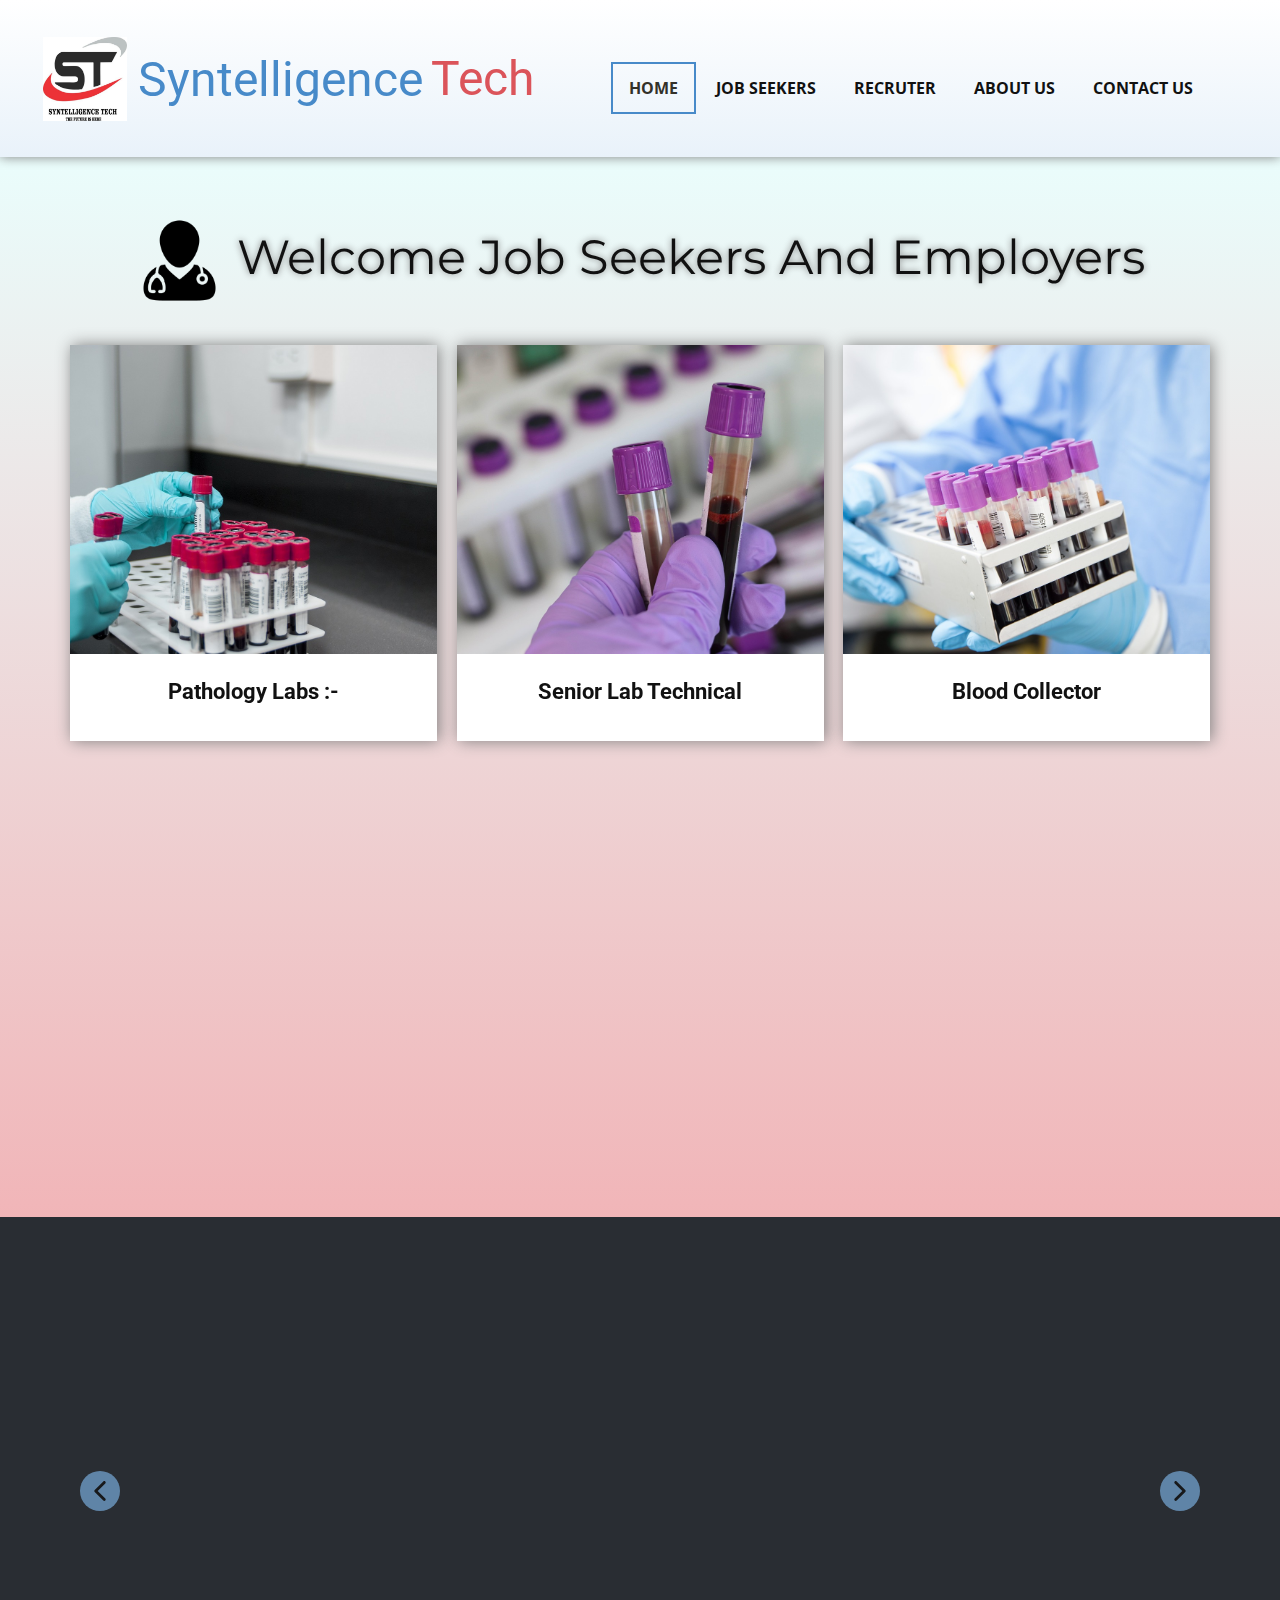
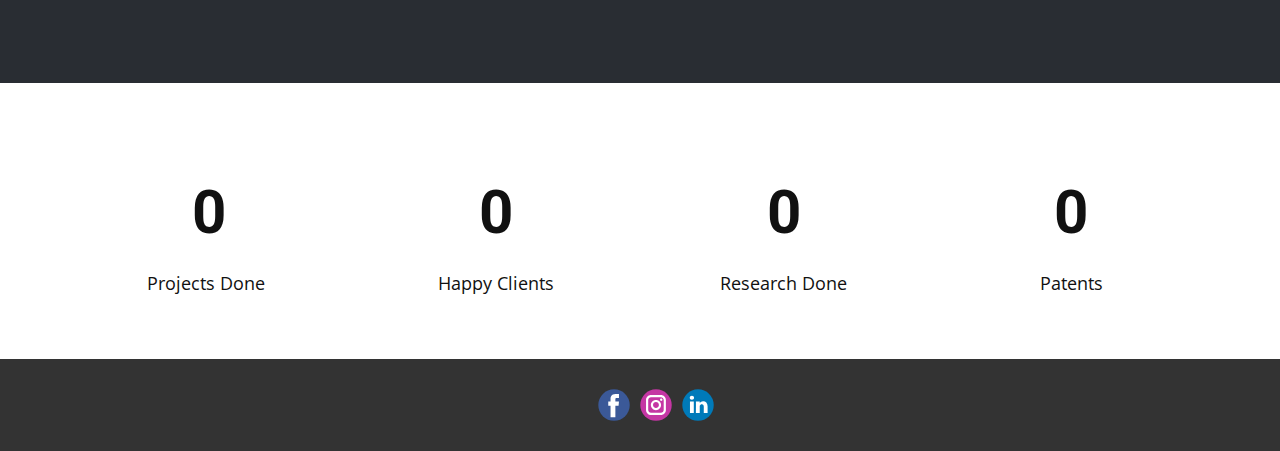
<file: index.html>
<!DOCTYPE html>
<html style="font-size: 16px;" lang="en"><head>
    <meta name="viewport" content="width=device-width, initial-scale=1.0">
    <meta charset="utf-8">
    <meta name="keywords" content="​The Future is HereOur work is presentationof our capabilities.">
    <meta name="description" content="">
    <title>Home</title>
    <link rel="stylesheet" href="nicepage.css" media="screen">
<link rel="stylesheet" href="Home.css" media="screen">
    <script class="u-script" type="text/javascript" src="jquery.js" defer=""></script>
    <script class="u-script" type="text/javascript" src="nicepage.js" defer=""></script>
    <meta name="generator" content="Nicepage 6.10.5, nicepage.com">
    <link id="u-theme-google-font" rel="stylesheet" href="https://fonts.googleapis.com/css?family=Roboto:100,100i,300,300i,400,400i,500,500i,700,700i,900,900i|Open+Sans:300,300i,400,400i,500,500i,600,600i,700,700i,800,800i">
    <link id="u-page-google-font" rel="stylesheet" href="https://fonts.googleapis.com/css?family=Montserrat:100,100i,200,200i,300,300i,400,400i,500,500i,600,600i,700,700i,800,800i,900,900i">
    
    
    
    
    
    <script type="application/ld+json">{
		"@context": "http://schema.org",
		"@type": "Organization",
		"name": "",
		"logo": "images/IMG-20240601-WA0000.jpg",
		"sameAs": [
				"https://www.facebook.com/people/Syntelligence-Tech/100091781185091/",
				"https://www.instagram.com/im_satish_pawale/",
				"https://www.linkedin.com/company/syntelligence-tech/"
		]
}</script>
    <meta name="theme-color" content="#478ac9">
    <meta property="og:title" content="Home">
    <meta property="og:type" content="website">
  <meta data-intl-tel-input-cdn-path="intlTelInput/"></head>
  <body data-home-page="Home.html" data-home-page-title="Home" data-path-to-root="./" data-include-products="false" class="u-body u-xl-mode" data-lang="en"><header class="u-box-shadow u-clearfix u-gradient u-header u-header" id="sec-6d5a"><div class="u-clearfix u-sheet u-sheet-1">
        <h2 class="infinite u-text u-text-default-lg u-text-default-md u-text-default-xl u-text-palette-2-base u-text-1" data-animation-name="pulse" data-animation-duration="4000" data-animation-delay="0" data-animation-direction="">Tech</h2>
        <h2 class="infinite u-text u-text-default u-text-palette-1-base u-text-2" data-animation-name="pulse" data-animation-duration="4000" data-animation-delay="0" data-animation-direction="">Syntelligence</h2>
        <nav class="u-menu u-menu-one-level u-offcanvas u-menu-1">
          <div class="menu-collapse" style="font-size: 1rem; letter-spacing: 0px; text-transform: uppercase; font-weight: 700;">
            <a class="u-button-style u-custom-active-border-color u-custom-border u-custom-border-color u-custom-borders u-custom-hover-border-color u-custom-left-right-menu-spacing u-custom-padding-bottom u-custom-text-active-color u-custom-text-color u-custom-text-hover-color u-custom-top-bottom-menu-spacing u-nav-link u-text-active-palette-1-base u-text-hover-palette-2-base" href="#" style="padding: 12px 0px; font-size: calc(1em + 24px);">
              <svg class="u-svg-link" viewBox="0 0 24 24"><use xlink:href="#menu-hamburger"></use></svg>
              <svg class="u-svg-content" version="1.1" id="menu-hamburger" viewBox="0 0 16 16" x="0px" y="0px" xmlns:xlink="http://www.w3.org/1999/xlink" xmlns="http://www.w3.org/2000/svg"><g><rect y="1" width="16" height="2"></rect><rect y="7" width="16" height="2"></rect><rect y="13" width="16" height="2"></rect>
</g></svg>
            </a>
          </div>
          <div class="u-custom-menu u-nav-container">
            <ul class="u-nav u-spacing-2 u-unstyled u-nav-1"><li class="u-nav-item"><a class="u-border-2 u-border-active-palette-1-base u-border-hover-palette-1-light-1 u-button-style u-nav-link u-text-active-palette-3-dark-3 u-text-hover-black" href="Home.html" style="padding: 16px;">Home</a>
</li><li class="u-nav-item"><a class="u-border-2 u-border-active-palette-1-base u-border-hover-palette-1-light-1 u-button-style u-nav-link u-text-active-palette-3-dark-3 u-text-hover-black" href="Page-1.html" style="padding: 16px;">Job Seekers</a>
</li><li class="u-nav-item"><a class="u-border-2 u-border-active-palette-1-base u-border-hover-palette-1-light-1 u-button-style u-nav-link u-text-active-palette-3-dark-3 u-text-hover-black" href="Page-2.html" style="padding: 16px;">Recruter</a>
</li><li class="u-nav-item"><a class="u-border-2 u-border-active-palette-1-base u-border-hover-palette-1-light-1 u-button-style u-nav-link u-text-active-palette-3-dark-3 u-text-hover-black" href="About.html" style="padding: 16px;">About Us</a>
</li><li class="u-nav-item"><a class="u-border-2 u-border-active-palette-1-base u-border-hover-palette-1-light-1 u-button-style u-nav-link u-text-active-palette-3-dark-3 u-text-hover-black" href="Contact.html" rel="nofollow" style="padding: 16px;">Contact Us</a>
</li></ul>
          </div>
          <div class="u-custom-menu u-nav-container-collapse">
            <div class="u-black u-container-style u-inner-container-layout u-opacity u-opacity-95 u-sidenav">
              <div class="u-inner-container-layout u-sidenav-overflow">
                <div class="u-menu-close"></div>
                <ul class="u-align-center u-nav u-popupmenu-items u-unstyled u-nav-2"><li class="u-nav-item"><a class="u-button-style u-nav-link" href="Home.html">Home</a>
</li><li class="u-nav-item"><a class="u-button-style u-nav-link" href="Page-1.html">Job Seekers</a>
</li><li class="u-nav-item"><a class="u-button-style u-nav-link" href="Page-2.html">Recruter</a>
</li><li class="u-nav-item"><a class="u-button-style u-nav-link" href="About.html">About Us</a>
</li><li class="u-nav-item"><a class="u-button-style u-nav-link" href="Contact.html" rel="nofollow">Contact Us</a>
</li></ul>
              </div>
            </div>
            <div class="u-black u-menu-overlay u-opacity u-opacity-70"></div>
          </div>
        </nav>
        <a href="#" class="infinite u-image u-logo u-image-1" data-image-width="640" data-image-height="640" data-animation-name="pulse" data-animation-duration="4000" data-animation-delay="0" data-animation-direction="">
          <img src="images/IMG-20240601-WA0000.jpg" class="u-logo-image u-logo-image-1">
        </a>
      </div></header>
    <section class="u-align-center u-clearfix u-gradient u-section-1" id="carousel_8ed7">
      
      
      
      
      
      
      
      
      
      
      
      
      
      
      
      
      
      
      
      
      
      
      
      <div class="u-clearfix u-sheet u-sheet-1">
        <h2 class="u-custom-font u-font-montserrat u-hover-feature u-text u-text-default u-text-1" data-animation-name="customAnimationIn" data-animation-duration="2000" data-animation-delay="0"><span class="u-file-icon u-icon u-icon-1"><img src="images/4526826.png" alt=""></span>&nbsp;Welcome Job Seekers And Employers 
        </h2>
        <div class="u-expanded-width u-list u-list-1">
          <div class="u-repeater u-repeater-1">
            <div class="u-align-center u-container-style u-list-item u-repeater-item u-shape-round u-white u-list-item-1" data-animation-name="customAnimationIn" data-animation-duration="1500" data-animation-delay="500">
              <div class="u-container-layout u-similar-container u-container-layout-1">
                <img class="u-expanded-width u-hover-feature u-image u-image-1" src="images/4f00a94eddc1062c933530ad59c3c9d77cc30a39efe2228a3a90b1af925ef3b53bcdaae291b2f5360b12979546e8adb750cddae82e47b07cab756d_1280.jpg" data-image-width="1280" data-image-height="857">
                <h6 class="u-align-center u-hover-feature u-text u-text-default u-text-2">Pathology Labs :-</h6>
              </div>
            </div>
            <div class="u-align-center u-container-style u-list-item u-repeater-item u-shape-round u-white u-list-item-2" data-animation-name="customAnimationIn" data-animation-duration="1500" data-animation-delay="500">
              <div class="u-container-layout u-similar-container u-container-layout-2">
                <img class="u-expanded-width u-hover-feature u-image u-image-2" src="images/add4278035e292ee99767a2f81480a297bf74b6d0586e05f5161d64ad4e044ae43d0f33386941f639325b2f30b8c62d82657d5c7b11cee83748b7b_1280.jpg" data-image-width="1280" data-image-height="853">
                <h6 class="u-align-center u-hover-feature u-text u-text-default u-text-3">Senior Lab Technical</h6>
              </div>
            </div>
            <div class="u-align-center u-container-style u-list-item u-repeater-item u-shape-round u-white u-list-item-3" data-animation-name="customAnimationIn" data-animation-duration="1500" data-animation-delay="500">
              <div class="u-container-layout u-similar-container u-container-layout-3">
                <img class="u-expanded-width u-hover-feature u-image u-image-3" src="images/8b3ca665f7fb03e451b1b854b8fee1d52a20605a8f881a65fe166b17af2ddc217ff207951b957e19a70ec1f92b34ba787f8ae71283472cb3054ccf_1280.jpg" data-image-width="1280" data-image-height="853">
                <h6 class="u-align-center u-hover-feature u-text u-text-default u-text-4">Blood Collector </h6>
              </div>
            </div>
            <div class="u-align-center u-container-style u-list-item u-repeater-item u-shape-round u-white u-list-item-4" data-animation-name="customAnimationIn" data-animation-duration="1500" data-animation-delay="750">
              <div class="u-container-layout u-similar-container u-container-layout-4">
                <img class="u-expanded-width u-hover-feature u-image u-image-4" src="images/eb3db77d5771cc342fb9898924a3b3bd7c2dae4c05a1a52d09da64b5225291d91ff7fb4af6aa36e9c5b5373ff5b38d7ec93d38c3d1cc49c567bff9_1280.jpg" data-image-width="1280" data-image-height="720">
                <h6 class="u-align-center u-hover-feature u-text u-text-default u-text-5">Lab Technician</h6>
              </div>
            </div>
            <div class="u-align-center u-container-style u-list-item u-repeater-item u-shape-round u-white u-list-item-5" data-animation-name="customAnimationIn" data-animation-duration="1500" data-animation-delay="750">
              <div class="u-container-layout u-similar-container u-container-layout-5">
                <img class="u-expanded-width u-hover-feature u-image u-image-5" src="images/adac3ea2dda0a8f1c73cf382e060b5a3407b178ba8337ddad91338be68642486405ce7abcf9b1f7b2acd93359532908bc85db9f0f555ea82633249_1280.jpg" data-image-width="1280" data-image-height="853">
                <h6 class="u-align-center u-hover-feature u-text u-text-default u-text-6">Hiring Now</h6>
              </div>
            </div>
            <div class="u-align-center u-container-style u-list-item u-repeater-item u-shape-round u-white u-list-item-6" data-animation-name="customAnimationIn" data-animation-duration="1500" data-animation-delay="750">
              <div class="u-container-layout u-similar-container u-container-layout-6">
                <img class="u-expanded-width u-hover-feature u-image u-image-6" src="images/2c84a5adb3ed5bc24f614b525919f59184c63b1e5152afb984bdde51635f08ff2f3e2dd6d1848fd8cdd722f60f40fd34b53debc96919bb4229adea_1280.jpg" data-image-width="1280" data-image-height="905">
                <h6 class="u-align-center u-hover-feature u-text u-text-default u-text-7">Join Now</h6>
              </div>
            </div>
          </div>
        </div>
      </div>
      
      
      
      
      
      
      
      
      
      
      
      
      
      
      
      
      
      
    </section>
    <section class="u-align-center u-clearfix u-container-align-center-lg u-container-align-center-md u-container-align-center-xl u-palette-5-dark-3 u-section-2" id="sec-6d2c">
      <div class="u-clearfix u-sheet u-sheet-1">
        <h2 class="u-align-center u-text u-text-1" data-animation-name="customAnimationIn" data-animation-duration="1500" data-animation-delay="500">Services</h2>
        <div class="custom-expanded u-expanded-width-lg u-expanded-width-md u-expanded-width-xl u-layout-horizontal u-list u-list-1">
          <div class="u-repeater u-repeater-1">
            <div class="u-container-style u-list-item u-repeater-item u-list-item-1" data-animation-name="customAnimationIn" data-animation-duration="1500" data-animation-delay="500">
              <div class="u-container-layout u-similar-container u-container-layout-1">
                <h3 class="u-align-left u-custom-font u-font-montserrat u-text u-text-default u-text-2">Web Development</h3>
                <p class="u-align-left u-text u-text-white u-text-3"> Web development gives you the opportunity to express yourself creatively on the internet.</p>
              </div>
            </div>
            <div class="u-container-style u-list-item u-repeater-item u-list-item-2" data-animation-name="customAnimationIn" data-animation-duration="1500" data-animation-delay="500">
              <div class="u-container-layout u-similar-container u-container-layout-2">
                <h3 class="u-align-left u-custom-font u-font-montserrat u-text u-text-default u-text-4">UI | UX Design</h3>
                <p class="u-align-left u-text u-text-white u-text-5"> Since users can only interact with your app or website through the UI, its design will determine their main impressions. </p>
              </div>
            </div>
            <div class="u-container-style u-list-item u-repeater-item u-list-item-3" data-animation-name="customAnimationIn" data-animation-duration="1500" data-animation-delay="500">
              <div class="u-container-layout u-similar-container u-container-layout-3">
                <h3 class="u-align-left u-custom-font u-font-montserrat u-text u-text-default u-text-6">
                  <a class="u-active-none u-border-none u-btn u-button-link u-button-style u-hover-none u-none u-text-palette-1-base u-btn-1" href="Home.html"> Data Analytics</a>
                </h3>
                <p class="u-align-left u-text u-text-white u-text-7"> Our rigorous screening procedure ensures quality output within specific timeframes. </p>
              </div>
            </div>
            <div class="u-container-style u-list-item u-repeater-item u-list-item-4" data-animation-name="customAnimationIn" data-animation-duration="1500" data-animation-delay="500">
              <div class="u-container-layout u-similar-container u-container-layout-4">
                <h3 class="u-align-left u-custom-font u-font-montserrat u-text u-text-default u-text-8">
                  <a class="u-active-none u-border-none u-btn u-button-link u-button-style u-hover-none u-none u-text-palette-1-base u-btn-2" href="Home.html"> Branding</a>
                </h3>
                <p class="u-align-left u-text u-text-white u-text-9"> A digital agency isn't here to replace your internal team, we're here to partner </p>
              </div>
            </div>
            <div class="u-container-style u-list-item u-repeater-item u-list-item-5" data-animation-name="customAnimationIn" data-animation-duration="1500" data-animation-delay="500">
              <div class="u-container-layout u-similar-container u-container-layout-5">
                <h3 class="u-align-left u-custom-font u-font-montserrat u-text u-text-default u-text-10">
                  <a class="u-active-none u-border-none u-btn u-button-link u-button-style u-hover-none u-none u-text-palette-1-base u-btn-3" href="Home.html"> App development</a>
                </h3>
                <p class="u-align-left u-text u-text-white u-text-11"> Mobile apps have transformed the way we perform business. </p>
              </div>
            </div>
            <div class="u-container-style u-list-item u-repeater-item u-list-item-6" data-animation-name="customAnimationIn" data-animation-duration="1500" data-animation-delay="500">
              <div class="u-container-layout u-similar-container u-container-layout-6">
                <h3 class="u-align-left u-custom-font u-font-montserrat u-text u-text-default u-text-12">
                  <a class="u-active-none u-border-none u-btn u-button-link u-button-style u-hover-none u-none u-text-palette-1-base u-btn-4" href="Home.html"> Content creation</a>
                </h3>
                <p class="u-align-left u-text u-text-white u-text-13"> The useful information to your audience, attracting potential customers to your website.</p>
              </div>
            </div>
          </div>
          <a class="u-absolute-vcenter u-gallery-nav u-gallery-nav-prev u-hidden-sm u-hidden-xs u-hover-white u-icon-circle u-opacity u-opacity-70 u-palette-1-light-1 u-spacing-10 u-text-body-color u-text-hover-black u-gallery-nav-1" href="#" role="button">
            <span aria-hidden="true">
              <svg viewBox="0 0 451.847 451.847"><path d="M97.141,225.92c0-8.095,3.091-16.192,9.259-22.366L300.689,9.27c12.359-12.359,32.397-12.359,44.751,0
c12.354,12.354,12.354,32.388,0,44.748L173.525,225.92l171.903,171.909c12.354,12.354,12.354,32.391,0,44.744
c-12.354,12.365-32.386,12.365-44.745,0l-194.29-194.281C100.226,242.115,97.141,234.018,97.141,225.92z"></path></svg>
            </span>
            <span class="sr-only">
              <svg viewBox="0 0 451.847 451.847"><path d="M97.141,225.92c0-8.095,3.091-16.192,9.259-22.366L300.689,9.27c12.359-12.359,32.397-12.359,44.751,0
c12.354,12.354,12.354,32.388,0,44.748L173.525,225.92l171.903,171.909c12.354,12.354,12.354,32.391,0,44.744
c-12.354,12.365-32.386,12.365-44.745,0l-194.29-194.281C100.226,242.115,97.141,234.018,97.141,225.92z"></path></svg>
            </span>
          </a>
          <a class="u-absolute-vcenter u-gallery-nav u-gallery-nav-next u-hidden-sm u-hidden-xs u-hover-white u-icon-circle u-opacity u-opacity-70 u-palette-1-light-1 u-spacing-10 u-text-body-color u-text-hover-black u-gallery-nav-2" href="#" role="button">
            <span aria-hidden="true">
              <svg viewBox="0 0 451.846 451.847"><path d="M345.441,248.292L151.154,442.573c-12.359,12.365-32.397,12.365-44.75,0c-12.354-12.354-12.354-32.391,0-44.744
L278.318,225.92L106.409,54.017c-12.354-12.359-12.354-32.394,0-44.748c12.354-12.359,32.391-12.359,44.75,0l194.287,194.284
c6.177,6.18,9.262,14.271,9.262,22.366C354.708,234.018,351.617,242.115,345.441,248.292z"></path></svg>
            </span>
            <span class="sr-only">
              <svg viewBox="0 0 451.846 451.847"><path d="M345.441,248.292L151.154,442.573c-12.359,12.365-32.397,12.365-44.75,0c-12.354-12.354-12.354-32.391,0-44.744
L278.318,225.92L106.409,54.017c-12.354-12.359-12.354-32.394,0-44.748c12.354-12.359,32.391-12.359,44.75,0l194.287,194.284
c6.177,6.18,9.262,14.271,9.262,22.366C354.708,234.018,351.617,242.115,345.441,248.292z"></path></svg>
            </span>
          </a>
        </div>
      </div>
    </section>
    <section class="u-align-center u-clearfix u-container-align-center-lg u-container-align-center-md u-container-align-center-xl u-section-3" id="sec-b6d8">
      <div class="u-clearfix u-sheet u-sheet-1">
        <div class="custom-expanded u-expanded-width-lg u-expanded-width-md u-expanded-width-xl u-list u-list-1">
          <div class="u-repeater u-repeater-1">
            <div class="u-align-center u-container-align-center u-container-style u-list-item u-repeater-item">
              <div class="u-container-layout u-similar-container u-valign-middle u-container-layout-1">
                <h3 class="u-align-center u-text u-text-default u-text-1" data-animation-name="counter" data-animation-event="scroll" data-animation-duration="3000">250</h3>
                <p class="u-align-center u-text u-text-2">Projects Done&nbsp;</p>
              </div>
            </div>
            <div class="u-align-center u-container-align-center u-container-style u-list-item u-repeater-item">
              <div class="u-container-layout u-similar-container u-valign-middle u-container-layout-2">
                <h3 class="u-align-center u-text u-text-default u-text-3" data-animation-name="counter" data-animation-event="scroll" data-animation-duration="3000">400</h3>
                <p class="u-align-center u-text u-text-4">Happy Clients</p>
              </div>
            </div>
            <div class="u-align-center u-container-align-center u-container-style u-list-item u-repeater-item">
              <div class="u-container-layout u-similar-container u-valign-middle u-container-layout-3">
                <h3 class="u-align-center u-text u-text-default u-text-5" data-animation-name="counter" data-animation-event="scroll" data-animation-duration="3000">90</h3>
                <p class="u-align-center u-text u-text-6">Research Done</p>
              </div>
            </div>
            <div class="u-align-center u-container-align-center u-container-style u-list-item u-repeater-item">
              <div class="u-container-layout u-similar-container u-valign-middle u-container-layout-4">
                <h3 class="u-align-center u-text u-text-default u-text-7" data-animation-name="counter" data-animation-event="scroll" data-animation-duration="3000">8</h3>
                <p class="u-align-center u-text u-text-8">Patents</p>
              </div>
            </div>
          </div>
        </div>
      </div>
    </section>
    
    
    
    <footer class="u-clearfix u-footer u-grey-80" id="sec-daa3"><div class="u-clearfix u-sheet u-valign-middle-xl u-sheet-1">
        <div class="u-align-left u-social-icons u-spacing-10 u-social-icons-1">
          <a class="u-social-url" title="facebook" target="_blank" href="https://www.facebook.com/people/Syntelligence-Tech/100091781185091/"><span class="u-icon u-social-facebook u-social-icon u-icon-1"><svg class="u-svg-link" preserveAspectRatio="xMidYMin slice" viewBox="0 0 112 112" style=""><use xlink:href="#svg-94d7"></use></svg><svg class="u-svg-content" viewBox="0 0 112 112" x="0" y="0" id="svg-94d7"><circle fill="currentColor" cx="56.1" cy="56.1" r="55"></circle><path fill="#FFFFFF" d="M73.5,31.6h-9.1c-1.4,0-3.6,0.8-3.6,3.9v8.5h12.6L72,58.3H60.8v40.8H43.9V58.3h-8V43.9h8v-9.2
      c0-6.7,3.1-17,17-17h12.5v13.9H73.5z"></path></svg></span>
          </a>
          <a class="u-social-url" title="instagram" target="_blank" href="https://www.instagram.com/im_satish_pawale/"><span class="u-icon u-social-icon u-social-instagram u-icon-2"><svg class="u-svg-link" preserveAspectRatio="xMidYMin slice" viewBox="0 0 112 112" style=""><use xlink:href="#svg-ca80"></use></svg><svg class="u-svg-content" viewBox="0 0 112 112" x="0" y="0" id="svg-ca80"><circle fill="currentColor" cx="56.1" cy="56.1" r="55"></circle><path fill="#FFFFFF" d="M55.9,38.2c-9.9,0-17.9,8-17.9,17.9C38,66,46,74,55.9,74c9.9,0,17.9-8,17.9-17.9C73.8,46.2,65.8,38.2,55.9,38.2
      z M55.9,66.4c-5.7,0-10.3-4.6-10.3-10.3c-0.1-5.7,4.6-10.3,10.3-10.3c5.7,0,10.3,4.6,10.3,10.3C66.2,61.8,61.6,66.4,55.9,66.4z"></path><path fill="#FFFFFF" d="M74.3,33.5c-2.3,0-4.2,1.9-4.2,4.2s1.9,4.2,4.2,4.2s4.2-1.9,4.2-4.2S76.6,33.5,74.3,33.5z"></path><path fill="#FFFFFF" d="M73.1,21.3H38.6c-9.7,0-17.5,7.9-17.5,17.5v34.5c0,9.7,7.9,17.6,17.5,17.6h34.5c9.7,0,17.5-7.9,17.5-17.5V38.8
      C90.6,29.1,82.7,21.3,73.1,21.3z M83,73.3c0,5.5-4.5,9.9-9.9,9.9H38.6c-5.5,0-9.9-4.5-9.9-9.9V38.8c0-5.5,4.5-9.9,9.9-9.9h34.5
      c5.5,0,9.9,4.5,9.9,9.9V73.3z"></path></svg></span>
          </a>
          <a class="u-social-url" title="linkedin" target="_blank" href="https://www.linkedin.com/company/syntelligence-tech/"><span class="u-icon u-social-icon u-social-linkedin u-icon-3"><svg class="u-svg-link" preserveAspectRatio="xMidYMin slice" viewBox="0 0 112 112" style=""><use xlink:href="#svg-c8f7"></use></svg><svg class="u-svg-content" viewBox="0 0 112 112" x="0" y="0" id="svg-c8f7"><circle fill="currentColor" cx="56.1" cy="56.1" r="55"></circle><path fill="#FFFFFF" d="M41.3,83.7H27.9V43.4h13.4V83.7z M34.6,37.9L34.6,37.9c-4.6,0-7.5-3.1-7.5-7c0-4,3-7,7.6-7s7.4,3,7.5,7
      C42.2,34.8,39.2,37.9,34.6,37.9z M89.6,83.7H76.2V62.2c0-5.4-1.9-9.1-6.8-9.1c-3.7,0-5.9,2.5-6.9,4.9c-0.4,0.9-0.4,2.1-0.4,3.3v22.5
      H48.7c0,0,0.2-36.5,0-40.3h13.4v5.7c1.8-2.7,5-6.7,12.1-6.7c8.8,0,15.4,5.8,15.4,18.1V83.7z"></path></svg></span>
          </a>
        </div>
      </div></footer>
    
  
</body></html>
</file>
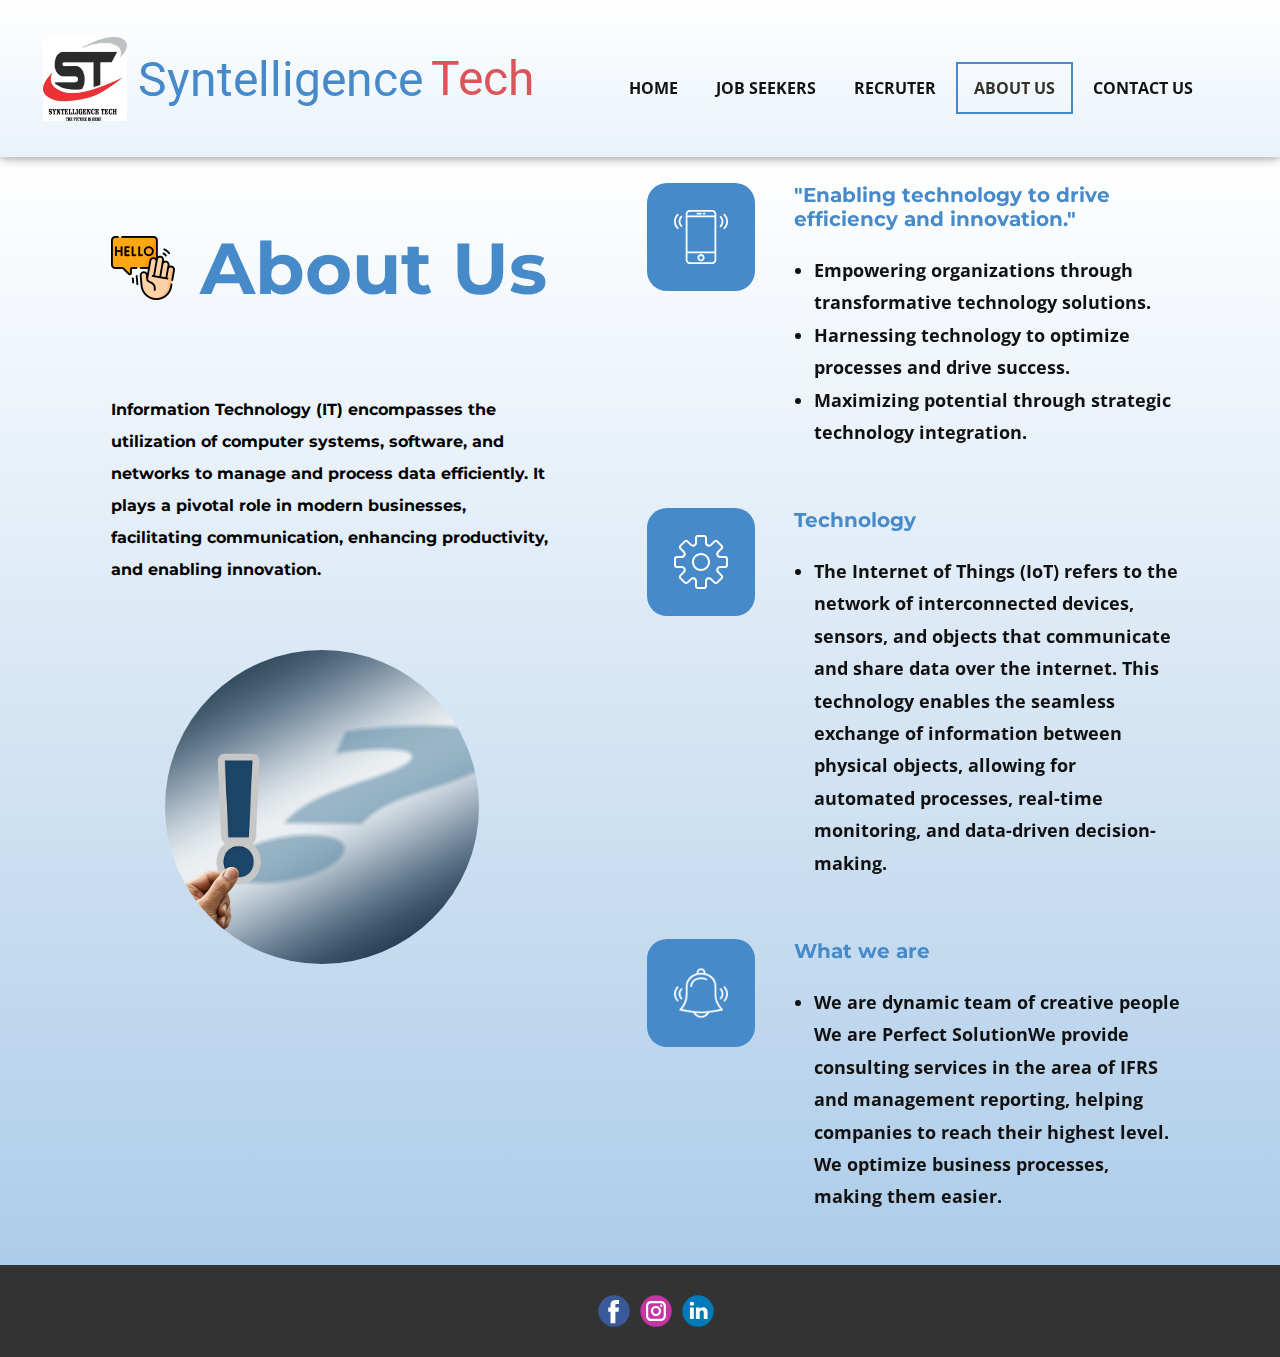
<file: About.html>
<!DOCTYPE html>
<html style="font-size: 16px;" lang="en"><head>
    <meta name="viewport" content="width=device-width, initial-scale=1.0">
    <meta charset="utf-8">
    <meta name="keywords" content="About">
    <meta name="description" content="">
    <title>About</title>
    <link rel="stylesheet" href="nicepage.css" media="screen">
<link rel="stylesheet" href="About.css" media="screen">
    <script class="u-script" type="text/javascript" src="jquery.js" defer=""></script>
    <script class="u-script" type="text/javascript" src="nicepage.js" defer=""></script>
    <meta name="generator" content="Nicepage 6.10.5, nicepage.com">
    <link id="u-theme-google-font" rel="stylesheet" href="https://fonts.googleapis.com/css?family=Roboto:100,100i,300,300i,400,400i,500,500i,700,700i,900,900i|Open+Sans:300,300i,400,400i,500,500i,600,600i,700,700i,800,800i">
    <link id="u-page-google-font" rel="stylesheet" href="https://fonts.googleapis.com/css?family=Montserrat:100,100i,200,200i,300,300i,400,400i,500,500i,600,600i,700,700i,800,800i,900,900i">
    
    
    
    <script type="application/ld+json">{
		"@context": "http://schema.org",
		"@type": "Organization",
		"name": "",
		"logo": "images/IMG-20240601-WA0000.jpg",
		"sameAs": [
				"https://www.facebook.com/people/Syntelligence-Tech/100091781185091/",
				"https://www.instagram.com/im_satish_pawale/",
				"https://www.linkedin.com/company/syntelligence-tech/"
		]
}</script>
    <meta name="theme-color" content="#478ac9">
    <meta property="og:title" content="About">
    <meta property="og:type" content="website">
  <meta data-intl-tel-input-cdn-path="intlTelInput/"></head>
  <body data-path-to-root="./" data-include-products="false" class="u-body u-xl-mode" data-lang="en"><header class="u-box-shadow u-clearfix u-gradient u-header u-header" id="sec-6d5a"><div class="u-clearfix u-sheet u-sheet-1">
        <h2 class="infinite u-text u-text-default-lg u-text-default-md u-text-default-xl u-text-palette-2-base u-text-1" data-animation-name="pulse" data-animation-duration="4000" data-animation-delay="0" data-animation-direction="">Tech</h2>
        <h2 class="infinite u-text u-text-default u-text-palette-1-base u-text-2" data-animation-name="pulse" data-animation-duration="4000" data-animation-delay="0" data-animation-direction="">Syntelligence</h2>
        <nav class="u-menu u-menu-one-level u-offcanvas u-menu-1">
          <div class="menu-collapse" style="font-size: 1rem; letter-spacing: 0px; text-transform: uppercase; font-weight: 700;">
            <a class="u-button-style u-custom-active-border-color u-custom-border u-custom-border-color u-custom-borders u-custom-hover-border-color u-custom-left-right-menu-spacing u-custom-padding-bottom u-custom-text-active-color u-custom-text-color u-custom-text-hover-color u-custom-top-bottom-menu-spacing u-nav-link u-text-active-palette-1-base u-text-hover-palette-2-base" href="#" style="padding: 12px 0px; font-size: calc(1em + 24px);">
              <svg class="u-svg-link" viewBox="0 0 24 24"><use xlink:href="#menu-hamburger"></use></svg>
              <svg class="u-svg-content" version="1.1" id="menu-hamburger" viewBox="0 0 16 16" x="0px" y="0px" xmlns:xlink="http://www.w3.org/1999/xlink" xmlns="http://www.w3.org/2000/svg"><g><rect y="1" width="16" height="2"></rect><rect y="7" width="16" height="2"></rect><rect y="13" width="16" height="2"></rect>
</g></svg>
            </a>
          </div>
          <div class="u-custom-menu u-nav-container">
            <ul class="u-nav u-spacing-2 u-unstyled u-nav-1"><li class="u-nav-item"><a class="u-border-2 u-border-active-palette-1-base u-border-hover-palette-1-light-1 u-button-style u-nav-link u-text-active-palette-3-dark-3 u-text-hover-black" href="Home.html" style="padding: 16px;">Home</a>
</li><li class="u-nav-item"><a class="u-border-2 u-border-active-palette-1-base u-border-hover-palette-1-light-1 u-button-style u-nav-link u-text-active-palette-3-dark-3 u-text-hover-black" href="Page-1.html" style="padding: 16px;">Job Seekers</a>
</li><li class="u-nav-item"><a class="u-border-2 u-border-active-palette-1-base u-border-hover-palette-1-light-1 u-button-style u-nav-link u-text-active-palette-3-dark-3 u-text-hover-black" href="Page-2.html" style="padding: 16px;">Recruter</a>
</li><li class="u-nav-item"><a class="u-border-2 u-border-active-palette-1-base u-border-hover-palette-1-light-1 u-button-style u-nav-link u-text-active-palette-3-dark-3 u-text-hover-black" href="About.html" style="padding: 16px;">About Us</a>
</li><li class="u-nav-item"><a class="u-border-2 u-border-active-palette-1-base u-border-hover-palette-1-light-1 u-button-style u-nav-link u-text-active-palette-3-dark-3 u-text-hover-black" href="Contact.html" rel="nofollow" style="padding: 16px;">Contact Us</a>
</li></ul>
          </div>
          <div class="u-custom-menu u-nav-container-collapse">
            <div class="u-black u-container-style u-inner-container-layout u-opacity u-opacity-95 u-sidenav">
              <div class="u-inner-container-layout u-sidenav-overflow">
                <div class="u-menu-close"></div>
                <ul class="u-align-center u-nav u-popupmenu-items u-unstyled u-nav-2"><li class="u-nav-item"><a class="u-button-style u-nav-link" href="Home.html">Home</a>
</li><li class="u-nav-item"><a class="u-button-style u-nav-link" href="Page-1.html">Job Seekers</a>
</li><li class="u-nav-item"><a class="u-button-style u-nav-link" href="Page-2.html">Recruter</a>
</li><li class="u-nav-item"><a class="u-button-style u-nav-link" href="About.html">About Us</a>
</li><li class="u-nav-item"><a class="u-button-style u-nav-link" href="Contact.html" rel="nofollow">Contact Us</a>
</li></ul>
              </div>
            </div>
            <div class="u-black u-menu-overlay u-opacity u-opacity-70"></div>
          </div>
        </nav>
        <a href="#" class="infinite u-image u-logo u-image-1" data-image-width="640" data-image-height="640" data-animation-name="pulse" data-animation-duration="4000" data-animation-delay="0" data-animation-direction="">
          <img src="images/IMG-20240601-WA0000.jpg" class="u-logo-image u-logo-image-1">
        </a>
      </div></header>
    <section class="u-align-center u-clearfix u-gradient u-section-1" id="carousel_ea4d">
      <div class="u-clearfix u-sheet u-sheet-1">
        <div class="custom-expanded u-list u-list-1">
          <div class="u-repeater u-repeater-1">
            <div class="u-align-left u-container-style u-list-item u-repeater-item u-shape-rectangle u-list-item-1" data-animation-name="customAnimationIn" data-animation-duration="1250">
              <div class="u-container-layout u-similar-container u-valign-bottom u-container-layout-1"><span class="u-icon u-icon-rounded u-palette-1-base u-radius-20 u-text-white u-icon-1"><svg class="u-svg-link" preserveAspectRatio="xMidYMin slice" viewBox="0 0 60 60" style=""><use xlink:href="#svg-6aaa"></use></svg><svg class="u-svg-content" viewBox="0 0 60 60" x="0px" y="0px" id="svg-6aaa" style="enable-background:new 0 0 60 60;"><g><path d="M42.595,0H17.405C14.977,0,13,1.977,13,4.405v51.189C13,58.023,14.977,60,17.405,60h25.189C45.023,60,47,58.023,47,55.595
		V4.405C47,1.977,45.023,0,42.595,0z M15,8h30v38H15V8z M17.405,2h25.189C43.921,2,45,3.079,45,4.405V6H15V4.405
		C15,3.079,16.079,2,17.405,2z M42.595,58H17.405C16.079,58,15,56.921,15,55.595V48h30v7.595C45,56.921,43.921,58,42.595,58z"></path><path d="M30,49c-2.206,0-4,1.794-4,4s1.794,4,4,4s4-1.794,4-4S32.206,49,30,49z M30,55c-1.103,0-2-0.897-2-2s0.897-2,2-2
		s2,0.897,2,2S31.103,55,30,55z"></path><path d="M26,5h4c0.553,0,1-0.447,1-1s-0.447-1-1-1h-4c-0.553,0-1,0.447-1,1S25.447,5,26,5z"></path><path d="M33,5h1c0.553,0,1-0.447,1-1s-0.447-1-1-1h-1c-0.553,0-1,0.447-1,1S32.447,5,33,5z"></path><path d="M56.612,4.569c-0.391-0.391-1.023-0.391-1.414,0s-0.391,1.023,0,1.414c3.736,3.736,3.736,9.815,0,13.552
		c-0.391,0.391-0.391,1.023,0,1.414c0.195,0.195,0.451,0.293,0.707,0.293s0.512-0.098,0.707-0.293
		C61.128,16.434,61.128,9.085,56.612,4.569z"></path><path d="M52.401,6.845c-0.391-0.391-1.023-0.391-1.414,0s-0.391,1.023,0,1.414c1.237,1.237,1.918,2.885,1.918,4.639
		s-0.681,3.401-1.918,4.638c-0.391,0.391-0.391,1.023,0,1.414c0.195,0.195,0.451,0.293,0.707,0.293s0.512-0.098,0.707-0.293
		c1.615-1.614,2.504-3.764,2.504-6.052S54.017,8.459,52.401,6.845z"></path><path d="M4.802,5.983c0.391-0.391,0.391-1.023,0-1.414s-1.023-0.391-1.414,0c-4.516,4.516-4.516,11.864,0,16.38
		c0.195,0.195,0.451,0.293,0.707,0.293s0.512-0.098,0.707-0.293c0.391-0.391,0.391-1.023,0-1.414
		C1.065,15.799,1.065,9.72,4.802,5.983z"></path><path d="M9.013,6.569c-0.391-0.391-1.023-0.391-1.414,0c-1.615,1.614-2.504,3.764-2.504,6.052s0.889,4.438,2.504,6.053
		c0.195,0.195,0.451,0.293,0.707,0.293s0.512-0.098,0.707-0.293c0.391-0.391,0.391-1.023,0-1.414
		c-1.237-1.237-1.918-2.885-1.918-4.639S7.775,9.22,9.013,7.983C9.403,7.593,9.403,6.96,9.013,6.569z"></path>
</g></svg></span>
                <h3 class="u-custom-font u-font-montserrat u-text u-text-default u-text-palette-1-base u-text-1" data-animation-name="customAnimationIn" data-animation-duration="1500" data-animation-delay="500"> "Enabling technology to drive efficiency and innovation."</h3>
                <ul class="u-text u-text-2" data-animation-name="customAnimationIn" data-animation-duration="1750" data-animation-delay="500" data-animation-direction="Left">
                  <li> Empowering organizations through transformative technology solutions.</li>
                  <li><i></i>Harnessing technology to optimize processes and drive success.
                  </li>
                  <li><i></i>Maximizing potential through strategic technology integration.
                  </li>
                </ul>
              </div>
            </div>
            <div class="u-align-left u-container-style u-list-item u-repeater-item u-shape-rectangle u-list-item-2" data-animation-name="customAnimationIn" data-animation-duration="1250" data-animation-delay="0">
              <div class="u-container-layout u-similar-container u-valign-bottom u-container-layout-2"><span class="u-icon u-icon-rounded u-palette-1-base u-radius-20 u-text-white u-icon-2"><svg class="u-svg-link" preserveAspectRatio="xMidYMin slice" viewBox="0 0 54 54" style=""><use xlink:href="#svg-b8c9"></use></svg><svg class="u-svg-content" viewBox="0 0 54 54" x="0px" y="0px" id="svg-b8c9" style="enable-background:new 0 0 54 54;"><g><path d="M51.22,21h-5.052c-0.812,0-1.481-0.447-1.792-1.197s-0.153-1.54,0.42-2.114l3.572-3.571
		c0.525-0.525,0.814-1.224,0.814-1.966c0-0.743-0.289-1.441-0.814-1.967l-4.553-4.553c-1.05-1.05-2.881-1.052-3.933,0l-3.571,3.571
		c-0.574,0.573-1.366,0.733-2.114,0.421C33.447,9.313,33,8.644,33,7.832V2.78C33,1.247,31.753,0,30.22,0H23.78
		C22.247,0,21,1.247,21,2.78v5.052c0,0.812-0.447,1.481-1.197,1.792c-0.748,0.313-1.54,0.152-2.114-0.421l-3.571-3.571
		c-1.052-1.052-2.883-1.05-3.933,0l-4.553,4.553c-0.525,0.525-0.814,1.224-0.814,1.967c0,0.742,0.289,1.44,0.814,1.966l3.572,3.571
		c0.573,0.574,0.73,1.364,0.42,2.114S8.644,21,7.832,21H2.78C1.247,21,0,22.247,0,23.78v6.439C0,31.753,1.247,33,2.78,33h5.052
		c0.812,0,1.481,0.447,1.792,1.197s0.153,1.54-0.42,2.114l-3.572,3.571c-0.525,0.525-0.814,1.224-0.814,1.966
		c0,0.743,0.289,1.441,0.814,1.967l4.553,4.553c1.051,1.051,2.881,1.053,3.933,0l3.571-3.572c0.574-0.573,1.363-0.731,2.114-0.42
		c0.75,0.311,1.197,0.98,1.197,1.792v5.052c0,1.533,1.247,2.78,2.78,2.78h6.439c1.533,0,2.78-1.247,2.78-2.78v-5.052
		c0-0.812,0.447-1.481,1.197-1.792c0.751-0.312,1.54-0.153,2.114,0.42l3.571,3.572c1.052,1.052,2.883,1.05,3.933,0l4.553-4.553
		c0.525-0.525,0.814-1.224,0.814-1.967c0-0.742-0.289-1.44-0.814-1.966l-3.572-3.571c-0.573-0.574-0.73-1.364-0.42-2.114
		S45.356,33,46.168,33h5.052c1.533,0,2.78-1.247,2.78-2.78V23.78C54,22.247,52.753,21,51.22,21z M52,30.22
		C52,30.65,51.65,31,51.22,31h-5.052c-1.624,0-3.019,0.932-3.64,2.432c-0.622,1.5-0.295,3.146,0.854,4.294l3.572,3.571
		c0.305,0.305,0.305,0.8,0,1.104l-4.553,4.553c-0.304,0.304-0.799,0.306-1.104,0l-3.571-3.572c-1.149-1.149-2.794-1.474-4.294-0.854
		c-1.5,0.621-2.432,2.016-2.432,3.64v5.052C31,51.65,30.65,52,30.22,52H23.78C23.35,52,23,51.65,23,51.22v-5.052
		c0-1.624-0.932-3.019-2.432-3.64c-0.503-0.209-1.021-0.311-1.533-0.311c-1.014,0-1.997,0.4-2.761,1.164l-3.571,3.572
		c-0.306,0.306-0.801,0.304-1.104,0l-4.553-4.553c-0.305-0.305-0.305-0.8,0-1.104l3.572-3.571c1.148-1.148,1.476-2.794,0.854-4.294
		C10.851,31.932,9.456,31,7.832,31H2.78C2.35,31,2,30.65,2,30.22V23.78C2,23.35,2.35,23,2.78,23h5.052
		c1.624,0,3.019-0.932,3.64-2.432c0.622-1.5,0.295-3.146-0.854-4.294l-3.572-3.571c-0.305-0.305-0.305-0.8,0-1.104l4.553-4.553
		c0.304-0.305,0.799-0.305,1.104,0l3.571,3.571c1.147,1.147,2.792,1.476,4.294,0.854C22.068,10.851,23,9.456,23,7.832V2.78
		C23,2.35,23.35,2,23.78,2h6.439C30.65,2,31,2.35,31,2.78v5.052c0,1.624,0.932,3.019,2.432,3.64
		c1.502,0.622,3.146,0.294,4.294-0.854l3.571-3.571c0.306-0.305,0.801-0.305,1.104,0l4.553,4.553c0.305,0.305,0.305,0.8,0,1.104
		l-3.572,3.571c-1.148,1.148-1.476,2.794-0.854,4.294c0.621,1.5,2.016,2.432,3.64,2.432h5.052C51.65,23,52,23.35,52,23.78V30.22z"></path><path d="M27,18c-4.963,0-9,4.037-9,9s4.037,9,9,9s9-4.037,9-9S31.963,18,27,18z M27,34c-3.859,0-7-3.141-7-7s3.141-7,7-7
		s7,3.141,7,7S30.859,34,27,34z"></path>
</g></svg></span>
                <h3 class="u-custom-font u-font-montserrat u-text u-text-default u-text-palette-1-base u-text-3" data-animation-name="customAnimationIn" data-animation-duration="1500" data-animation-delay="500">Technology</h3>
                <ul class="u-text u-text-4" data-animation-name="customAnimationIn" data-animation-duration="1750" data-animation-delay="500" data-animation-direction="Left">
                  <li> The Internet of Things (IoT) refers to the network of interconnected devices, sensors, and objects that communicate and share data over the internet. This technology enables the seamless exchange of information between physical objects, allowing for automated processes, real-time monitoring, and data-driven decision-making.</li>
                </ul>
              </div>
            </div>
            <div class="u-align-left u-container-style u-list-item u-repeater-item u-shape-rectangle u-list-item-3" data-animation-name="customAnimationIn" data-animation-duration="1250">
              <div class="u-container-layout u-similar-container u-valign-bottom u-container-layout-3"><span class="u-file-icon u-icon u-icon-rounded u-palette-1-base u-radius-20 u-text-white u-icon-3"><img src="images/149302-20341f60.png" alt=""></span>
                <h3 class="u-custom-font u-font-montserrat u-text u-text-default u-text-palette-1-base u-text-5" data-animation-name="customAnimationIn" data-animation-duration="1500" data-animation-delay="500"> What we are</h3>
                <ul class="u-text u-text-6" data-animation-name="customAnimationIn" data-animation-duration="1750" data-animation-direction="Left" data-animation-delay="500">
                  <li>We are dynamic team of creative people<br>We are Perfect SolutionWe provide consulting services in the area of IFRS and management reporting, helping companies to reach their highest level. We optimize business processes, making them easier.
                  </li>
                </ul>
              </div>
            </div>
          </div>
        </div>
        <h2 class="u-custom-font u-font-montserrat u-text u-text-palette-1-base u-text-7">About Us</h2><span class="u-file-icon u-icon u-icon-4"><img src="images/5619967.png" alt=""></span>
        <p class="u-align-left u-custom-font u-font-montserrat u-text u-text-black u-text-8"> Information Technology (IT) encompasses the utilization of computer systems, software, and networks to manage and process data efficiently. It plays a pivotal role in modern businesses, facilitating communication, enhancing productivity, and enabling innovation.<br>
          <br>
        </p>
        <img class="u-image u-image-circle u-image-1" src="images/d0943d44c472531a3ba9b107e87735677f57ba067b17c0a91de129ef3d28abe52a5f2ebc495ae94bace3cd358c7890104abdf0b9f92669d38dd3a3_1280.jpg" alt="" data-image-width="1280" data-image-height="853">
      </div>
    </section>
    
    
    
    <footer class="u-clearfix u-footer u-grey-80" id="sec-daa3"><div class="u-clearfix u-sheet u-valign-middle-xl u-sheet-1">
        <div class="u-align-left u-social-icons u-spacing-10 u-social-icons-1">
          <a class="u-social-url" title="facebook" target="_blank" href="https://www.facebook.com/people/Syntelligence-Tech/100091781185091/"><span class="u-icon u-social-facebook u-social-icon u-icon-1"><svg class="u-svg-link" preserveAspectRatio="xMidYMin slice" viewBox="0 0 112 112" style=""><use xlink:href="#svg-94d7"></use></svg><svg class="u-svg-content" viewBox="0 0 112 112" x="0" y="0" id="svg-94d7"><circle fill="currentColor" cx="56.1" cy="56.1" r="55"></circle><path fill="#FFFFFF" d="M73.5,31.6h-9.1c-1.4,0-3.6,0.8-3.6,3.9v8.5h12.6L72,58.3H60.8v40.8H43.9V58.3h-8V43.9h8v-9.2
      c0-6.7,3.1-17,17-17h12.5v13.9H73.5z"></path></svg></span>
          </a>
          <a class="u-social-url" title="instagram" target="_blank" href="https://www.instagram.com/im_satish_pawale/"><span class="u-icon u-social-icon u-social-instagram u-icon-2"><svg class="u-svg-link" preserveAspectRatio="xMidYMin slice" viewBox="0 0 112 112" style=""><use xlink:href="#svg-ca80"></use></svg><svg class="u-svg-content" viewBox="0 0 112 112" x="0" y="0" id="svg-ca80"><circle fill="currentColor" cx="56.1" cy="56.1" r="55"></circle><path fill="#FFFFFF" d="M55.9,38.2c-9.9,0-17.9,8-17.9,17.9C38,66,46,74,55.9,74c9.9,0,17.9-8,17.9-17.9C73.8,46.2,65.8,38.2,55.9,38.2
      z M55.9,66.4c-5.7,0-10.3-4.6-10.3-10.3c-0.1-5.7,4.6-10.3,10.3-10.3c5.7,0,10.3,4.6,10.3,10.3C66.2,61.8,61.6,66.4,55.9,66.4z"></path><path fill="#FFFFFF" d="M74.3,33.5c-2.3,0-4.2,1.9-4.2,4.2s1.9,4.2,4.2,4.2s4.2-1.9,4.2-4.2S76.6,33.5,74.3,33.5z"></path><path fill="#FFFFFF" d="M73.1,21.3H38.6c-9.7,0-17.5,7.9-17.5,17.5v34.5c0,9.7,7.9,17.6,17.5,17.6h34.5c9.7,0,17.5-7.9,17.5-17.5V38.8
      C90.6,29.1,82.7,21.3,73.1,21.3z M83,73.3c0,5.5-4.5,9.9-9.9,9.9H38.6c-5.5,0-9.9-4.5-9.9-9.9V38.8c0-5.5,4.5-9.9,9.9-9.9h34.5
      c5.5,0,9.9,4.5,9.9,9.9V73.3z"></path></svg></span>
          </a>
          <a class="u-social-url" title="linkedin" target="_blank" href="https://www.linkedin.com/company/syntelligence-tech/"><span class="u-icon u-social-icon u-social-linkedin u-icon-3"><svg class="u-svg-link" preserveAspectRatio="xMidYMin slice" viewBox="0 0 112 112" style=""><use xlink:href="#svg-c8f7"></use></svg><svg class="u-svg-content" viewBox="0 0 112 112" x="0" y="0" id="svg-c8f7"><circle fill="currentColor" cx="56.1" cy="56.1" r="55"></circle><path fill="#FFFFFF" d="M41.3,83.7H27.9V43.4h13.4V83.7z M34.6,37.9L34.6,37.9c-4.6,0-7.5-3.1-7.5-7c0-4,3-7,7.6-7s7.4,3,7.5,7
      C42.2,34.8,39.2,37.9,34.6,37.9z M89.6,83.7H76.2V62.2c0-5.4-1.9-9.1-6.8-9.1c-3.7,0-5.9,2.5-6.9,4.9c-0.4,0.9-0.4,2.1-0.4,3.3v22.5
      H48.7c0,0,0.2-36.5,0-40.3h13.4v5.7c1.8-2.7,5-6.7,12.1-6.7c8.8,0,15.4,5.8,15.4,18.1V83.7z"></path></svg></span>
          </a>
        </div>
      </div></footer>
    
  
</body></html>
</file>
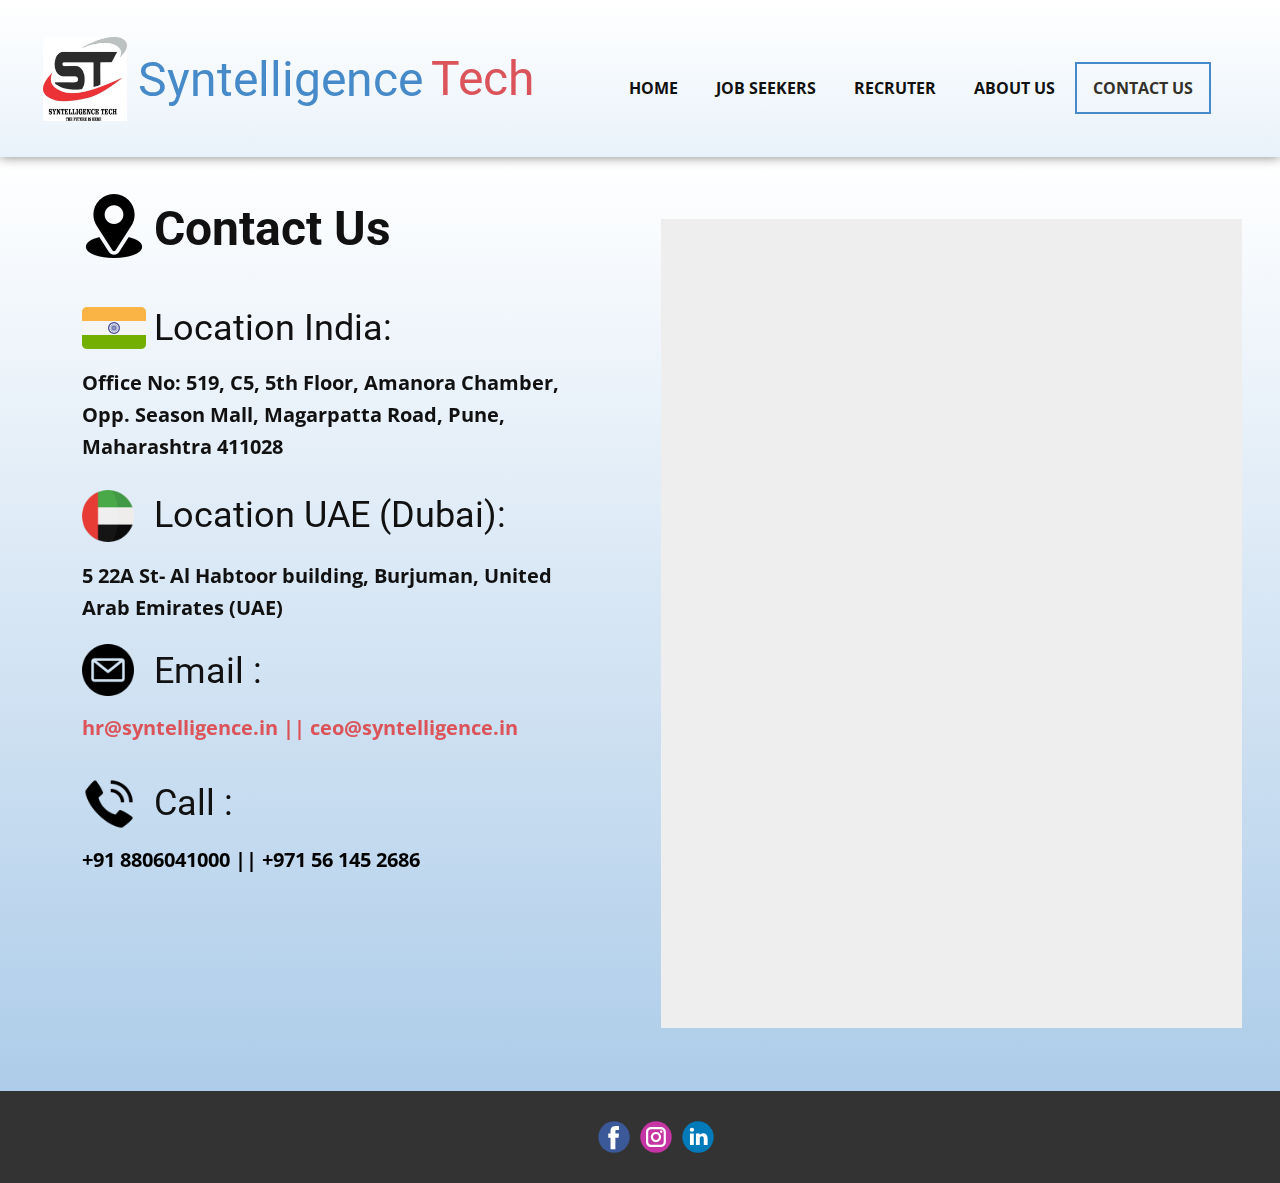
<file: Contact.html>
<!DOCTYPE html>
<html style="font-size: 16px;" lang="en"><head>
    <meta name="viewport" content="width=device-width, initial-scale=1.0">
    <meta charset="utf-8">
    <meta name="keywords" content="Contact Us">
    <meta name="description" content="">
    <title>Contact</title>
    <link rel="stylesheet" href="nicepage.css" media="screen">
<link rel="stylesheet" href="Contact.css" media="screen">
    <script class="u-script" type="text/javascript" src="jquery.js" defer=""></script>
    <script class="u-script" type="text/javascript" src="nicepage.js" defer=""></script>
    <meta name="generator" content="Nicepage 6.10.5, nicepage.com">
    <link id="u-theme-google-font" rel="stylesheet" href="https://fonts.googleapis.com/css?family=Roboto:100,100i,300,300i,400,400i,500,500i,700,700i,900,900i|Open+Sans:300,300i,400,400i,500,500i,600,600i,700,700i,800,800i">
    
    
    
    <script type="application/ld+json">{
		"@context": "http://schema.org",
		"@type": "Organization",
		"name": "",
		"logo": "images/IMG-20240601-WA0000.jpg",
		"sameAs": [
				"https://www.facebook.com/people/Syntelligence-Tech/100091781185091/",
				"https://www.instagram.com/im_satish_pawale/",
				"https://www.linkedin.com/company/syntelligence-tech/"
		]
}</script>
    <meta name="theme-color" content="#478ac9">
    <meta property="og:title" content="Contact">
    <meta property="og:type" content="website">
  <meta data-intl-tel-input-cdn-path="intlTelInput/"></head>
  <body data-path-to-root="./" data-include-products="false" class="u-body u-xl-mode" data-lang="en"><header class="u-box-shadow u-clearfix u-gradient u-header u-header" id="sec-6d5a"><div class="u-clearfix u-sheet u-sheet-1">
        <h2 class="infinite u-text u-text-default-lg u-text-default-md u-text-default-xl u-text-palette-2-base u-text-1" data-animation-name="pulse" data-animation-duration="4000" data-animation-delay="0" data-animation-direction="">Tech</h2>
        <h2 class="infinite u-text u-text-default u-text-palette-1-base u-text-2" data-animation-name="pulse" data-animation-duration="4000" data-animation-delay="0" data-animation-direction="">Syntelligence</h2>
        <nav class="u-menu u-menu-one-level u-offcanvas u-menu-1">
          <div class="menu-collapse" style="font-size: 1rem; letter-spacing: 0px; text-transform: uppercase; font-weight: 700;">
            <a class="u-button-style u-custom-active-border-color u-custom-border u-custom-border-color u-custom-borders u-custom-hover-border-color u-custom-left-right-menu-spacing u-custom-padding-bottom u-custom-text-active-color u-custom-text-color u-custom-text-hover-color u-custom-top-bottom-menu-spacing u-nav-link u-text-active-palette-1-base u-text-hover-palette-2-base" href="#" style="padding: 12px 0px; font-size: calc(1em + 24px);">
              <svg class="u-svg-link" viewBox="0 0 24 24"><use xlink:href="#menu-hamburger"></use></svg>
              <svg class="u-svg-content" version="1.1" id="menu-hamburger" viewBox="0 0 16 16" x="0px" y="0px" xmlns:xlink="http://www.w3.org/1999/xlink" xmlns="http://www.w3.org/2000/svg"><g><rect y="1" width="16" height="2"></rect><rect y="7" width="16" height="2"></rect><rect y="13" width="16" height="2"></rect>
</g></svg>
            </a>
          </div>
          <div class="u-custom-menu u-nav-container">
            <ul class="u-nav u-spacing-2 u-unstyled u-nav-1"><li class="u-nav-item"><a class="u-border-2 u-border-active-palette-1-base u-border-hover-palette-1-light-1 u-button-style u-nav-link u-text-active-palette-3-dark-3 u-text-hover-black" href="Home.html" style="padding: 16px;">Home</a>
</li><li class="u-nav-item"><a class="u-border-2 u-border-active-palette-1-base u-border-hover-palette-1-light-1 u-button-style u-nav-link u-text-active-palette-3-dark-3 u-text-hover-black" href="Page-1.html" style="padding: 16px;">Job Seekers</a>
</li><li class="u-nav-item"><a class="u-border-2 u-border-active-palette-1-base u-border-hover-palette-1-light-1 u-button-style u-nav-link u-text-active-palette-3-dark-3 u-text-hover-black" href="Page-2.html" style="padding: 16px;">Recruter</a>
</li><li class="u-nav-item"><a class="u-border-2 u-border-active-palette-1-base u-border-hover-palette-1-light-1 u-button-style u-nav-link u-text-active-palette-3-dark-3 u-text-hover-black" href="About.html" style="padding: 16px;">About Us</a>
</li><li class="u-nav-item"><a class="u-border-2 u-border-active-palette-1-base u-border-hover-palette-1-light-1 u-button-style u-nav-link u-text-active-palette-3-dark-3 u-text-hover-black" href="Contact.html" rel="nofollow" style="padding: 16px;">Contact Us</a>
</li></ul>
          </div>
          <div class="u-custom-menu u-nav-container-collapse">
            <div class="u-black u-container-style u-inner-container-layout u-opacity u-opacity-95 u-sidenav">
              <div class="u-inner-container-layout u-sidenav-overflow">
                <div class="u-menu-close"></div>
                <ul class="u-align-center u-nav u-popupmenu-items u-unstyled u-nav-2"><li class="u-nav-item"><a class="u-button-style u-nav-link" href="Home.html">Home</a>
</li><li class="u-nav-item"><a class="u-button-style u-nav-link" href="Page-1.html">Job Seekers</a>
</li><li class="u-nav-item"><a class="u-button-style u-nav-link" href="Page-2.html">Recruter</a>
</li><li class="u-nav-item"><a class="u-button-style u-nav-link" href="About.html">About Us</a>
</li><li class="u-nav-item"><a class="u-button-style u-nav-link" href="Contact.html" rel="nofollow">Contact Us</a>
</li></ul>
              </div>
            </div>
            <div class="u-black u-menu-overlay u-opacity u-opacity-70"></div>
          </div>
        </nav>
        <a href="#" class="infinite u-image u-logo u-image-1" data-image-width="640" data-image-height="640" data-animation-name="pulse" data-animation-duration="4000" data-animation-delay="0" data-animation-direction="">
          <img src="images/IMG-20240601-WA0000.jpg" class="u-logo-image u-logo-image-1">
        </a>
      </div></header>
    <section class="u-clearfix u-gradient u-section-1" id="carousel_2225">
      <div class="u-clearfix u-sheet u-valign-middle u-sheet-1">
        <div class="data-layout-selected u-clearfix u-gutter-10 u-layout-wrap u-layout-wrap-1">
          <div class="u-gutter-0 u-layout">
            <div class="u-layout-row">
              <div class="u-align-left u-container-style u-layout-cell u-left-cell u-size-30 u-layout-cell-1" data-animation-name="customAnimationIn" data-animation-duration="1000" data-animation-delay="500">
                <div class="u-container-layout u-container-layout-1"><span class="u-file-icon u-icon u-icon-1"><img src="images/535188.png" alt=""></span>
                  <h2 class="u-align-left u-text u-text-1">Contact Us</h2><span class="u-file-icon u-icon u-icon-2"><img src="images/330439.png" alt=""></span>
                  <h3 class="u-align-left u-text u-text-font u-text-2"> Location India:</h3>
                  <p class="u-align-left u-text u-text-3"> Office No: 519, C5, 5th&nbsp;Floor, Amanora Chamber, Opp. Season Mall, Magarpatta Road, Pune, Maharashtra 411028</p><span class="u-file-icon u-icon u-icon-3"><img src="images/323301.png" alt=""></span>
                  <h3 class="u-align-left u-text u-text-font u-text-4"> Location UAE (Dubai):</h3>
                  <p class="u-align-left u-text u-text-5">5 22A St- Al Habtoor building, Burjuman, United Arab Emirates (UAE)</p><span class="u-file-icon u-icon u-icon-4"><img src="images/3178158.png" alt=""></span>
                  <h3 class="u-align-left u-text u-text-6">Email :</h3>
                  <p class="u-align-left u-text u-text-7">
                    <a href="#" class="u-active-none u-border-none u-btn u-button-link u-button-style u-hover-none u-none u-text-palette-2-base u-btn-1"> hr@syntelligence.in || ceo@syntelligence.in</a>
                  </p><span class="u-file-icon u-icon u-icon-5"><img src="images/3059502.png" alt=""></span>
                  <h3 class="u-align-left u-text u-text-8">Call :</h3>
                  <p class="u-align-left u-text u-text-9">
                    <a class="u-active-none u-border-none u-btn u-button-link u-button-style u-hover-none u-none u-text-black u-btn-2" href="#"> +91 8806041000 || +971 56 145 2686</a>
                  </p>
                </div>
              </div>
              <div class="u-align-left u-container-style u-layout-cell u-right-cell u-size-30 u-layout-cell-2" data-animation-name="customAnimationIn" data-animation-duration="1500" data-animation-delay="500">
                <div class="u-container-layout">
                  <div class="u-expanded u-grey-light-2 u-hover-feature u-map u-map-1">
                    <div class="embed-responsive">
                      <iframe class="embed-responsive-item" src="https://maps.google.com/maps?output=embed&amp;q=%E2%80%8BOffice%20No%3A%20519%2C%20C5%2C%205th%C2%A0Floor%2C%20Amanora%20Chamber%2C%20Opp.%20Season%20Mall%2C%20Magarpatta%20Road%2C%20Pune%2C%20Maharashtra%20411028&amp;z=13&amp;t=m" data-map="[base64]"></iframe>
                    </div>
                  </div>
                </div>
              </div>
            </div>
          </div>
        </div>
      </div>
      
    </section>
    
    
    
    <footer class="u-clearfix u-footer u-grey-80" id="sec-daa3"><div class="u-clearfix u-sheet u-valign-middle-xl u-sheet-1">
        <div class="u-align-left u-social-icons u-spacing-10 u-social-icons-1">
          <a class="u-social-url" title="facebook" target="_blank" href="https://www.facebook.com/people/Syntelligence-Tech/100091781185091/"><span class="u-icon u-social-facebook u-social-icon u-icon-1"><svg class="u-svg-link" preserveAspectRatio="xMidYMin slice" viewBox="0 0 112 112" style=""><use xlink:href="#svg-94d7"></use></svg><svg class="u-svg-content" viewBox="0 0 112 112" x="0" y="0" id="svg-94d7"><circle fill="currentColor" cx="56.1" cy="56.1" r="55"></circle><path fill="#FFFFFF" d="M73.5,31.6h-9.1c-1.4,0-3.6,0.8-3.6,3.9v8.5h12.6L72,58.3H60.8v40.8H43.9V58.3h-8V43.9h8v-9.2
      c0-6.7,3.1-17,17-17h12.5v13.9H73.5z"></path></svg></span>
          </a>
          <a class="u-social-url" title="instagram" target="_blank" href="https://www.instagram.com/im_satish_pawale/"><span class="u-icon u-social-icon u-social-instagram u-icon-2"><svg class="u-svg-link" preserveAspectRatio="xMidYMin slice" viewBox="0 0 112 112" style=""><use xlink:href="#svg-ca80"></use></svg><svg class="u-svg-content" viewBox="0 0 112 112" x="0" y="0" id="svg-ca80"><circle fill="currentColor" cx="56.1" cy="56.1" r="55"></circle><path fill="#FFFFFF" d="M55.9,38.2c-9.9,0-17.9,8-17.9,17.9C38,66,46,74,55.9,74c9.9,0,17.9-8,17.9-17.9C73.8,46.2,65.8,38.2,55.9,38.2
      z M55.9,66.4c-5.7,0-10.3-4.6-10.3-10.3c-0.1-5.7,4.6-10.3,10.3-10.3c5.7,0,10.3,4.6,10.3,10.3C66.2,61.8,61.6,66.4,55.9,66.4z"></path><path fill="#FFFFFF" d="M74.3,33.5c-2.3,0-4.2,1.9-4.2,4.2s1.9,4.2,4.2,4.2s4.2-1.9,4.2-4.2S76.6,33.5,74.3,33.5z"></path><path fill="#FFFFFF" d="M73.1,21.3H38.6c-9.7,0-17.5,7.9-17.5,17.5v34.5c0,9.7,7.9,17.6,17.5,17.6h34.5c9.7,0,17.5-7.9,17.5-17.5V38.8
      C90.6,29.1,82.7,21.3,73.1,21.3z M83,73.3c0,5.5-4.5,9.9-9.9,9.9H38.6c-5.5,0-9.9-4.5-9.9-9.9V38.8c0-5.5,4.5-9.9,9.9-9.9h34.5
      c5.5,0,9.9,4.5,9.9,9.9V73.3z"></path></svg></span>
          </a>
          <a class="u-social-url" title="linkedin" target="_blank" href="https://www.linkedin.com/company/syntelligence-tech/"><span class="u-icon u-social-icon u-social-linkedin u-icon-3"><svg class="u-svg-link" preserveAspectRatio="xMidYMin slice" viewBox="0 0 112 112" style=""><use xlink:href="#svg-c8f7"></use></svg><svg class="u-svg-content" viewBox="0 0 112 112" x="0" y="0" id="svg-c8f7"><circle fill="currentColor" cx="56.1" cy="56.1" r="55"></circle><path fill="#FFFFFF" d="M41.3,83.7H27.9V43.4h13.4V83.7z M34.6,37.9L34.6,37.9c-4.6,0-7.5-3.1-7.5-7c0-4,3-7,7.6-7s7.4,3,7.5,7
      C42.2,34.8,39.2,37.9,34.6,37.9z M89.6,83.7H76.2V62.2c0-5.4-1.9-9.1-6.8-9.1c-3.7,0-5.9,2.5-6.9,4.9c-0.4,0.9-0.4,2.1-0.4,3.3v22.5
      H48.7c0,0,0.2-36.5,0-40.3h13.4v5.7c1.8-2.7,5-6.7,12.1-6.7c8.8,0,15.4,5.8,15.4,18.1V83.7z"></path></svg></span>
          </a>
        </div>
      </div></footer>
    
  
</body></html>
</file>
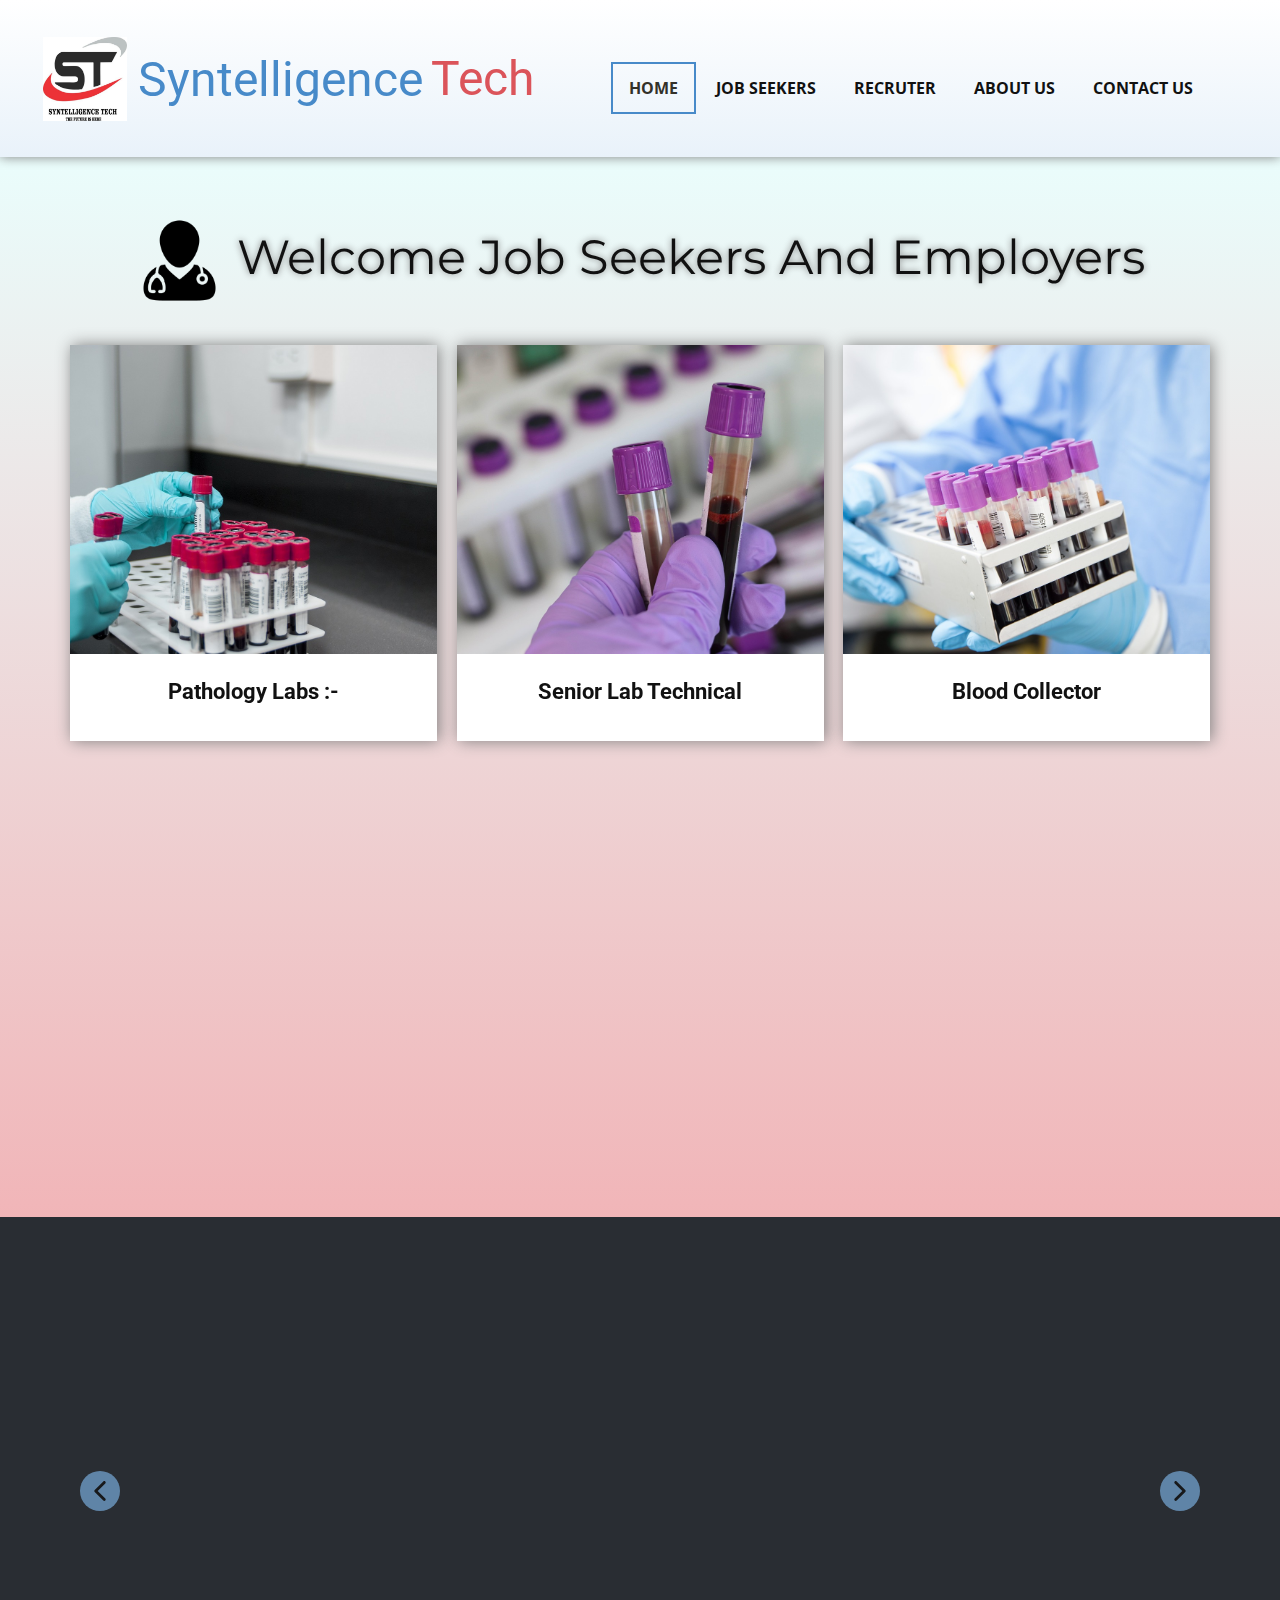
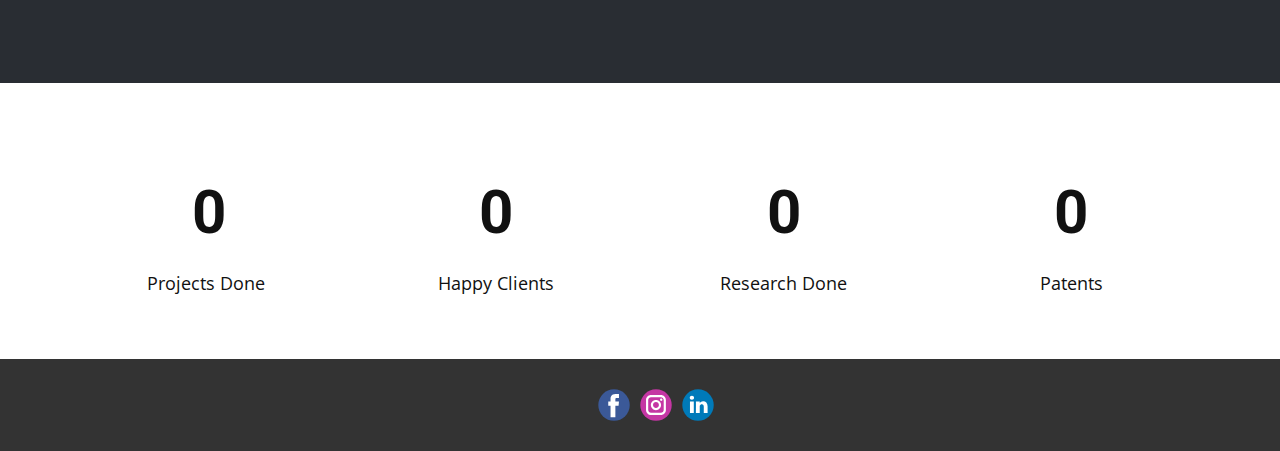
<file: Home.html>
<!DOCTYPE html>
<html style="font-size: 16px;" lang="en"><head>
    <meta name="viewport" content="width=device-width, initial-scale=1.0">
    <meta charset="utf-8">
    <meta name="keywords" content="​The Future is HereOur work is presentationof our capabilities.">
    <meta name="description" content="">
    <title>Home</title>
    <link rel="stylesheet" href="nicepage.css" media="screen">
<link rel="stylesheet" href="Home.css" media="screen">
    <script class="u-script" type="text/javascript" src="jquery.js" defer=""></script>
    <script class="u-script" type="text/javascript" src="nicepage.js" defer=""></script>
    <meta name="generator" content="Nicepage 6.10.5, nicepage.com">
    <link id="u-theme-google-font" rel="stylesheet" href="https://fonts.googleapis.com/css?family=Roboto:100,100i,300,300i,400,400i,500,500i,700,700i,900,900i|Open+Sans:300,300i,400,400i,500,500i,600,600i,700,700i,800,800i">
    <link id="u-page-google-font" rel="stylesheet" href="https://fonts.googleapis.com/css?family=Montserrat:100,100i,200,200i,300,300i,400,400i,500,500i,600,600i,700,700i,800,800i,900,900i">
    
    
    
    
    
    <script type="application/ld+json">{
		"@context": "http://schema.org",
		"@type": "Organization",
		"name": "",
		"logo": "images/IMG-20240601-WA0000.jpg",
		"sameAs": [
				"https://www.facebook.com/people/Syntelligence-Tech/100091781185091/",
				"https://www.instagram.com/im_satish_pawale/",
				"https://www.linkedin.com/company/syntelligence-tech/"
		]
}</script>
    <meta name="theme-color" content="#478ac9">
    <meta property="og:title" content="Home">
    <meta property="og:type" content="website">
  <meta data-intl-tel-input-cdn-path="intlTelInput/"></head>
  <body data-path-to-root="./" data-include-products="false" class="u-body u-xl-mode" data-lang="en"><header class="u-box-shadow u-clearfix u-gradient u-header u-header" id="sec-6d5a"><div class="u-clearfix u-sheet u-sheet-1">
        <h2 class="infinite u-text u-text-default-lg u-text-default-md u-text-default-xl u-text-palette-2-base u-text-1" data-animation-name="pulse" data-animation-duration="4000" data-animation-delay="0" data-animation-direction="">Tech</h2>
        <h2 class="infinite u-text u-text-default u-text-palette-1-base u-text-2" data-animation-name="pulse" data-animation-duration="4000" data-animation-delay="0" data-animation-direction="">Syntelligence</h2>
        <nav class="u-menu u-menu-one-level u-offcanvas u-menu-1">
          <div class="menu-collapse" style="font-size: 1rem; letter-spacing: 0px; text-transform: uppercase; font-weight: 700;">
            <a class="u-button-style u-custom-active-border-color u-custom-border u-custom-border-color u-custom-borders u-custom-hover-border-color u-custom-left-right-menu-spacing u-custom-padding-bottom u-custom-text-active-color u-custom-text-color u-custom-text-hover-color u-custom-top-bottom-menu-spacing u-nav-link u-text-active-palette-1-base u-text-hover-palette-2-base" href="#" style="padding: 12px 0px; font-size: calc(1em + 24px);">
              <svg class="u-svg-link" viewBox="0 0 24 24"><use xlink:href="#menu-hamburger"></use></svg>
              <svg class="u-svg-content" version="1.1" id="menu-hamburger" viewBox="0 0 16 16" x="0px" y="0px" xmlns:xlink="http://www.w3.org/1999/xlink" xmlns="http://www.w3.org/2000/svg"><g><rect y="1" width="16" height="2"></rect><rect y="7" width="16" height="2"></rect><rect y="13" width="16" height="2"></rect>
</g></svg>
            </a>
          </div>
          <div class="u-custom-menu u-nav-container">
            <ul class="u-nav u-spacing-2 u-unstyled u-nav-1"><li class="u-nav-item"><a class="u-border-2 u-border-active-palette-1-base u-border-hover-palette-1-light-1 u-button-style u-nav-link u-text-active-palette-3-dark-3 u-text-hover-black" href="Home.html" style="padding: 16px;">Home</a>
</li><li class="u-nav-item"><a class="u-border-2 u-border-active-palette-1-base u-border-hover-palette-1-light-1 u-button-style u-nav-link u-text-active-palette-3-dark-3 u-text-hover-black" href="Page-1.html" style="padding: 16px;">Job Seekers</a>
</li><li class="u-nav-item"><a class="u-border-2 u-border-active-palette-1-base u-border-hover-palette-1-light-1 u-button-style u-nav-link u-text-active-palette-3-dark-3 u-text-hover-black" href="Page-2.html" style="padding: 16px;">Recruter</a>
</li><li class="u-nav-item"><a class="u-border-2 u-border-active-palette-1-base u-border-hover-palette-1-light-1 u-button-style u-nav-link u-text-active-palette-3-dark-3 u-text-hover-black" href="About.html" style="padding: 16px;">About Us</a>
</li><li class="u-nav-item"><a class="u-border-2 u-border-active-palette-1-base u-border-hover-palette-1-light-1 u-button-style u-nav-link u-text-active-palette-3-dark-3 u-text-hover-black" href="Contact.html" rel="nofollow" style="padding: 16px;">Contact Us</a>
</li></ul>
          </div>
          <div class="u-custom-menu u-nav-container-collapse">
            <div class="u-black u-container-style u-inner-container-layout u-opacity u-opacity-95 u-sidenav">
              <div class="u-inner-container-layout u-sidenav-overflow">
                <div class="u-menu-close"></div>
                <ul class="u-align-center u-nav u-popupmenu-items u-unstyled u-nav-2"><li class="u-nav-item"><a class="u-button-style u-nav-link" href="Home.html">Home</a>
</li><li class="u-nav-item"><a class="u-button-style u-nav-link" href="Page-1.html">Job Seekers</a>
</li><li class="u-nav-item"><a class="u-button-style u-nav-link" href="Page-2.html">Recruter</a>
</li><li class="u-nav-item"><a class="u-button-style u-nav-link" href="About.html">About Us</a>
</li><li class="u-nav-item"><a class="u-button-style u-nav-link" href="Contact.html" rel="nofollow">Contact Us</a>
</li></ul>
              </div>
            </div>
            <div class="u-black u-menu-overlay u-opacity u-opacity-70"></div>
          </div>
        </nav>
        <a href="#" class="infinite u-image u-logo u-image-1" data-image-width="640" data-image-height="640" data-animation-name="pulse" data-animation-duration="4000" data-animation-delay="0" data-animation-direction="">
          <img src="images/IMG-20240601-WA0000.jpg" class="u-logo-image u-logo-image-1">
        </a>
      </div></header>
    <section class="u-align-center u-clearfix u-gradient u-section-1" id="carousel_8ed7">
      
      
      
      
      
      
      
      
      
      
      
      
      
      
      
      <div class="u-clearfix u-sheet u-sheet-1">
        <h2 class="u-custom-font u-font-montserrat u-hover-feature u-text u-text-default u-text-1" data-animation-name="customAnimationIn" data-animation-duration="2000" data-animation-delay="0"><span class="u-file-icon u-icon u-icon-1"><img src="images/4526826.png" alt=""></span>&nbsp;Welcome Job Seekers And Employers 
        </h2>
        <div class="u-expanded-width u-list u-list-1">
          <div class="u-repeater u-repeater-1">
            <div class="u-align-center u-container-style u-list-item u-repeater-item u-shape-round u-white u-list-item-1" data-animation-name="customAnimationIn" data-animation-duration="1500" data-animation-delay="500">
              <div class="u-container-layout u-similar-container u-container-layout-1">
                <img class="u-expanded-width u-hover-feature u-image u-image-1" src="images/4f00a94eddc1062c933530ad59c3c9d77cc30a39efe2228a3a90b1af925ef3b53bcdaae291b2f5360b12979546e8adb750cddae82e47b07cab756d_1280.jpg" data-image-width="1280" data-image-height="857">
                <h6 class="u-align-center u-hover-feature u-text u-text-default u-text-2">Pathology Labs :-</h6>
              </div>
            </div>
            <div class="u-align-center u-container-style u-list-item u-repeater-item u-shape-round u-white u-list-item-2" data-animation-name="customAnimationIn" data-animation-duration="1500" data-animation-delay="500">
              <div class="u-container-layout u-similar-container u-container-layout-2">
                <img class="u-expanded-width u-hover-feature u-image u-image-2" src="images/add4278035e292ee99767a2f81480a297bf74b6d0586e05f5161d64ad4e044ae43d0f33386941f639325b2f30b8c62d82657d5c7b11cee83748b7b_1280.jpg" data-image-width="1280" data-image-height="853">
                <h6 class="u-align-center u-hover-feature u-text u-text-default u-text-3">Senior Lab Technical</h6>
              </div>
            </div>
            <div class="u-align-center u-container-style u-list-item u-repeater-item u-shape-round u-white u-list-item-3" data-animation-name="customAnimationIn" data-animation-duration="1500" data-animation-delay="500">
              <div class="u-container-layout u-similar-container u-container-layout-3">
                <img class="u-expanded-width u-hover-feature u-image u-image-3" src="images/8b3ca665f7fb03e451b1b854b8fee1d52a20605a8f881a65fe166b17af2ddc217ff207951b957e19a70ec1f92b34ba787f8ae71283472cb3054ccf_1280.jpg" data-image-width="1280" data-image-height="853">
                <h6 class="u-align-center u-hover-feature u-text u-text-default u-text-4">Blood Collector </h6>
              </div>
            </div>
            <div class="u-align-center u-container-style u-list-item u-repeater-item u-shape-round u-white u-list-item-4" data-animation-name="customAnimationIn" data-animation-duration="1500" data-animation-delay="750">
              <div class="u-container-layout u-similar-container u-container-layout-4">
                <img class="u-expanded-width u-hover-feature u-image u-image-4" src="images/eb3db77d5771cc342fb9898924a3b3bd7c2dae4c05a1a52d09da64b5225291d91ff7fb4af6aa36e9c5b5373ff5b38d7ec93d38c3d1cc49c567bff9_1280.jpg" data-image-width="1280" data-image-height="720">
                <h6 class="u-align-center u-hover-feature u-text u-text-default u-text-5">Lab Technician</h6>
              </div>
            </div>
            <div class="u-align-center u-container-style u-list-item u-repeater-item u-shape-round u-white u-list-item-5" data-animation-name="customAnimationIn" data-animation-duration="1500" data-animation-delay="750">
              <div class="u-container-layout u-similar-container u-container-layout-5">
                <img class="u-expanded-width u-hover-feature u-image u-image-5" src="images/adac3ea2dda0a8f1c73cf382e060b5a3407b178ba8337ddad91338be68642486405ce7abcf9b1f7b2acd93359532908bc85db9f0f555ea82633249_1280.jpg" data-image-width="1280" data-image-height="853">
                <h6 class="u-align-center u-hover-feature u-text u-text-default u-text-6">Hiring Now</h6>
              </div>
            </div>
            <div class="u-align-center u-container-style u-list-item u-repeater-item u-shape-round u-white u-list-item-6" data-animation-name="customAnimationIn" data-animation-duration="1500" data-animation-delay="750">
              <div class="u-container-layout u-similar-container u-container-layout-6">
                <img class="u-expanded-width u-hover-feature u-image u-image-6" src="images/2c84a5adb3ed5bc24f614b525919f59184c63b1e5152afb984bdde51635f08ff2f3e2dd6d1848fd8cdd722f60f40fd34b53debc96919bb4229adea_1280.jpg" data-image-width="1280" data-image-height="905">
                <h6 class="u-align-center u-hover-feature u-text u-text-default u-text-7">Join Now</h6>
              </div>
            </div>
          </div>
        </div>
      </div>
      
      
      
      
      
      
      
      
      
      
      
      
      
      
      
      
      
      
    </section>
    <section class="u-align-center u-clearfix u-container-align-center-lg u-container-align-center-md u-container-align-center-xl u-palette-5-dark-3 u-section-2" id="sec-6d2c">
      <div class="u-clearfix u-sheet u-sheet-1">
        <h2 class="u-align-center u-text u-text-1" data-animation-name="customAnimationIn" data-animation-duration="1500" data-animation-delay="500">Services</h2>
        <div class="custom-expanded u-expanded-width-lg u-expanded-width-md u-expanded-width-xl u-layout-horizontal u-list u-list-1">
          <div class="u-repeater u-repeater-1">
            <div class="u-container-style u-list-item u-repeater-item u-list-item-1" data-animation-name="customAnimationIn" data-animation-duration="1500" data-animation-delay="500">
              <div class="u-container-layout u-similar-container u-container-layout-1">
                <h3 class="u-align-left u-custom-font u-font-montserrat u-text u-text-default u-text-2">Web Development</h3>
                <p class="u-align-left u-text u-text-white u-text-3"> Web development gives you the opportunity to express yourself creatively on the internet.</p>
              </div>
            </div>
            <div class="u-container-style u-list-item u-repeater-item u-list-item-2" data-animation-name="customAnimationIn" data-animation-duration="1500" data-animation-delay="500">
              <div class="u-container-layout u-similar-container u-container-layout-2">
                <h3 class="u-align-left u-custom-font u-font-montserrat u-text u-text-default u-text-4">UI | UX Design</h3>
                <p class="u-align-left u-text u-text-white u-text-5"> Since users can only interact with your app or website through the UI, its design will determine their main impressions. </p>
              </div>
            </div>
            <div class="u-container-style u-list-item u-repeater-item u-list-item-3" data-animation-name="customAnimationIn" data-animation-duration="1500" data-animation-delay="500">
              <div class="u-container-layout u-similar-container u-container-layout-3">
                <h3 class="u-align-left u-custom-font u-font-montserrat u-text u-text-default u-text-6">
                  <a class="u-active-none u-border-none u-btn u-button-link u-button-style u-hover-none u-none u-text-palette-1-base u-btn-1" href="Home.html"> Data Analytics</a>
                </h3>
                <p class="u-align-left u-text u-text-white u-text-7"> Our rigorous screening procedure ensures quality output within specific timeframes. </p>
              </div>
            </div>
            <div class="u-container-style u-list-item u-repeater-item u-list-item-4" data-animation-name="customAnimationIn" data-animation-duration="1500" data-animation-delay="500">
              <div class="u-container-layout u-similar-container u-container-layout-4">
                <h3 class="u-align-left u-custom-font u-font-montserrat u-text u-text-default u-text-8">
                  <a class="u-active-none u-border-none u-btn u-button-link u-button-style u-hover-none u-none u-text-palette-1-base u-btn-2" href="Home.html"> Branding</a>
                </h3>
                <p class="u-align-left u-text u-text-white u-text-9"> A digital agency isn't here to replace your internal team, we're here to partner </p>
              </div>
            </div>
            <div class="u-container-style u-list-item u-repeater-item u-list-item-5" data-animation-name="customAnimationIn" data-animation-duration="1500" data-animation-delay="500">
              <div class="u-container-layout u-similar-container u-container-layout-5">
                <h3 class="u-align-left u-custom-font u-font-montserrat u-text u-text-default u-text-10">
                  <a class="u-active-none u-border-none u-btn u-button-link u-button-style u-hover-none u-none u-text-palette-1-base u-btn-3" href="Home.html"> App development</a>
                </h3>
                <p class="u-align-left u-text u-text-white u-text-11"> Mobile apps have transformed the way we perform business. </p>
              </div>
            </div>
            <div class="u-container-style u-list-item u-repeater-item u-list-item-6" data-animation-name="customAnimationIn" data-animation-duration="1500" data-animation-delay="500">
              <div class="u-container-layout u-similar-container u-container-layout-6">
                <h3 class="u-align-left u-custom-font u-font-montserrat u-text u-text-default u-text-12">
                  <a class="u-active-none u-border-none u-btn u-button-link u-button-style u-hover-none u-none u-text-palette-1-base u-btn-4" href="Home.html"> Content creation</a>
                </h3>
                <p class="u-align-left u-text u-text-white u-text-13"> The useful information to your audience, attracting potential customers to your website.</p>
              </div>
            </div>
          </div>
          <a class="u-absolute-vcenter u-gallery-nav u-gallery-nav-prev u-hidden-sm u-hidden-xs u-hover-white u-icon-circle u-opacity u-opacity-70 u-palette-1-light-1 u-spacing-10 u-text-body-color u-text-hover-black u-gallery-nav-1" href="#" role="button">
            <span aria-hidden="true">
              <svg viewBox="0 0 451.847 451.847"><path d="M97.141,225.92c0-8.095,3.091-16.192,9.259-22.366L300.689,9.27c12.359-12.359,32.397-12.359,44.751,0
c12.354,12.354,12.354,32.388,0,44.748L173.525,225.92l171.903,171.909c12.354,12.354,12.354,32.391,0,44.744
c-12.354,12.365-32.386,12.365-44.745,0l-194.29-194.281C100.226,242.115,97.141,234.018,97.141,225.92z"></path></svg>
            </span>
            <span class="sr-only">
              <svg viewBox="0 0 451.847 451.847"><path d="M97.141,225.92c0-8.095,3.091-16.192,9.259-22.366L300.689,9.27c12.359-12.359,32.397-12.359,44.751,0
c12.354,12.354,12.354,32.388,0,44.748L173.525,225.92l171.903,171.909c12.354,12.354,12.354,32.391,0,44.744
c-12.354,12.365-32.386,12.365-44.745,0l-194.29-194.281C100.226,242.115,97.141,234.018,97.141,225.92z"></path></svg>
            </span>
          </a>
          <a class="u-absolute-vcenter u-gallery-nav u-gallery-nav-next u-hidden-sm u-hidden-xs u-hover-white u-icon-circle u-opacity u-opacity-70 u-palette-1-light-1 u-spacing-10 u-text-body-color u-text-hover-black u-gallery-nav-2" href="#" role="button">
            <span aria-hidden="true">
              <svg viewBox="0 0 451.846 451.847"><path d="M345.441,248.292L151.154,442.573c-12.359,12.365-32.397,12.365-44.75,0c-12.354-12.354-12.354-32.391,0-44.744
L278.318,225.92L106.409,54.017c-12.354-12.359-12.354-32.394,0-44.748c12.354-12.359,32.391-12.359,44.75,0l194.287,194.284
c6.177,6.18,9.262,14.271,9.262,22.366C354.708,234.018,351.617,242.115,345.441,248.292z"></path></svg>
            </span>
            <span class="sr-only">
              <svg viewBox="0 0 451.846 451.847"><path d="M345.441,248.292L151.154,442.573c-12.359,12.365-32.397,12.365-44.75,0c-12.354-12.354-12.354-32.391,0-44.744
L278.318,225.92L106.409,54.017c-12.354-12.359-12.354-32.394,0-44.748c12.354-12.359,32.391-12.359,44.75,0l194.287,194.284
c6.177,6.18,9.262,14.271,9.262,22.366C354.708,234.018,351.617,242.115,345.441,248.292z"></path></svg>
            </span>
          </a>
        </div>
      </div>
    </section>
    <section class="u-align-center u-clearfix u-container-align-center-lg u-container-align-center-md u-container-align-center-xl u-section-3" id="sec-b6d8">
      <div class="u-clearfix u-sheet u-sheet-1">
        <div class="custom-expanded u-expanded-width-lg u-expanded-width-md u-expanded-width-xl u-list u-list-1">
          <div class="u-repeater u-repeater-1">
            <div class="u-align-center u-container-align-center u-container-style u-list-item u-repeater-item">
              <div class="u-container-layout u-similar-container u-valign-middle u-container-layout-1">
                <h3 class="u-align-center u-text u-text-default u-text-1" data-animation-name="counter" data-animation-event="scroll" data-animation-duration="3000">250</h3>
                <p class="u-align-center u-text u-text-2">Projects Done&nbsp;</p>
              </div>
            </div>
            <div class="u-align-center u-container-align-center u-container-style u-list-item u-repeater-item">
              <div class="u-container-layout u-similar-container u-valign-middle u-container-layout-2">
                <h3 class="u-align-center u-text u-text-default u-text-3" data-animation-name="counter" data-animation-event="scroll" data-animation-duration="3000">400</h3>
                <p class="u-align-center u-text u-text-4">Happy Clients</p>
              </div>
            </div>
            <div class="u-align-center u-container-align-center u-container-style u-list-item u-repeater-item">
              <div class="u-container-layout u-similar-container u-valign-middle u-container-layout-3">
                <h3 class="u-align-center u-text u-text-default u-text-5" data-animation-name="counter" data-animation-event="scroll" data-animation-duration="3000">90</h3>
                <p class="u-align-center u-text u-text-6">Research Done</p>
              </div>
            </div>
            <div class="u-align-center u-container-align-center u-container-style u-list-item u-repeater-item">
              <div class="u-container-layout u-similar-container u-valign-middle u-container-layout-4">
                <h3 class="u-align-center u-text u-text-default u-text-7" data-animation-name="counter" data-animation-event="scroll" data-animation-duration="3000">8</h3>
                <p class="u-align-center u-text u-text-8">Patents</p>
              </div>
            </div>
          </div>
        </div>
      </div>
    </section>
    
    
    
    <footer class="u-clearfix u-footer u-grey-80" id="sec-daa3"><div class="u-clearfix u-sheet u-valign-middle-xl u-sheet-1">
        <div class="u-align-left u-social-icons u-spacing-10 u-social-icons-1">
          <a class="u-social-url" title="facebook" target="_blank" href="https://www.facebook.com/people/Syntelligence-Tech/100091781185091/"><span class="u-icon u-social-facebook u-social-icon u-icon-1"><svg class="u-svg-link" preserveAspectRatio="xMidYMin slice" viewBox="0 0 112 112" style=""><use xlink:href="#svg-94d7"></use></svg><svg class="u-svg-content" viewBox="0 0 112 112" x="0" y="0" id="svg-94d7"><circle fill="currentColor" cx="56.1" cy="56.1" r="55"></circle><path fill="#FFFFFF" d="M73.5,31.6h-9.1c-1.4,0-3.6,0.8-3.6,3.9v8.5h12.6L72,58.3H60.8v40.8H43.9V58.3h-8V43.9h8v-9.2
      c0-6.7,3.1-17,17-17h12.5v13.9H73.5z"></path></svg></span>
          </a>
          <a class="u-social-url" title="instagram" target="_blank" href="https://www.instagram.com/im_satish_pawale/"><span class="u-icon u-social-icon u-social-instagram u-icon-2"><svg class="u-svg-link" preserveAspectRatio="xMidYMin slice" viewBox="0 0 112 112" style=""><use xlink:href="#svg-ca80"></use></svg><svg class="u-svg-content" viewBox="0 0 112 112" x="0" y="0" id="svg-ca80"><circle fill="currentColor" cx="56.1" cy="56.1" r="55"></circle><path fill="#FFFFFF" d="M55.9,38.2c-9.9,0-17.9,8-17.9,17.9C38,66,46,74,55.9,74c9.9,0,17.9-8,17.9-17.9C73.8,46.2,65.8,38.2,55.9,38.2
      z M55.9,66.4c-5.7,0-10.3-4.6-10.3-10.3c-0.1-5.7,4.6-10.3,10.3-10.3c5.7,0,10.3,4.6,10.3,10.3C66.2,61.8,61.6,66.4,55.9,66.4z"></path><path fill="#FFFFFF" d="M74.3,33.5c-2.3,0-4.2,1.9-4.2,4.2s1.9,4.2,4.2,4.2s4.2-1.9,4.2-4.2S76.6,33.5,74.3,33.5z"></path><path fill="#FFFFFF" d="M73.1,21.3H38.6c-9.7,0-17.5,7.9-17.5,17.5v34.5c0,9.7,7.9,17.6,17.5,17.6h34.5c9.7,0,17.5-7.9,17.5-17.5V38.8
      C90.6,29.1,82.7,21.3,73.1,21.3z M83,73.3c0,5.5-4.5,9.9-9.9,9.9H38.6c-5.5,0-9.9-4.5-9.9-9.9V38.8c0-5.5,4.5-9.9,9.9-9.9h34.5
      c5.5,0,9.9,4.5,9.9,9.9V73.3z"></path></svg></span>
          </a>
          <a class="u-social-url" title="linkedin" target="_blank" href="https://www.linkedin.com/company/syntelligence-tech/"><span class="u-icon u-social-icon u-social-linkedin u-icon-3"><svg class="u-svg-link" preserveAspectRatio="xMidYMin slice" viewBox="0 0 112 112" style=""><use xlink:href="#svg-c8f7"></use></svg><svg class="u-svg-content" viewBox="0 0 112 112" x="0" y="0" id="svg-c8f7"><circle fill="currentColor" cx="56.1" cy="56.1" r="55"></circle><path fill="#FFFFFF" d="M41.3,83.7H27.9V43.4h13.4V83.7z M34.6,37.9L34.6,37.9c-4.6,0-7.5-3.1-7.5-7c0-4,3-7,7.6-7s7.4,3,7.5,7
      C42.2,34.8,39.2,37.9,34.6,37.9z M89.6,83.7H76.2V62.2c0-5.4-1.9-9.1-6.8-9.1c-3.7,0-5.9,2.5-6.9,4.9c-0.4,0.9-0.4,2.1-0.4,3.3v22.5
      H48.7c0,0,0.2-36.5,0-40.3h13.4v5.7c1.8-2.7,5-6.7,12.1-6.7c8.8,0,15.4,5.8,15.4,18.1V83.7z"></path></svg></span>
          </a>
        </div>
      </div></footer>
    
  
</body></html>
</file>
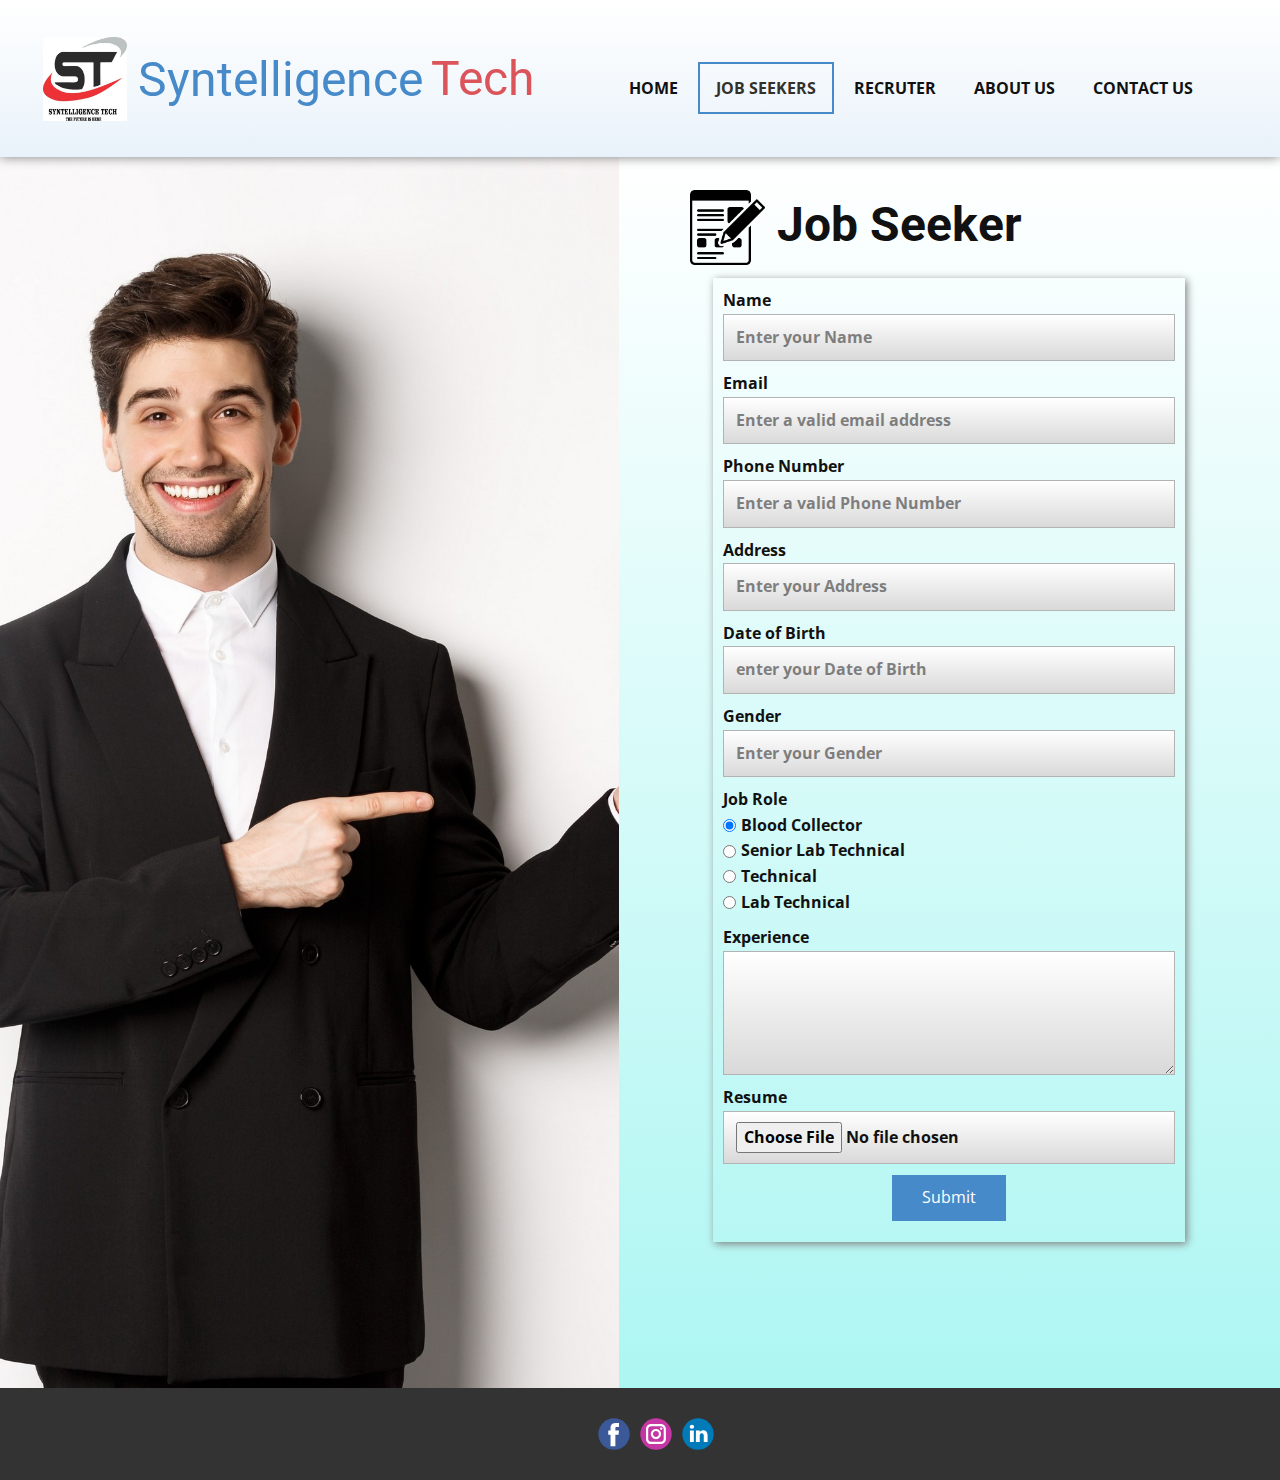
<file: Page-1.html>
<!DOCTYPE html>
<html style="font-size: 16px;" lang="en"><head>
    <meta name="viewport" content="width=device-width, initial-scale=1.0">
    <meta charset="utf-8">
    <meta name="keywords" content="​&nbsp;Job Seeker">
    <meta name="description" content="">
    <title>Page 1</title>
    <link rel="stylesheet" href="nicepage.css" media="screen">
<link rel="stylesheet" href="Page-1.css" media="screen">
    <script class="u-script" type="text/javascript" src="jquery.js" defer=""></script>
    <script class="u-script" type="text/javascript" src="nicepage.js" defer=""></script>
    <meta name="generator" content="Nicepage 6.10.5, nicepage.com">
    <meta name="referrer" content="origin">
    <link id="u-theme-google-font" rel="stylesheet" href="https://fonts.googleapis.com/css?family=Roboto:100,100i,300,300i,400,400i,500,500i,700,700i,900,900i|Open+Sans:300,300i,400,400i,500,500i,600,600i,700,700i,800,800i">
    
    
    
    <script type="application/ld+json">{
		"@context": "http://schema.org",
		"@type": "Organization",
		"name": "",
		"logo": "images/IMG-20240601-WA0000.jpg",
		"sameAs": [
				"https://www.facebook.com/people/Syntelligence-Tech/100091781185091/",
				"https://www.instagram.com/im_satish_pawale/",
				"https://www.linkedin.com/company/syntelligence-tech/"
		]
}</script>
    <meta name="theme-color" content="#478ac9">
    <meta property="og:title" content="Page 1">
    <meta property="og:type" content="website">
  <meta data-intl-tel-input-cdn-path="intlTelInput/"></head>
  <body data-path-to-root="./" data-include-products="false" class="u-body u-xl-mode" data-lang="en"><header class="u-box-shadow u-clearfix u-gradient u-header u-header" id="sec-6d5a"><div class="u-clearfix u-sheet u-sheet-1">
        <h2 class="infinite u-text u-text-default-lg u-text-default-md u-text-default-xl u-text-palette-2-base u-text-1" data-animation-name="pulse" data-animation-duration="4000" data-animation-delay="0" data-animation-direction="">Tech</h2>
        <h2 class="infinite u-text u-text-default u-text-palette-1-base u-text-2" data-animation-name="pulse" data-animation-duration="4000" data-animation-delay="0" data-animation-direction="">Syntelligence</h2>
        <nav class="u-menu u-menu-one-level u-offcanvas u-menu-1">
          <div class="menu-collapse" style="font-size: 1rem; letter-spacing: 0px; text-transform: uppercase; font-weight: 700;">
            <a class="u-button-style u-custom-active-border-color u-custom-border u-custom-border-color u-custom-borders u-custom-hover-border-color u-custom-left-right-menu-spacing u-custom-padding-bottom u-custom-text-active-color u-custom-text-color u-custom-text-hover-color u-custom-top-bottom-menu-spacing u-nav-link u-text-active-palette-1-base u-text-hover-palette-2-base" href="#" style="padding: 12px 0px; font-size: calc(1em + 24px);">
              <svg class="u-svg-link" viewBox="0 0 24 24"><use xlink:href="#menu-hamburger"></use></svg>
              <svg class="u-svg-content" version="1.1" id="menu-hamburger" viewBox="0 0 16 16" x="0px" y="0px" xmlns:xlink="http://www.w3.org/1999/xlink" xmlns="http://www.w3.org/2000/svg"><g><rect y="1" width="16" height="2"></rect><rect y="7" width="16" height="2"></rect><rect y="13" width="16" height="2"></rect>
</g></svg>
            </a>
          </div>
          <div class="u-custom-menu u-nav-container">
            <ul class="u-nav u-spacing-2 u-unstyled u-nav-1"><li class="u-nav-item"><a class="u-border-2 u-border-active-palette-1-base u-border-hover-palette-1-light-1 u-button-style u-nav-link u-text-active-palette-3-dark-3 u-text-hover-black" href="Home.html" style="padding: 16px;">Home</a>
</li><li class="u-nav-item"><a class="u-border-2 u-border-active-palette-1-base u-border-hover-palette-1-light-1 u-button-style u-nav-link u-text-active-palette-3-dark-3 u-text-hover-black" href="Page-1.html" style="padding: 16px;">Job Seekers</a>
</li><li class="u-nav-item"><a class="u-border-2 u-border-active-palette-1-base u-border-hover-palette-1-light-1 u-button-style u-nav-link u-text-active-palette-3-dark-3 u-text-hover-black" href="Page-2.html" style="padding: 16px;">Recruter</a>
</li><li class="u-nav-item"><a class="u-border-2 u-border-active-palette-1-base u-border-hover-palette-1-light-1 u-button-style u-nav-link u-text-active-palette-3-dark-3 u-text-hover-black" href="About.html" style="padding: 16px;">About Us</a>
</li><li class="u-nav-item"><a class="u-border-2 u-border-active-palette-1-base u-border-hover-palette-1-light-1 u-button-style u-nav-link u-text-active-palette-3-dark-3 u-text-hover-black" href="Contact.html" rel="nofollow" style="padding: 16px;">Contact Us</a>
</li></ul>
          </div>
          <div class="u-custom-menu u-nav-container-collapse">
            <div class="u-black u-container-style u-inner-container-layout u-opacity u-opacity-95 u-sidenav">
              <div class="u-inner-container-layout u-sidenav-overflow">
                <div class="u-menu-close"></div>
                <ul class="u-align-center u-nav u-popupmenu-items u-unstyled u-nav-2"><li class="u-nav-item"><a class="u-button-style u-nav-link" href="Home.html">Home</a>
</li><li class="u-nav-item"><a class="u-button-style u-nav-link" href="Page-1.html">Job Seekers</a>
</li><li class="u-nav-item"><a class="u-button-style u-nav-link" href="Page-2.html">Recruter</a>
</li><li class="u-nav-item"><a class="u-button-style u-nav-link" href="About.html">About Us</a>
</li><li class="u-nav-item"><a class="u-button-style u-nav-link" href="Contact.html" rel="nofollow">Contact Us</a>
</li></ul>
              </div>
            </div>
            <div class="u-black u-menu-overlay u-opacity u-opacity-70"></div>
          </div>
        </nav>
        <a href="#" class="infinite u-image u-logo u-image-1" data-image-width="640" data-image-height="640" data-animation-name="pulse" data-animation-duration="4000" data-animation-delay="0" data-animation-direction="">
          <img src="images/IMG-20240601-WA0000.jpg" class="u-logo-image u-logo-image-1">
        </a>
      </div></header>
    <section class="u-clearfix u-image u-section-1" id="carousel_a087">
      <div class="data-layout-selected u-clearfix u-expanded-width u-gutter-0 u-layout-wrap u-layout-wrap-1">
        <div class="u-layout">
          <div class="u-layout-row">
            <div class="u-container-style u-image u-layout-cell u-left-cell u-size-29 u-image-1" data-image-width="3587" data-image-height="4000">
              <div class="u-container-layout u-container-layout-1"></div>
            </div>
            <div class="u-align-left u-container-style u-gradient u-hover-feature u-layout-cell u-right-cell u-size-31 u-layout-cell-2">
              <div class="u-container-layout u-valign-top u-container-layout-2">
                <h2 class="u-hover-feature u-text u-text-1"><span class="u-file-icon u-icon u-icon-1"><img src="images/15900278.png" alt=""></span>&nbsp;Job Seeker&nbsp;
                </h2>
                <div class="custom-expanded u-form u-form-1" id="carousel-d6d1">
                  <form action="https://forms.nicepagesrv.com/v2/form/process" class="u-clearfix u-form-spacing-10 u-form-vertical u-inner-form" source="email" name="form-1" style="padding: 10px;">
                    <div class="u-form-group u-form-name">
                      <label for="name-7784" class="u-label u-label-1">Name</label>
                      <input type="text" placeholder="Enter your Name" id="name-7784" name="name" class="u-gradient u-input u-input-rectangle u-none u-input-1" required="">
                    </div>
                    <div class="u-form-email u-form-group">
                      <label for="email-7784" class="u-label u-label-2">Email</label>
                      <input type="email" placeholder="Enter a valid email address" id="email-7784" name="email" class="u-gradient u-input u-input-rectangle u-none u-input-2" required="">
                    </div>
                    <div class="u-form-group u-form-phone u-form-group-3">
                      <label for="text-c7a8" class="u-label u-label-3">Phone Number</label>
                      <input type="tel" placeholder="Enter a valid Phone Number" id="text-c7a8" name="number" class="u-gradient u-input u-input-rectangle u-none u-input-3" required="required">
                    </div>
                    <div class="u-form-group u-form-group-4">
                      <label for="text-c31a" class="u-label u-label-4">Address</label>
                      <input type="text" placeholder="Enter your Address" id="text-c31a" name="text" class="u-gradient u-input u-input-rectangle u-none u-input-4">
                    </div>
                    <div class="u-form-group u-form-group-5">
                      <label for="text-5451" class="u-label u-label-5">Date of Birth</label>
                      <input type="text" placeholder="enter your Date of Birth" id="text-5451" name="text-1" class="u-gradient u-input u-input-rectangle u-none u-input-5" maxlength="10">
                    </div>
                    <div class="u-form-group u-form-group-6">
                      <label for="text-36f9" class="u-label u-label-6">Gender</label>
                      <input type="text" placeholder="Enter your Gender" id="text-36f9" name="text-2" class="u-gradient u-input u-input-rectangle u-none u-input-6">
                    </div>
                    <div class="u-form-group u-form-radiobutton u-form-group-7">
                      <label class="u-label u-label-7">Job Role</label>
                      <div class="u-form-radio-button-wrapper">
                        <div class="u-input-row">
                          <input id="field-5f28" type="radio" name="radiobutton" value="Blood Collector" class="u-field-input" checked="checked" data-calc="">
                          <label class="u-field-label" for="field-5f28" style="font-weight: 700;">Blood Collector</label>
                        </div>
                        <div class="u-input-row">
                          <input id="field-a876" type="radio" name="radiobutton" value="Senior Lab Technical" class="u-field-input" data-calc="">
                          <label class="u-field-label" for="field-a876" style="font-weight: 700;">Senior Lab Technical</label>
                        </div>
                        <div class="u-input-row">
                          <input id="field-66d4" type="radio" name="radiobutton" value="Technical" class="u-field-input" data-calc="">
                          <label class="u-field-label" for="field-66d4" style="font-weight: 700;">Technical</label>
                        </div>
                        <div class="u-input-row">
                          <input id="field-a91a" type="radio" name="radiobutton" value="Lab Technical" class="u-field-input" data-calc="">
                          <label class="u-field-label" for="field-a91a" style="font-weight: 700;">Lab Technical</label>
                        </div>
                      </div>
                    </div>
                    <div class="u-form-group u-form-textarea u-form-group-8">
                      <label for="textarea-f17a" class="u-label u-label-8">Experience</label>
                      <textarea rows="4" cols="50" id="textarea-f17a" name="textarea" class="u-gradient u-input u-input-rectangle u-none u-input-7" required="" placeholder="​"></textarea>
                    </div>
                    <div class="u-form-group u-form-textarea u-form-group-9">
                      <label for="textarea-16ea" class="u-label u-label-9">Resume</label>
                      <input type="file" id="textarea-16ea" name="textarea-1" class="u-gradient u-input u-input-rectangle u-none u-input-8" required=""></input>
                    </div>
                    <div class="u-align-center u-form-group u-form-submit">
                      <a href="#" class="u-active-palette-4-dark-1 u-border-none u-btn u-btn-submit u-button-style u-text-active-black">Submit</a>
                      <input type="submit" value="submit" class="u-form-control-hidden">
                    </div>
                    <div class="u-form-send-message u-form-send-success"> Thank you! Your message has been sent. </div>
                    <div class="u-form-send-error u-form-send-message"> Unable to send your message. Please fix errors then try again. </div>
                    <input type="hidden" value="" name="recaptchaResponse">
                    <input type="hidden" name="formServices" value="c6a3ea9f-f281-5be5-bb2d-0d958db26214">
                  </form>
                </div>
              </div>
            </div>
          </div>
        </div>
      </div>
      
      
    </section>
    
    
    
    <footer class="u-clearfix u-footer u-grey-80" id="sec-daa3"><div class="u-clearfix u-sheet u-valign-middle-xl u-sheet-1">
        <div class="u-align-left u-social-icons u-spacing-10 u-social-icons-1">
          <a class="u-social-url" title="facebook" target="_blank" href="https://www.facebook.com/people/Syntelligence-Tech/100091781185091/"><span class="u-icon u-social-facebook u-social-icon u-icon-1"><svg class="u-svg-link" preserveAspectRatio="xMidYMin slice" viewBox="0 0 112 112" style=""><use xlink:href="#svg-94d7"></use></svg><svg class="u-svg-content" viewBox="0 0 112 112" x="0" y="0" id="svg-94d7"><circle fill="currentColor" cx="56.1" cy="56.1" r="55"></circle><path fill="#FFFFFF" d="M73.5,31.6h-9.1c-1.4,0-3.6,0.8-3.6,3.9v8.5h12.6L72,58.3H60.8v40.8H43.9V58.3h-8V43.9h8v-9.2
      c0-6.7,3.1-17,17-17h12.5v13.9H73.5z"></path></svg></span>
          </a>
          <a class="u-social-url" title="instagram" target="_blank" href="https://www.instagram.com/im_satish_pawale/"><span class="u-icon u-social-icon u-social-instagram u-icon-2"><svg class="u-svg-link" preserveAspectRatio="xMidYMin slice" viewBox="0 0 112 112" style=""><use xlink:href="#svg-ca80"></use></svg><svg class="u-svg-content" viewBox="0 0 112 112" x="0" y="0" id="svg-ca80"><circle fill="currentColor" cx="56.1" cy="56.1" r="55"></circle><path fill="#FFFFFF" d="M55.9,38.2c-9.9,0-17.9,8-17.9,17.9C38,66,46,74,55.9,74c9.9,0,17.9-8,17.9-17.9C73.8,46.2,65.8,38.2,55.9,38.2
      z M55.9,66.4c-5.7,0-10.3-4.6-10.3-10.3c-0.1-5.7,4.6-10.3,10.3-10.3c5.7,0,10.3,4.6,10.3,10.3C66.2,61.8,61.6,66.4,55.9,66.4z"></path><path fill="#FFFFFF" d="M74.3,33.5c-2.3,0-4.2,1.9-4.2,4.2s1.9,4.2,4.2,4.2s4.2-1.9,4.2-4.2S76.6,33.5,74.3,33.5z"></path><path fill="#FFFFFF" d="M73.1,21.3H38.6c-9.7,0-17.5,7.9-17.5,17.5v34.5c0,9.7,7.9,17.6,17.5,17.6h34.5c9.7,0,17.5-7.9,17.5-17.5V38.8
      C90.6,29.1,82.7,21.3,73.1,21.3z M83,73.3c0,5.5-4.5,9.9-9.9,9.9H38.6c-5.5,0-9.9-4.5-9.9-9.9V38.8c0-5.5,4.5-9.9,9.9-9.9h34.5
      c5.5,0,9.9,4.5,9.9,9.9V73.3z"></path></svg></span>
          </a>
          <a class="u-social-url" title="linkedin" target="_blank" href="https://www.linkedin.com/company/syntelligence-tech/"><span class="u-icon u-social-icon u-social-linkedin u-icon-3"><svg class="u-svg-link" preserveAspectRatio="xMidYMin slice" viewBox="0 0 112 112" style=""><use xlink:href="#svg-c8f7"></use></svg><svg class="u-svg-content" viewBox="0 0 112 112" x="0" y="0" id="svg-c8f7"><circle fill="currentColor" cx="56.1" cy="56.1" r="55"></circle><path fill="#FFFFFF" d="M41.3,83.7H27.9V43.4h13.4V83.7z M34.6,37.9L34.6,37.9c-4.6,0-7.5-3.1-7.5-7c0-4,3-7,7.6-7s7.4,3,7.5,7
      C42.2,34.8,39.2,37.9,34.6,37.9z M89.6,83.7H76.2V62.2c0-5.4-1.9-9.1-6.8-9.1c-3.7,0-5.9,2.5-6.9,4.9c-0.4,0.9-0.4,2.1-0.4,3.3v22.5
      H48.7c0,0,0.2-36.5,0-40.3h13.4v5.7c1.8-2.7,5-6.7,12.1-6.7c8.8,0,15.4,5.8,15.4,18.1V83.7z"></path></svg></span>
          </a>
        </div>
      </div></footer>
    
  
</body></html>
</file>
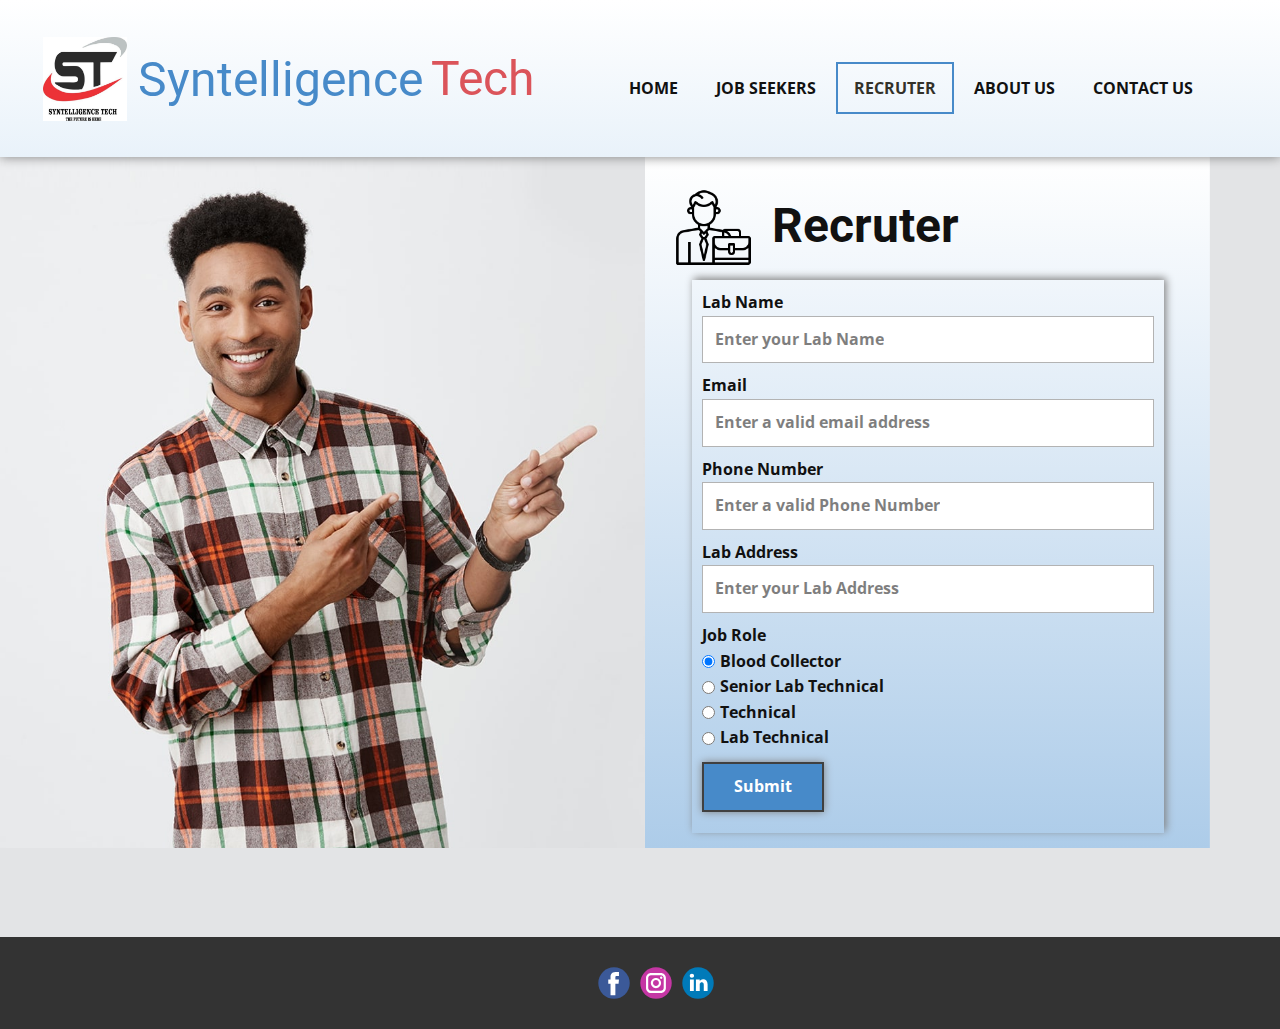
<file: Page-2.html>
<!DOCTYPE html>
<html style="font-size: 16px;" lang="en"><head>
    <meta name="viewport" content="width=device-width, initial-scale=1.0">
    <meta charset="utf-8">
    <meta name="keywords" content="​
    
  &nbsp;​&nbsp;Job Provider">
    <meta name="description" content="">
    <title>Page 2</title>
    <link rel="stylesheet" href="nicepage.css" media="screen">
<link rel="stylesheet" href="Page-2.css" media="screen">
    <script class="u-script" type="text/javascript" src="jquery.js" defer=""></script>
    <script class="u-script" type="text/javascript" src="nicepage.js" defer=""></script>
    <meta name="generator" content="Nicepage 6.10.5, nicepage.com">
    <meta name="referrer" content="origin">
    <link id="u-theme-google-font" rel="stylesheet" href="https://fonts.googleapis.com/css?family=Roboto:100,100i,300,300i,400,400i,500,500i,700,700i,900,900i|Open+Sans:300,300i,400,400i,500,500i,600,600i,700,700i,800,800i">
    
    
    
    <script type="application/ld+json">{
		"@context": "http://schema.org",
		"@type": "Organization",
		"name": "",
		"logo": "images/IMG-20240601-WA0000.jpg",
		"sameAs": [
				"https://www.facebook.com/people/Syntelligence-Tech/100091781185091/",
				"https://www.instagram.com/im_satish_pawale/",
				"https://www.linkedin.com/company/syntelligence-tech/"
		]
}</script>
    <meta name="theme-color" content="#478ac9">
    <meta property="og:title" content="Page 2">
    <meta property="og:type" content="website">
  <meta data-intl-tel-input-cdn-path="intlTelInput/"></head>
  <body data-path-to-root="./" data-include-products="false" class="u-body u-xl-mode" data-lang="en"><header class="u-box-shadow u-clearfix u-gradient u-header u-header" id="sec-6d5a"><div class="u-clearfix u-sheet u-sheet-1">
        <h2 class="infinite u-text u-text-default-lg u-text-default-md u-text-default-xl u-text-palette-2-base u-text-1" data-animation-name="pulse" data-animation-duration="4000" data-animation-delay="0" data-animation-direction="">Tech</h2>
        <h2 class="infinite u-text u-text-default u-text-palette-1-base u-text-2" data-animation-name="pulse" data-animation-duration="4000" data-animation-delay="0" data-animation-direction="">Syntelligence</h2>
        <nav class="u-menu u-menu-one-level u-offcanvas u-menu-1">
          <div class="menu-collapse" style="font-size: 1rem; letter-spacing: 0px; text-transform: uppercase; font-weight: 700;">
            <a class="u-button-style u-custom-active-border-color u-custom-border u-custom-border-color u-custom-borders u-custom-hover-border-color u-custom-left-right-menu-spacing u-custom-padding-bottom u-custom-text-active-color u-custom-text-color u-custom-text-hover-color u-custom-top-bottom-menu-spacing u-nav-link u-text-active-palette-1-base u-text-hover-palette-2-base" href="#" style="padding: 12px 0px; font-size: calc(1em + 24px);">
              <svg class="u-svg-link" viewBox="0 0 24 24"><use xlink:href="#menu-hamburger"></use></svg>
              <svg class="u-svg-content" version="1.1" id="menu-hamburger" viewBox="0 0 16 16" x="0px" y="0px" xmlns:xlink="http://www.w3.org/1999/xlink" xmlns="http://www.w3.org/2000/svg"><g><rect y="1" width="16" height="2"></rect><rect y="7" width="16" height="2"></rect><rect y="13" width="16" height="2"></rect>
</g></svg>
            </a>
          </div>
          <div class="u-custom-menu u-nav-container">
            <ul class="u-nav u-spacing-2 u-unstyled u-nav-1"><li class="u-nav-item"><a class="u-border-2 u-border-active-palette-1-base u-border-hover-palette-1-light-1 u-button-style u-nav-link u-text-active-palette-3-dark-3 u-text-hover-black" href="Home.html" style="padding: 16px;">Home</a>
</li><li class="u-nav-item"><a class="u-border-2 u-border-active-palette-1-base u-border-hover-palette-1-light-1 u-button-style u-nav-link u-text-active-palette-3-dark-3 u-text-hover-black" href="Page-1.html" style="padding: 16px;">Job Seekers</a>
</li><li class="u-nav-item"><a class="u-border-2 u-border-active-palette-1-base u-border-hover-palette-1-light-1 u-button-style u-nav-link u-text-active-palette-3-dark-3 u-text-hover-black" href="Page-2.html" style="padding: 16px;">Recruter</a>
</li><li class="u-nav-item"><a class="u-border-2 u-border-active-palette-1-base u-border-hover-palette-1-light-1 u-button-style u-nav-link u-text-active-palette-3-dark-3 u-text-hover-black" href="About.html" style="padding: 16px;">About Us</a>
</li><li class="u-nav-item"><a class="u-border-2 u-border-active-palette-1-base u-border-hover-palette-1-light-1 u-button-style u-nav-link u-text-active-palette-3-dark-3 u-text-hover-black" href="Contact.html" rel="nofollow" style="padding: 16px;">Contact Us</a>
</li></ul>
          </div>
          <div class="u-custom-menu u-nav-container-collapse">
            <div class="u-black u-container-style u-inner-container-layout u-opacity u-opacity-95 u-sidenav">
              <div class="u-inner-container-layout u-sidenav-overflow">
                <div class="u-menu-close"></div>
                <ul class="u-align-center u-nav u-popupmenu-items u-unstyled u-nav-2"><li class="u-nav-item"><a class="u-button-style u-nav-link" href="Home.html">Home</a>
</li><li class="u-nav-item"><a class="u-button-style u-nav-link" href="Page-1.html">Job Seekers</a>
</li><li class="u-nav-item"><a class="u-button-style u-nav-link" href="Page-2.html">Recruter</a>
</li><li class="u-nav-item"><a class="u-button-style u-nav-link" href="About.html">About Us</a>
</li><li class="u-nav-item"><a class="u-button-style u-nav-link" href="Contact.html" rel="nofollow">Contact Us</a>
</li></ul>
              </div>
            </div>
            <div class="u-black u-menu-overlay u-opacity u-opacity-70"></div>
          </div>
        </nav>
        <a href="#" class="infinite u-image u-logo u-image-1" data-image-width="640" data-image-height="640" data-animation-name="pulse" data-animation-duration="4000" data-animation-delay="0" data-animation-direction="">
          <img src="images/IMG-20240601-WA0000.jpg" class="u-logo-image u-logo-image-1">
        </a>
      </div></header>
    <section class="u-clearfix u-image u-section-1" id="carousel_c382">
      <div class="data-layout-selected u-clearfix u-expanded-width-md u-expanded-width-sm u-expanded-width-xs u-layout-wrap u-layout-wrap-1">
        <div class="u-layout">
          <div class="u-layout-row">
            <div class="u-container-style u-image u-layout-cell u-left-cell u-size-29-md u-size-29-sm u-size-29-xs u-size-32-lg u-size-32-xl u-image-1">
              <div class="u-container-layout u-container-layout-1"></div>
            </div>
            <div class="u-align-left u-container-style u-gradient u-hover-feature u-layout-cell u-right-cell u-size-28-lg u-size-28-xl u-size-31-md u-size-31-sm u-size-31-xs u-layout-cell-2">
              <div class="u-container-layout u-container-layout-2">
                <h2 class="u-hover-feature u-text u-text-1"><span class="u-file-icon u-icon u-text-black u-icon-1"><img src="images/2942842-58974c3b.png" alt=""></span>&nbsp;​Recruter
                </h2>
                <div class="custom-expanded u-form u-form-1" id="carousel-d6d1">
                  <form action="https://forms.nicepagesrv.com/v2/form/process" class="u-clearfix u-form-spacing-10 u-form-vertical u-inner-form" source="email" name="form-1" style="padding: 10px;">
                    <div class="u-form-group u-form-name">
                      <label for="name-7784" class="u-label u-label-1">Lab Name</label>
                      <input type="text" placeholder="Enter your Lab Name" id="name-7784" name="name" class="u-input u-input-rectangle u-input-1" required="">
                    </div>
                    <div class="u-form-email u-form-group">
                      <label for="email-7784" class="u-label u-label-2">Email</label>
                      <input type="email" placeholder="Enter a valid email address" id="email-7784" name="email" class="u-input u-input-rectangle u-input-2" required="">
                    </div>
                    <div class="u-form-group u-form-phone u-form-group-3">
                      <label for="text-c7a8" class="u-label u-label-3">Phone Number</label>
                      <input type="tel" placeholder="Enter a valid Phone Number" id="text-c7a8" name="number" class="u-input u-input-rectangle u-input-3" required="required">
                    </div>
                    <div class="u-form-group u-form-group-4">
                      <label for="text-c31a" class="u-label u-label-4">Lab Address</label>
                      <input type="text" placeholder="Enter your Lab Address" id="text-c31a" name="text" class="u-input u-input-rectangle u-input-4">
                    </div>
                    <div class="u-form-group u-form-radiobutton u-form-group-5">
                      <label class="u-label u-label-5">Job Role</label>
                      <div class="u-form-radio-button-wrapper">
                        <div class="u-input-row">
                          <input id="field-5f28" type="radio" name="radiobutton" value="Blood Collector" class="u-field-input" checked="checked" data-calc="">
                          <label class="u-field-label" for="field-5f28" style="font-weight: 700;">Blood Collector</label>
                        </div>
                        <div class="u-input-row">
                          <input id="field-a876" type="radio" name="radiobutton" value="Senior Lab Technical" class="u-field-input" data-calc="">
                          <label class="u-field-label" for="field-a876" style="font-weight: 700;">Senior Lab Technical</label>
                        </div>
                        <div class="u-input-row">
                          <input id="field-66d4" type="radio" name="radiobutton" value="Technical" class="u-field-input" data-calc="">
                          <label class="u-field-label" for="field-66d4" style="font-weight: 700;">Technical</label>
                        </div>
                        <div class="u-input-row">
                          <input id="field-a91a" type="radio" name="radiobutton" value="Lab Technical" class="u-field-input" data-calc="">
                          <label class="u-field-label" for="field-a91a" style="font-weight: 700;">Lab Technical</label>
                        </div>
                      </div>
                    </div>
                    <div class="u-align-left u-form-group u-form-submit">
                      <a href="#" class="u-active-palette-4-dark-1 u-border-2 u-border-grey-75 u-btn u-btn-submit u-button-style u-palette-1-base u-text-active-palette-1-dark-3 u-btn-1">Submit</a>
                      <input type="submit" value="submit" class="u-form-control-hidden">
                    </div>
                    <div class="u-form-send-message u-form-send-success"> Thank you! Your message has been sent. </div>
                    <div class="u-form-send-error u-form-send-message"> Unable to send your message. Please fix errors then try again. </div>
                    <input type="hidden" value="" name="recaptchaResponse">
                    <input type="hidden" name="formServices" value="c6a3ea9f-f281-5be5-bb2d-0d958db26214">
                  </form>
                </div>
              </div>
            </div>
          </div>
        </div>
      </div>
      
      
    </section>
    
    
    
    <footer class="u-clearfix u-footer u-grey-80" id="sec-daa3"><div class="u-clearfix u-sheet u-valign-middle-xl u-sheet-1">
        <div class="u-align-left u-social-icons u-spacing-10 u-social-icons-1">
          <a class="u-social-url" title="facebook" target="_blank" href="https://www.facebook.com/people/Syntelligence-Tech/100091781185091/"><span class="u-icon u-social-facebook u-social-icon u-icon-1"><svg class="u-svg-link" preserveAspectRatio="xMidYMin slice" viewBox="0 0 112 112" style=""><use xlink:href="#svg-94d7"></use></svg><svg class="u-svg-content" viewBox="0 0 112 112" x="0" y="0" id="svg-94d7"><circle fill="currentColor" cx="56.1" cy="56.1" r="55"></circle><path fill="#FFFFFF" d="M73.5,31.6h-9.1c-1.4,0-3.6,0.8-3.6,3.9v8.5h12.6L72,58.3H60.8v40.8H43.9V58.3h-8V43.9h8v-9.2
      c0-6.7,3.1-17,17-17h12.5v13.9H73.5z"></path></svg></span>
          </a>
          <a class="u-social-url" title="instagram" target="_blank" href="https://www.instagram.com/im_satish_pawale/"><span class="u-icon u-social-icon u-social-instagram u-icon-2"><svg class="u-svg-link" preserveAspectRatio="xMidYMin slice" viewBox="0 0 112 112" style=""><use xlink:href="#svg-ca80"></use></svg><svg class="u-svg-content" viewBox="0 0 112 112" x="0" y="0" id="svg-ca80"><circle fill="currentColor" cx="56.1" cy="56.1" r="55"></circle><path fill="#FFFFFF" d="M55.9,38.2c-9.9,0-17.9,8-17.9,17.9C38,66,46,74,55.9,74c9.9,0,17.9-8,17.9-17.9C73.8,46.2,65.8,38.2,55.9,38.2
      z M55.9,66.4c-5.7,0-10.3-4.6-10.3-10.3c-0.1-5.7,4.6-10.3,10.3-10.3c5.7,0,10.3,4.6,10.3,10.3C66.2,61.8,61.6,66.4,55.9,66.4z"></path><path fill="#FFFFFF" d="M74.3,33.5c-2.3,0-4.2,1.9-4.2,4.2s1.9,4.2,4.2,4.2s4.2-1.9,4.2-4.2S76.6,33.5,74.3,33.5z"></path><path fill="#FFFFFF" d="M73.1,21.3H38.6c-9.7,0-17.5,7.9-17.5,17.5v34.5c0,9.7,7.9,17.6,17.5,17.6h34.5c9.7,0,17.5-7.9,17.5-17.5V38.8
      C90.6,29.1,82.7,21.3,73.1,21.3z M83,73.3c0,5.5-4.5,9.9-9.9,9.9H38.6c-5.5,0-9.9-4.5-9.9-9.9V38.8c0-5.5,4.5-9.9,9.9-9.9h34.5
      c5.5,0,9.9,4.5,9.9,9.9V73.3z"></path></svg></span>
          </a>
          <a class="u-social-url" title="linkedin" target="_blank" href="https://www.linkedin.com/company/syntelligence-tech/"><span class="u-icon u-social-icon u-social-linkedin u-icon-3"><svg class="u-svg-link" preserveAspectRatio="xMidYMin slice" viewBox="0 0 112 112" style=""><use xlink:href="#svg-c8f7"></use></svg><svg class="u-svg-content" viewBox="0 0 112 112" x="0" y="0" id="svg-c8f7"><circle fill="currentColor" cx="56.1" cy="56.1" r="55"></circle><path fill="#FFFFFF" d="M41.3,83.7H27.9V43.4h13.4V83.7z M34.6,37.9L34.6,37.9c-4.6,0-7.5-3.1-7.5-7c0-4,3-7,7.6-7s7.4,3,7.5,7
      C42.2,34.8,39.2,37.9,34.6,37.9z M89.6,83.7H76.2V62.2c0-5.4-1.9-9.1-6.8-9.1c-3.7,0-5.9,2.5-6.9,4.9c-0.4,0.9-0.4,2.1-0.4,3.3v22.5
      H48.7c0,0,0.2-36.5,0-40.3h13.4v5.7c1.8-2.7,5-6.7,12.1-6.7c8.8,0,15.4,5.8,15.4,18.1V83.7z"></path></svg></span>
          </a>
        </div>
      </div></footer>
    
  
</body></html>
</file>
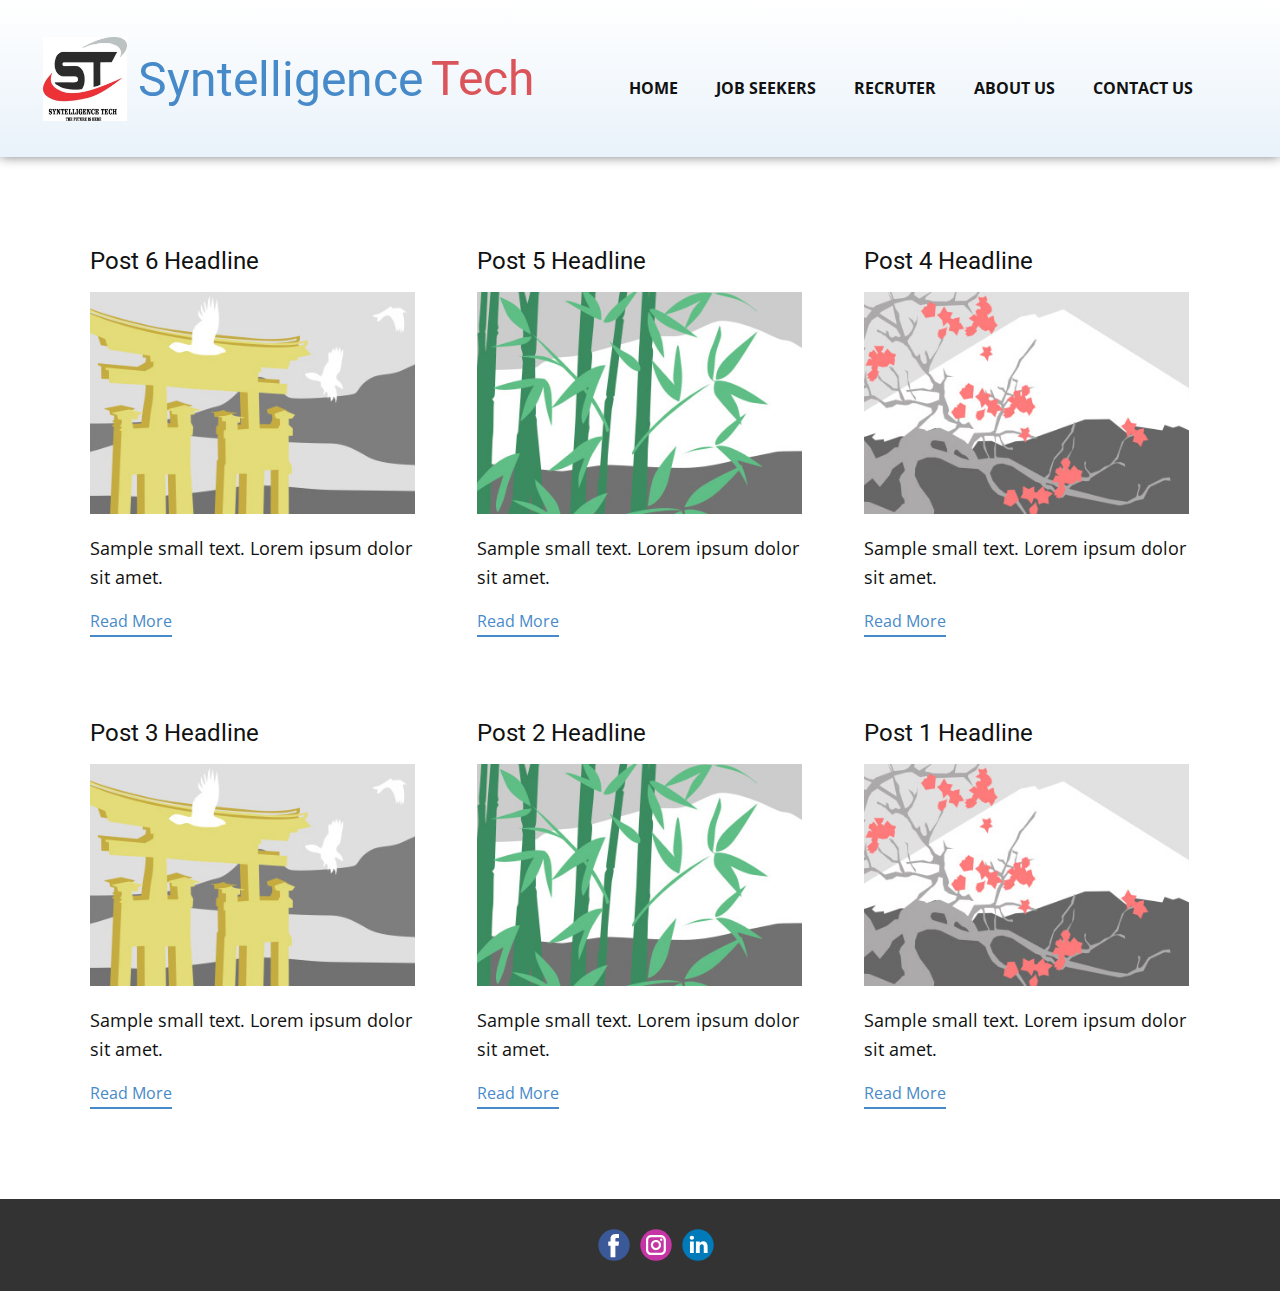
<file: blog/blog.html>
<!DOCTYPE html>
<html style="font-size: 16px;" lang="en"><head>
    <meta name="viewport" content="width=device-width, initial-scale=1.0">
    <meta charset="utf-8">
    <meta name="keywords" content="Tech, Syntelligence">
    <meta name="description" content="">
    <title>Blog</title>
    <link rel="stylesheet" href="../nicepage.css" media="screen">
<link rel="stylesheet" href="../Blog-Template.css" media="screen">
    <script class="u-script" type="text/javascript" src="../jquery.js" defer=""></script>
    <script class="u-script" type="text/javascript" src="../nicepage.js" defer=""></script>
    <meta name="generator" content="Nicepage 6.10.5, nicepage.com">
    <link id="u-theme-google-font" rel="stylesheet" href="https://fonts.googleapis.com/css?family=Roboto:100,100i,300,300i,400,400i,500,500i,700,700i,900,900i|Open+Sans:300,300i,400,400i,500,500i,600,600i,700,700i,800,800i">
    
    
    
    <script type="application/ld+json">{
		"@context": "http://schema.org",
		"@type": "Organization",
		"name": "",
		"logo": "images/IMG-20240601-WA0000.jpg",
		"sameAs": [
				"https://www.facebook.com/people/Syntelligence-Tech/100091781185091/",
				"https://www.instagram.com/im_satish_pawale/",
				"https://www.linkedin.com/company/syntelligence-tech/"
		]
}</script>
    <meta name="theme-color" content="#478ac9">
  <meta data-intl-tel-input-cdn-path="intlTelInput/"></head>
  <body data-path-to-root="./" data-include-products="false" class="u-body u-xl-mode" data-lang="en"><header class="u-box-shadow u-clearfix u-gradient u-header u-header" id="sec-6d5a"><div class="u-clearfix u-sheet u-sheet-1">
        <h2 class="infinite u-text u-text-default-lg u-text-default-md u-text-default-xl u-text-palette-2-base u-text-1" data-animation-name="pulse" data-animation-duration="4000" data-animation-delay="0" data-animation-direction="">Tech</h2>
        <h2 class="infinite u-text u-text-default u-text-palette-1-base u-text-2" data-animation-name="pulse" data-animation-duration="4000" data-animation-delay="0" data-animation-direction="">Syntelligence</h2>
        <nav class="u-menu u-menu-one-level u-offcanvas u-menu-1">
          <div class="menu-collapse" style="font-size: 1rem; letter-spacing: 0px; text-transform: uppercase; font-weight: 700;">
            <a class="u-button-style u-custom-active-border-color u-custom-border u-custom-border-color u-custom-borders u-custom-hover-border-color u-custom-left-right-menu-spacing u-custom-padding-bottom u-custom-text-active-color u-custom-text-color u-custom-text-hover-color u-custom-top-bottom-menu-spacing u-nav-link u-text-active-palette-1-base u-text-hover-palette-2-base" href="#" style="padding: 12px 0px; font-size: calc(1em + 24px);">
              <svg class="u-svg-link" viewBox="0 0 24 24"><use xlink:href="#menu-hamburger"></use></svg>
              <svg class="u-svg-content" version="1.1" id="menu-hamburger" viewBox="0 0 16 16" x="0px" y="0px" xmlns:xlink="http://www.w3.org/1999/xlink" xmlns="http://www.w3.org/2000/svg"><g><rect y="1" width="16" height="2"></rect><rect y="7" width="16" height="2"></rect><rect y="13" width="16" height="2"></rect>
</g></svg>
            </a>
          </div>
          <div class="u-custom-menu u-nav-container">
            <ul class="u-nav u-spacing-2 u-unstyled u-nav-1"><li class="u-nav-item"><a class="u-border-2 u-border-active-palette-1-base u-border-hover-palette-1-light-1 u-button-style u-nav-link u-text-active-palette-3-dark-3 u-text-hover-black" href="../Home.html" style="padding: 16px;">Home</a>
</li><li class="u-nav-item"><a class="u-border-2 u-border-active-palette-1-base u-border-hover-palette-1-light-1 u-button-style u-nav-link u-text-active-palette-3-dark-3 u-text-hover-black" href="../Page-1.html" style="padding: 16px;">Job Seekers</a>
</li><li class="u-nav-item"><a class="u-border-2 u-border-active-palette-1-base u-border-hover-palette-1-light-1 u-button-style u-nav-link u-text-active-palette-3-dark-3 u-text-hover-black" href="../Page-2.html" style="padding: 16px;">Recruter</a>
</li><li class="u-nav-item"><a class="u-border-2 u-border-active-palette-1-base u-border-hover-palette-1-light-1 u-button-style u-nav-link u-text-active-palette-3-dark-3 u-text-hover-black" href="../About.html" style="padding: 16px;">About Us</a>
</li><li class="u-nav-item"><a class="u-border-2 u-border-active-palette-1-base u-border-hover-palette-1-light-1 u-button-style u-nav-link u-text-active-palette-3-dark-3 u-text-hover-black" href="../Contact.html" rel="nofollow" style="padding: 16px;">Contact Us</a>
</li></ul>
          </div>
          <div class="u-custom-menu u-nav-container-collapse">
            <div class="u-black u-container-style u-inner-container-layout u-opacity u-opacity-95 u-sidenav">
              <div class="u-inner-container-layout u-sidenav-overflow">
                <div class="u-menu-close"></div>
                <ul class="u-align-center u-nav u-popupmenu-items u-unstyled u-nav-2"><li class="u-nav-item"><a class="u-button-style u-nav-link" href="../Home.html">Home</a>
</li><li class="u-nav-item"><a class="u-button-style u-nav-link" href="../Page-1.html">Job Seekers</a>
</li><li class="u-nav-item"><a class="u-button-style u-nav-link" href="../Page-2.html">Recruter</a>
</li><li class="u-nav-item"><a class="u-button-style u-nav-link" href="../About.html">About Us</a>
</li><li class="u-nav-item"><a class="u-button-style u-nav-link" href="../Contact.html" rel="nofollow">Contact Us</a>
</li></ul>
              </div>
            </div>
            <div class="u-black u-menu-overlay u-opacity u-opacity-70"></div>
          </div>
        </nav>
        <a href="#" class="infinite u-image u-logo u-image-1" data-image-width="640" data-image-height="640" data-animation-name="pulse" data-animation-duration="4000" data-animation-delay="0" data-animation-direction="">
          <img src="../images/IMG-20240601-WA0000.jpg" class="u-logo-image u-logo-image-1">
        </a>
      </div></header>
    <section class="u-clearfix u-section-1" id="sec-dd6d">
      <div class="u-clearfix u-sheet u-valign-middle u-sheet-1"><!--blog--><!--blog_options_json--><!--{"type":"Recent","source":"","tags":"","count":""}--><!--/blog_options_json-->
        <div class="u-blog u-expanded-width u-repeater u-repeater-1"><!--blog_post-->
          <div class="u-blog-post u-container-style u-repeater-item u-white u-repeater-item-1">
            <div class="u-container-layout u-similar-container u-valign-top u-container-layout-1"><!--blog_post_header-->
              <h4 class="u-blog-control u-text u-text-1">
                <a class="u-post-header-link" href="../blog/post-5.html">Post 6 Headline</a>
              </h4><!--/blog_post_header--><!--blog_post_image-->
              <a class="u-post-header-link" href="../blog/post-5.html"><img alt="" class="u-blog-control u-expanded-width u-image u-image-default u-image-1" src="../images/8ad73f3c.jpeg"></a><!--/blog_post_image--><!--blog_post_content-->
              <div class="u-blog-control u-post-content u-text u-text-2 fr-view">Sample small text. Lorem ipsum dolor sit amet.</div><!--/blog_post_content--><!--blog_post_readmore-->
              <a href="../blog/post-5.html" class="u-blog-control u-border-2 u-border-palette-1-base u-btn u-btn-rectangle u-button-style u-none u-btn-1"><!--blog_post_readmore_content--><!--options_json--><!--{"content":"","defaultValue":"Read More"}--><!--/options_json-->Read More<!--/blog_post_readmore_content--></a><!--/blog_post_readmore-->
            </div>
          </div><div class="u-blog-post u-container-style u-repeater-item u-video-cover u-white">
            <div class="u-container-layout u-similar-container u-valign-top u-container-layout-2"><!--blog_post_header-->
              <h4 class="u-blog-control u-text u-text-3">
                <a class="u-post-header-link" href="../blog/post-4.html">Post 5 Headline</a>
              </h4><!--/blog_post_header--><!--blog_post_image-->
              <a class="u-post-header-link" href="../blog/post-4.html"><img alt="" class="u-blog-control u-expanded-width u-image u-image-default u-image-2" src="../images/68f64b9d.jpeg"></a><!--/blog_post_image--><!--blog_post_content-->
              <div class="u-blog-control u-post-content u-text u-text-4 fr-view">Sample small text. Lorem ipsum dolor sit amet.</div><!--/blog_post_content--><!--blog_post_readmore-->
              <a href="../blog/post-4.html" class="u-blog-control u-border-2 u-border-palette-1-base u-btn u-btn-rectangle u-button-style u-none u-btn-2"><!--blog_post_readmore_content--><!--options_json--><!--{"content":"","defaultValue":"Read More"}--><!--/options_json-->Read More<!--/blog_post_readmore_content--></a><!--/blog_post_readmore-->
            </div>
          </div><div class="u-blog-post u-container-style u-repeater-item u-video-cover u-white">
            <div class="u-container-layout u-similar-container u-valign-top u-container-layout-3"><!--blog_post_header-->
              <h4 class="u-blog-control u-text u-text-5">
                <a class="u-post-header-link" href="../blog/post-3.html">Post 4 Headline</a>
              </h4><!--/blog_post_header--><!--blog_post_image-->
              <a class="u-post-header-link" href="../blog/post-3.html"><img alt="" class="u-blog-control u-expanded-width u-image u-image-default u-image-3" src="../images/0fd3416c.jpeg"></a><!--/blog_post_image--><!--blog_post_content-->
              <div class="u-blog-control u-post-content u-text u-text-6 fr-view">Sample small text. Lorem ipsum dolor sit amet.</div><!--/blog_post_content--><!--blog_post_readmore-->
              <a href="../blog/post-3.html" class="u-blog-control u-border-2 u-border-palette-1-base u-btn u-btn-rectangle u-button-style u-none u-btn-3"><!--blog_post_readmore_content--><!--options_json--><!--{"content":"","defaultValue":"Read More"}--><!--/options_json-->Read More<!--/blog_post_readmore_content--></a><!--/blog_post_readmore-->
            </div>
          </div><div class="u-blog-post u-container-style u-repeater-item u-white u-repeater-item-1">
            <div class="u-container-layout u-similar-container u-valign-top u-container-layout-1"><!--blog_post_header-->
              <h4 class="u-blog-control u-text u-text-1">
                <a class="u-post-header-link" href="../blog/post-2.html">Post 3 Headline</a>
              </h4><!--/blog_post_header--><!--blog_post_image-->
              <a class="u-post-header-link" href="../blog/post-2.html"><img alt="" class="u-blog-control u-expanded-width u-image u-image-default u-image-1" src="../images/8ad73f3c.jpeg"></a><!--/blog_post_image--><!--blog_post_content-->
              <div class="u-blog-control u-post-content u-text u-text-2 fr-view">Sample small text. Lorem ipsum dolor sit amet.</div><!--/blog_post_content--><!--blog_post_readmore-->
              <a href="../blog/post-2.html" class="u-blog-control u-border-2 u-border-palette-1-base u-btn u-btn-rectangle u-button-style u-none u-btn-1"><!--blog_post_readmore_content--><!--options_json--><!--{"content":"","defaultValue":"Read More"}--><!--/options_json-->Read More<!--/blog_post_readmore_content--></a><!--/blog_post_readmore-->
            </div>
          </div><div class="u-blog-post u-container-style u-repeater-item u-video-cover u-white">
            <div class="u-container-layout u-similar-container u-valign-top u-container-layout-2"><!--blog_post_header-->
              <h4 class="u-blog-control u-text u-text-3">
                <a class="u-post-header-link" href="../blog/post-1.html">Post 2 Headline</a>
              </h4><!--/blog_post_header--><!--blog_post_image-->
              <a class="u-post-header-link" href="../blog/post-1.html"><img alt="" class="u-blog-control u-expanded-width u-image u-image-default u-image-2" src="../images/68f64b9d.jpeg"></a><!--/blog_post_image--><!--blog_post_content-->
              <div class="u-blog-control u-post-content u-text u-text-4 fr-view">Sample small text. Lorem ipsum dolor sit amet.</div><!--/blog_post_content--><!--blog_post_readmore-->
              <a href="../blog/post-1.html" class="u-blog-control u-border-2 u-border-palette-1-base u-btn u-btn-rectangle u-button-style u-none u-btn-2"><!--blog_post_readmore_content--><!--options_json--><!--{"content":"","defaultValue":"Read More"}--><!--/options_json-->Read More<!--/blog_post_readmore_content--></a><!--/blog_post_readmore-->
            </div>
          </div><div class="u-blog-post u-container-style u-repeater-item u-video-cover u-white">
            <div class="u-container-layout u-similar-container u-valign-top u-container-layout-3"><!--blog_post_header-->
              <h4 class="u-blog-control u-text u-text-5">
                <a class="u-post-header-link" href="../blog/post.html">Post 1 Headline</a>
              </h4><!--/blog_post_header--><!--blog_post_image-->
              <a class="u-post-header-link" href="../blog/post.html"><img alt="" class="u-blog-control u-expanded-width u-image u-image-default u-image-3" src="../images/0fd3416c.jpeg"></a><!--/blog_post_image--><!--blog_post_content-->
              <div class="u-blog-control u-post-content u-text u-text-6 fr-view">Sample small text. Lorem ipsum dolor sit amet.</div><!--/blog_post_content--><!--blog_post_readmore-->
              <a href="../blog/post.html" class="u-blog-control u-border-2 u-border-palette-1-base u-btn u-btn-rectangle u-button-style u-none u-btn-3"><!--blog_post_readmore_content--><!--options_json--><!--{"content":"","defaultValue":"Read More"}--><!--/options_json-->Read More<!--/blog_post_readmore_content--></a><!--/blog_post_readmore-->
            </div>
          </div><!--/blog_post--><!--blog_post-->
          <!--/blog_post--><!--blog_post-->
          <!--/blog_post-->
        </div><!--/blog-->
      </div>
    </section>
    
    
    
    <footer class="u-clearfix u-footer u-grey-80" id="sec-daa3"><div class="u-clearfix u-sheet u-valign-middle-xl u-sheet-1">
        <div class="u-align-left u-social-icons u-spacing-10 u-social-icons-1">
          <a class="u-social-url" title="facebook" target="_blank" href="https://www.facebook.com/people/Syntelligence-Tech/100091781185091/"><span class="u-icon u-social-facebook u-social-icon u-icon-1"><svg class="u-svg-link" preserveAspectRatio="xMidYMin slice" viewBox="0 0 112 112" style=""><use xlink:href="#svg-94d7"></use></svg><svg class="u-svg-content" viewBox="0 0 112 112" x="0" y="0" id="svg-94d7"><circle fill="currentColor" cx="56.1" cy="56.1" r="55"></circle><path fill="#FFFFFF" d="M73.5,31.6h-9.1c-1.4,0-3.6,0.8-3.6,3.9v8.5h12.6L72,58.3H60.8v40.8H43.9V58.3h-8V43.9h8v-9.2
      c0-6.7,3.1-17,17-17h12.5v13.9H73.5z"></path></svg></span>
          </a>
          <a class="u-social-url" title="instagram" target="_blank" href="https://www.instagram.com/im_satish_pawale/"><span class="u-icon u-social-icon u-social-instagram u-icon-2"><svg class="u-svg-link" preserveAspectRatio="xMidYMin slice" viewBox="0 0 112 112" style=""><use xlink:href="#svg-ca80"></use></svg><svg class="u-svg-content" viewBox="0 0 112 112" x="0" y="0" id="svg-ca80"><circle fill="currentColor" cx="56.1" cy="56.1" r="55"></circle><path fill="#FFFFFF" d="M55.9,38.2c-9.9,0-17.9,8-17.9,17.9C38,66,46,74,55.9,74c9.9,0,17.9-8,17.9-17.9C73.8,46.2,65.8,38.2,55.9,38.2
      z M55.9,66.4c-5.7,0-10.3-4.6-10.3-10.3c-0.1-5.7,4.6-10.3,10.3-10.3c5.7,0,10.3,4.6,10.3,10.3C66.2,61.8,61.6,66.4,55.9,66.4z"></path><path fill="#FFFFFF" d="M74.3,33.5c-2.3,0-4.2,1.9-4.2,4.2s1.9,4.2,4.2,4.2s4.2-1.9,4.2-4.2S76.6,33.5,74.3,33.5z"></path><path fill="#FFFFFF" d="M73.1,21.3H38.6c-9.7,0-17.5,7.9-17.5,17.5v34.5c0,9.7,7.9,17.6,17.5,17.6h34.5c9.7,0,17.5-7.9,17.5-17.5V38.8
      C90.6,29.1,82.7,21.3,73.1,21.3z M83,73.3c0,5.5-4.5,9.9-9.9,9.9H38.6c-5.5,0-9.9-4.5-9.9-9.9V38.8c0-5.5,4.5-9.9,9.9-9.9h34.5
      c5.5,0,9.9,4.5,9.9,9.9V73.3z"></path></svg></span>
          </a>
          <a class="u-social-url" title="linkedin" target="_blank" href="https://www.linkedin.com/company/syntelligence-tech/"><span class="u-icon u-social-icon u-social-linkedin u-icon-3"><svg class="u-svg-link" preserveAspectRatio="xMidYMin slice" viewBox="0 0 112 112" style=""><use xlink:href="#svg-c8f7"></use></svg><svg class="u-svg-content" viewBox="0 0 112 112" x="0" y="0" id="svg-c8f7"><circle fill="currentColor" cx="56.1" cy="56.1" r="55"></circle><path fill="#FFFFFF" d="M41.3,83.7H27.9V43.4h13.4V83.7z M34.6,37.9L34.6,37.9c-4.6,0-7.5-3.1-7.5-7c0-4,3-7,7.6-7s7.4,3,7.5,7
      C42.2,34.8,39.2,37.9,34.6,37.9z M89.6,83.7H76.2V62.2c0-5.4-1.9-9.1-6.8-9.1c-3.7,0-5.9,2.5-6.9,4.9c-0.4,0.9-0.4,2.1-0.4,3.3v22.5
      H48.7c0,0,0.2-36.5,0-40.3h13.4v5.7c1.8-2.7,5-6.7,12.1-6.7c8.8,0,15.4,5.8,15.4,18.1V83.7z"></path></svg></span>
          </a>
        </div>
      </div></footer>
    
  
</body></html>
</file>
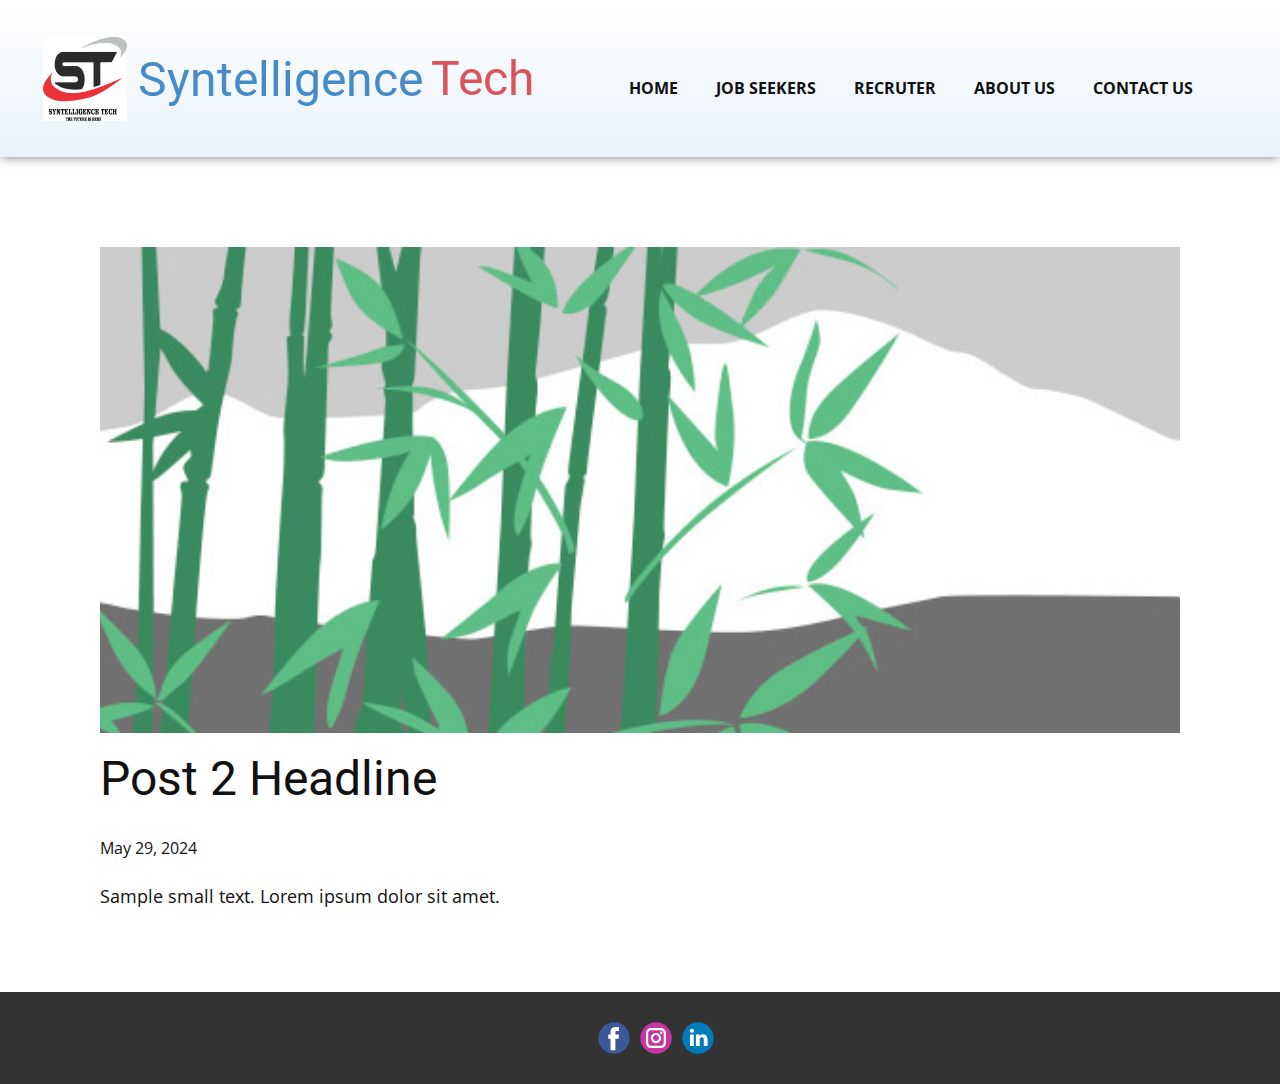
<file: blog/post-1.html>
<!DOCTYPE html>
<html style="font-size: 16px;" lang="en"><head>
    <meta name="viewport" content="width=device-width, initial-scale=1.0">
    <meta charset="utf-8">
    <meta name="keywords" content="Post 1 Headline">
    <meta name="description" content="">
    <title>Post 2 Headline</title>
    <link rel="stylesheet" href="../nicepage.css" media="screen">
<link rel="stylesheet" href="../Post-Template.css" media="screen">
    <script class="u-script" type="text/javascript" src="../jquery.js" defer=""></script>
    <script class="u-script" type="text/javascript" src="../nicepage.js" defer=""></script>
    <meta name="generator" content="Nicepage 6.10.5, nicepage.com">
    <link id="u-theme-google-font" rel="stylesheet" href="https://fonts.googleapis.com/css?family=Roboto:100,100i,300,300i,400,400i,500,500i,700,700i,900,900i|Open+Sans:300,300i,400,400i,500,500i,600,600i,700,700i,800,800i">
    
    
    
    <script type="application/ld+json">{
		"@context": "http://schema.org",
		"@type": "Organization",
		"name": "",
		"logo": "images/IMG-20240601-WA0000.jpg",
		"sameAs": [
				"https://www.facebook.com/people/Syntelligence-Tech/100091781185091/",
				"https://www.instagram.com/im_satish_pawale/",
				"https://www.linkedin.com/company/syntelligence-tech/"
		]
}</script>
    <meta name="theme-color" content="#478ac9">
  <meta data-intl-tel-input-cdn-path="intlTelInput/"></head>
  <body data-path-to-root="./" data-include-products="false" class="u-body u-xl-mode" data-lang="en"><header class="u-box-shadow u-clearfix u-gradient u-header u-header" id="sec-6d5a"><div class="u-clearfix u-sheet u-sheet-1">
        <h2 class="infinite u-text u-text-default-lg u-text-default-md u-text-default-xl u-text-palette-2-base u-text-1" data-animation-name="pulse" data-animation-duration="4000" data-animation-delay="0" data-animation-direction="">Tech</h2>
        <h2 class="infinite u-text u-text-default u-text-palette-1-base u-text-2" data-animation-name="pulse" data-animation-duration="4000" data-animation-delay="0" data-animation-direction="">Syntelligence</h2>
        <nav class="u-menu u-menu-one-level u-offcanvas u-menu-1">
          <div class="menu-collapse" style="font-size: 1rem; letter-spacing: 0px; text-transform: uppercase; font-weight: 700;">
            <a class="u-button-style u-custom-active-border-color u-custom-border u-custom-border-color u-custom-borders u-custom-hover-border-color u-custom-left-right-menu-spacing u-custom-padding-bottom u-custom-text-active-color u-custom-text-color u-custom-text-hover-color u-custom-top-bottom-menu-spacing u-nav-link u-text-active-palette-1-base u-text-hover-palette-2-base" href="#" style="padding: 12px 0px; font-size: calc(1em + 24px);">
              <svg class="u-svg-link" viewBox="0 0 24 24"><use xlink:href="#menu-hamburger"></use></svg>
              <svg class="u-svg-content" version="1.1" id="menu-hamburger" viewBox="0 0 16 16" x="0px" y="0px" xmlns:xlink="http://www.w3.org/1999/xlink" xmlns="http://www.w3.org/2000/svg"><g><rect y="1" width="16" height="2"></rect><rect y="7" width="16" height="2"></rect><rect y="13" width="16" height="2"></rect>
</g></svg>
            </a>
          </div>
          <div class="u-custom-menu u-nav-container">
            <ul class="u-nav u-spacing-2 u-unstyled u-nav-1"><li class="u-nav-item"><a class="u-border-2 u-border-active-palette-1-base u-border-hover-palette-1-light-1 u-button-style u-nav-link u-text-active-palette-3-dark-3 u-text-hover-black" href="../Home.html" style="padding: 16px;">Home</a>
</li><li class="u-nav-item"><a class="u-border-2 u-border-active-palette-1-base u-border-hover-palette-1-light-1 u-button-style u-nav-link u-text-active-palette-3-dark-3 u-text-hover-black" href="../Page-1.html" style="padding: 16px;">Job Seekers</a>
</li><li class="u-nav-item"><a class="u-border-2 u-border-active-palette-1-base u-border-hover-palette-1-light-1 u-button-style u-nav-link u-text-active-palette-3-dark-3 u-text-hover-black" href="../Page-2.html" style="padding: 16px;">Recruter</a>
</li><li class="u-nav-item"><a class="u-border-2 u-border-active-palette-1-base u-border-hover-palette-1-light-1 u-button-style u-nav-link u-text-active-palette-3-dark-3 u-text-hover-black" href="../About.html" style="padding: 16px;">About Us</a>
</li><li class="u-nav-item"><a class="u-border-2 u-border-active-palette-1-base u-border-hover-palette-1-light-1 u-button-style u-nav-link u-text-active-palette-3-dark-3 u-text-hover-black" href="../Contact.html" rel="nofollow" style="padding: 16px;">Contact Us</a>
</li></ul>
          </div>
          <div class="u-custom-menu u-nav-container-collapse">
            <div class="u-black u-container-style u-inner-container-layout u-opacity u-opacity-95 u-sidenav">
              <div class="u-inner-container-layout u-sidenav-overflow">
                <div class="u-menu-close"></div>
                <ul class="u-align-center u-nav u-popupmenu-items u-unstyled u-nav-2"><li class="u-nav-item"><a class="u-button-style u-nav-link" href="../Home.html">Home</a>
</li><li class="u-nav-item"><a class="u-button-style u-nav-link" href="../Page-1.html">Job Seekers</a>
</li><li class="u-nav-item"><a class="u-button-style u-nav-link" href="../Page-2.html">Recruter</a>
</li><li class="u-nav-item"><a class="u-button-style u-nav-link" href="../About.html">About Us</a>
</li><li class="u-nav-item"><a class="u-button-style u-nav-link" href="../Contact.html" rel="nofollow">Contact Us</a>
</li></ul>
              </div>
            </div>
            <div class="u-black u-menu-overlay u-opacity u-opacity-70"></div>
          </div>
        </nav>
        <a href="#" class="infinite u-image u-logo u-image-1" data-image-width="640" data-image-height="640" data-animation-name="pulse" data-animation-duration="4000" data-animation-delay="0" data-animation-direction="">
          <img src="../images/IMG-20240601-WA0000.jpg" class="u-logo-image u-logo-image-1">
        </a>
      </div></header>
    <section class="u-align-center u-clearfix u-section-1" id="sec-4c81">
      <div class="u-clearfix u-sheet u-valign-middle-md u-valign-middle-sm u-valign-middle-xs u-sheet-1"><!--post_details--><!--post_details_options_json--><!--{"source":""}--><!--/post_details_options_json--><!--blog_post-->
        <div class="u-container-style u-expanded-width u-post-details u-post-details-1">
          <div class="u-container-layout u-valign-middle u-container-layout-1"><!--blog_post_image-->
            <img alt="" class="u-blog-control u-expanded-width u-image u-image-default u-image-1" src="../images/68f64b9d.jpeg"><!--/blog_post_image--><!--blog_post_header-->
            <h2 class="u-blog-control u-text u-text-1">Post 2 Headline</h2><!--/blog_post_header--><!--blog_post_metadata-->
            <div class="u-blog-control u-metadata u-metadata-1"><!--blog_post_metadata_date-->
              <span class="u-meta-date u-meta-icon">May 29, 2024</span><!--/blog_post_metadata_date--><!--blog_post_metadata_category-->
              <!--/blog_post_metadata_category--><!--blog_post_metadata_comments-->
              <!--/blog_post_metadata_comments-->
            </div><!--/blog_post_metadata--><!--blog_post_content-->
            <div class="u-align-justify u-blog-control u-post-content u-text u-text-2 fr-view">
  Sample small text. Lorem ipsum dolor sit amet.
  </div><!--/blog_post_content-->
          </div>
        </div><!--/blog_post--><!--/post_details-->
      </div>
    </section>
    
    
    
    <footer class="u-clearfix u-footer u-grey-80" id="sec-daa3"><div class="u-clearfix u-sheet u-valign-middle-xl u-sheet-1">
        <div class="u-align-left u-social-icons u-spacing-10 u-social-icons-1">
          <a class="u-social-url" title="facebook" target="_blank" href="https://www.facebook.com/people/Syntelligence-Tech/100091781185091/"><span class="u-icon u-social-facebook u-social-icon u-icon-1"><svg class="u-svg-link" preserveAspectRatio="xMidYMin slice" viewBox="0 0 112 112" style=""><use xlink:href="#svg-94d7"></use></svg><svg class="u-svg-content" viewBox="0 0 112 112" x="0" y="0" id="svg-94d7"><circle fill="currentColor" cx="56.1" cy="56.1" r="55"></circle><path fill="#FFFFFF" d="M73.5,31.6h-9.1c-1.4,0-3.6,0.8-3.6,3.9v8.5h12.6L72,58.3H60.8v40.8H43.9V58.3h-8V43.9h8v-9.2
      c0-6.7,3.1-17,17-17h12.5v13.9H73.5z"></path></svg></span>
          </a>
          <a class="u-social-url" title="instagram" target="_blank" href="https://www.instagram.com/im_satish_pawale/"><span class="u-icon u-social-icon u-social-instagram u-icon-2"><svg class="u-svg-link" preserveAspectRatio="xMidYMin slice" viewBox="0 0 112 112" style=""><use xlink:href="#svg-ca80"></use></svg><svg class="u-svg-content" viewBox="0 0 112 112" x="0" y="0" id="svg-ca80"><circle fill="currentColor" cx="56.1" cy="56.1" r="55"></circle><path fill="#FFFFFF" d="M55.9,38.2c-9.9,0-17.9,8-17.9,17.9C38,66,46,74,55.9,74c9.9,0,17.9-8,17.9-17.9C73.8,46.2,65.8,38.2,55.9,38.2
      z M55.9,66.4c-5.7,0-10.3-4.6-10.3-10.3c-0.1-5.7,4.6-10.3,10.3-10.3c5.7,0,10.3,4.6,10.3,10.3C66.2,61.8,61.6,66.4,55.9,66.4z"></path><path fill="#FFFFFF" d="M74.3,33.5c-2.3,0-4.2,1.9-4.2,4.2s1.9,4.2,4.2,4.2s4.2-1.9,4.2-4.2S76.6,33.5,74.3,33.5z"></path><path fill="#FFFFFF" d="M73.1,21.3H38.6c-9.7,0-17.5,7.9-17.5,17.5v34.5c0,9.7,7.9,17.6,17.5,17.6h34.5c9.7,0,17.5-7.9,17.5-17.5V38.8
      C90.6,29.1,82.7,21.3,73.1,21.3z M83,73.3c0,5.5-4.5,9.9-9.9,9.9H38.6c-5.5,0-9.9-4.5-9.9-9.9V38.8c0-5.5,4.5-9.9,9.9-9.9h34.5
      c5.5,0,9.9,4.5,9.9,9.9V73.3z"></path></svg></span>
          </a>
          <a class="u-social-url" title="linkedin" target="_blank" href="https://www.linkedin.com/company/syntelligence-tech/"><span class="u-icon u-social-icon u-social-linkedin u-icon-3"><svg class="u-svg-link" preserveAspectRatio="xMidYMin slice" viewBox="0 0 112 112" style=""><use xlink:href="#svg-c8f7"></use></svg><svg class="u-svg-content" viewBox="0 0 112 112" x="0" y="0" id="svg-c8f7"><circle fill="currentColor" cx="56.1" cy="56.1" r="55"></circle><path fill="#FFFFFF" d="M41.3,83.7H27.9V43.4h13.4V83.7z M34.6,37.9L34.6,37.9c-4.6,0-7.5-3.1-7.5-7c0-4,3-7,7.6-7s7.4,3,7.5,7
      C42.2,34.8,39.2,37.9,34.6,37.9z M89.6,83.7H76.2V62.2c0-5.4-1.9-9.1-6.8-9.1c-3.7,0-5.9,2.5-6.9,4.9c-0.4,0.9-0.4,2.1-0.4,3.3v22.5
      H48.7c0,0,0.2-36.5,0-40.3h13.4v5.7c1.8-2.7,5-6.7,12.1-6.7c8.8,0,15.4,5.8,15.4,18.1V83.7z"></path></svg></span>
          </a>
        </div>
      </div></footer>
    
  
</body></html>
</file>
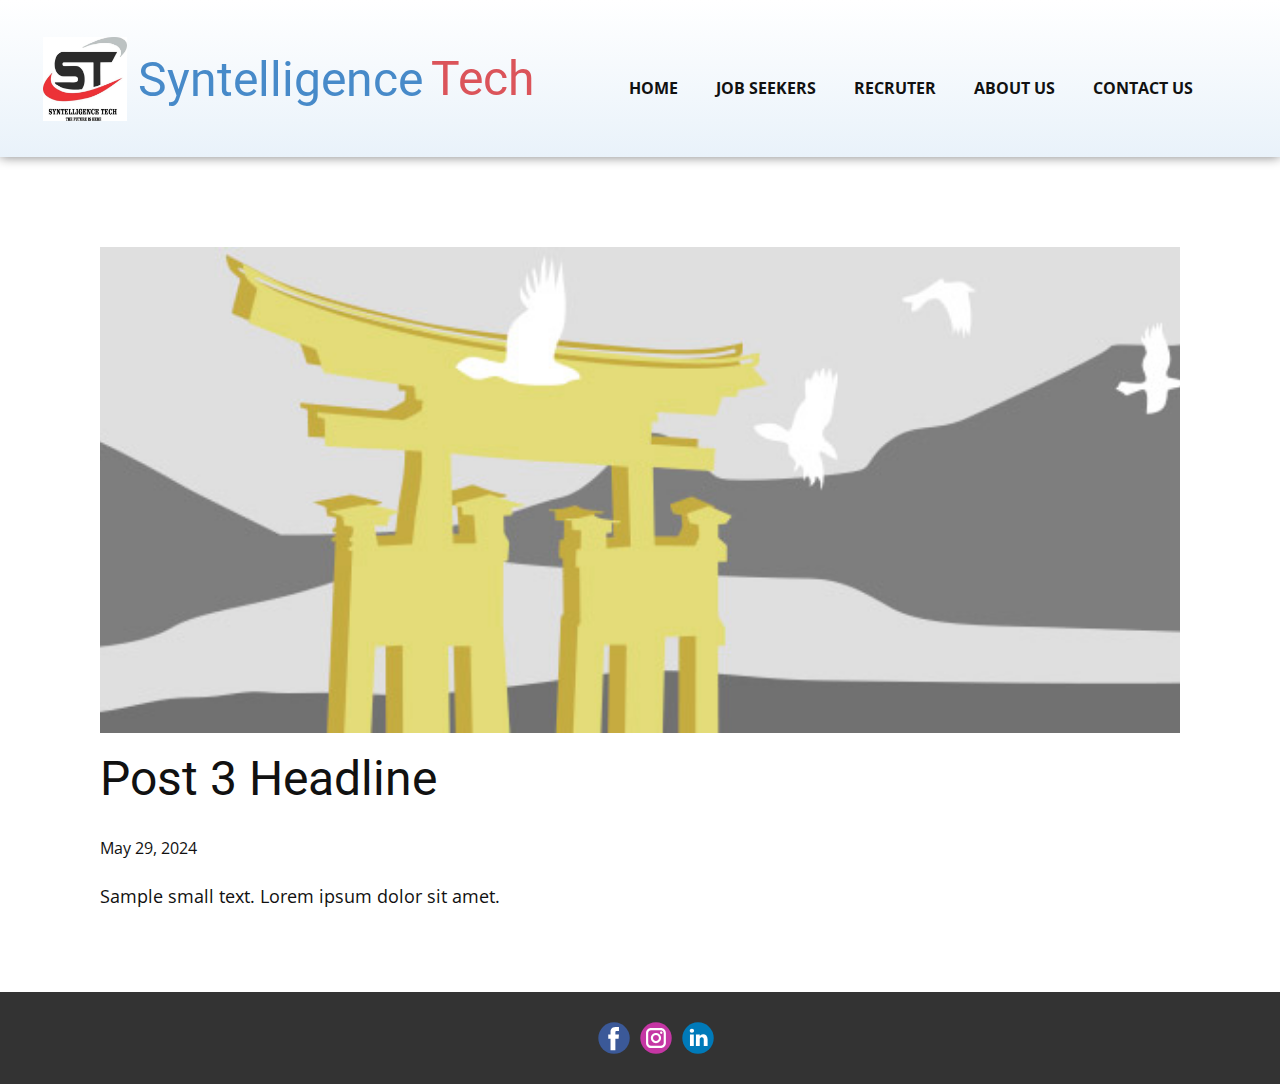
<file: blog/post-2.html>
<!DOCTYPE html>
<html style="font-size: 16px;" lang="en"><head>
    <meta name="viewport" content="width=device-width, initial-scale=1.0">
    <meta charset="utf-8">
    <meta name="keywords" content="Post 1 Headline">
    <meta name="description" content="">
    <title>Post 3 Headline</title>
    <link rel="stylesheet" href="../nicepage.css" media="screen">
<link rel="stylesheet" href="../Post-Template.css" media="screen">
    <script class="u-script" type="text/javascript" src="../jquery.js" defer=""></script>
    <script class="u-script" type="text/javascript" src="../nicepage.js" defer=""></script>
    <meta name="generator" content="Nicepage 6.10.5, nicepage.com">
    <link id="u-theme-google-font" rel="stylesheet" href="https://fonts.googleapis.com/css?family=Roboto:100,100i,300,300i,400,400i,500,500i,700,700i,900,900i|Open+Sans:300,300i,400,400i,500,500i,600,600i,700,700i,800,800i">
    
    
    
    <script type="application/ld+json">{
		"@context": "http://schema.org",
		"@type": "Organization",
		"name": "",
		"logo": "images/IMG-20240601-WA0000.jpg",
		"sameAs": [
				"https://www.facebook.com/people/Syntelligence-Tech/100091781185091/",
				"https://www.instagram.com/im_satish_pawale/",
				"https://www.linkedin.com/company/syntelligence-tech/"
		]
}</script>
    <meta name="theme-color" content="#478ac9">
  <meta data-intl-tel-input-cdn-path="intlTelInput/"></head>
  <body data-path-to-root="./" data-include-products="false" class="u-body u-xl-mode" data-lang="en"><header class="u-box-shadow u-clearfix u-gradient u-header u-header" id="sec-6d5a"><div class="u-clearfix u-sheet u-sheet-1">
        <h2 class="infinite u-text u-text-default-lg u-text-default-md u-text-default-xl u-text-palette-2-base u-text-1" data-animation-name="pulse" data-animation-duration="4000" data-animation-delay="0" data-animation-direction="">Tech</h2>
        <h2 class="infinite u-text u-text-default u-text-palette-1-base u-text-2" data-animation-name="pulse" data-animation-duration="4000" data-animation-delay="0" data-animation-direction="">Syntelligence</h2>
        <nav class="u-menu u-menu-one-level u-offcanvas u-menu-1">
          <div class="menu-collapse" style="font-size: 1rem; letter-spacing: 0px; text-transform: uppercase; font-weight: 700;">
            <a class="u-button-style u-custom-active-border-color u-custom-border u-custom-border-color u-custom-borders u-custom-hover-border-color u-custom-left-right-menu-spacing u-custom-padding-bottom u-custom-text-active-color u-custom-text-color u-custom-text-hover-color u-custom-top-bottom-menu-spacing u-nav-link u-text-active-palette-1-base u-text-hover-palette-2-base" href="#" style="padding: 12px 0px; font-size: calc(1em + 24px);">
              <svg class="u-svg-link" viewBox="0 0 24 24"><use xlink:href="#menu-hamburger"></use></svg>
              <svg class="u-svg-content" version="1.1" id="menu-hamburger" viewBox="0 0 16 16" x="0px" y="0px" xmlns:xlink="http://www.w3.org/1999/xlink" xmlns="http://www.w3.org/2000/svg"><g><rect y="1" width="16" height="2"></rect><rect y="7" width="16" height="2"></rect><rect y="13" width="16" height="2"></rect>
</g></svg>
            </a>
          </div>
          <div class="u-custom-menu u-nav-container">
            <ul class="u-nav u-spacing-2 u-unstyled u-nav-1"><li class="u-nav-item"><a class="u-border-2 u-border-active-palette-1-base u-border-hover-palette-1-light-1 u-button-style u-nav-link u-text-active-palette-3-dark-3 u-text-hover-black" href="../Home.html" style="padding: 16px;">Home</a>
</li><li class="u-nav-item"><a class="u-border-2 u-border-active-palette-1-base u-border-hover-palette-1-light-1 u-button-style u-nav-link u-text-active-palette-3-dark-3 u-text-hover-black" href="../Page-1.html" style="padding: 16px;">Job Seekers</a>
</li><li class="u-nav-item"><a class="u-border-2 u-border-active-palette-1-base u-border-hover-palette-1-light-1 u-button-style u-nav-link u-text-active-palette-3-dark-3 u-text-hover-black" href="../Page-2.html" style="padding: 16px;">Recruter</a>
</li><li class="u-nav-item"><a class="u-border-2 u-border-active-palette-1-base u-border-hover-palette-1-light-1 u-button-style u-nav-link u-text-active-palette-3-dark-3 u-text-hover-black" href="../About.html" style="padding: 16px;">About Us</a>
</li><li class="u-nav-item"><a class="u-border-2 u-border-active-palette-1-base u-border-hover-palette-1-light-1 u-button-style u-nav-link u-text-active-palette-3-dark-3 u-text-hover-black" href="../Contact.html" rel="nofollow" style="padding: 16px;">Contact Us</a>
</li></ul>
          </div>
          <div class="u-custom-menu u-nav-container-collapse">
            <div class="u-black u-container-style u-inner-container-layout u-opacity u-opacity-95 u-sidenav">
              <div class="u-inner-container-layout u-sidenav-overflow">
                <div class="u-menu-close"></div>
                <ul class="u-align-center u-nav u-popupmenu-items u-unstyled u-nav-2"><li class="u-nav-item"><a class="u-button-style u-nav-link" href="../Home.html">Home</a>
</li><li class="u-nav-item"><a class="u-button-style u-nav-link" href="../Page-1.html">Job Seekers</a>
</li><li class="u-nav-item"><a class="u-button-style u-nav-link" href="../Page-2.html">Recruter</a>
</li><li class="u-nav-item"><a class="u-button-style u-nav-link" href="../About.html">About Us</a>
</li><li class="u-nav-item"><a class="u-button-style u-nav-link" href="../Contact.html" rel="nofollow">Contact Us</a>
</li></ul>
              </div>
            </div>
            <div class="u-black u-menu-overlay u-opacity u-opacity-70"></div>
          </div>
        </nav>
        <a href="#" class="infinite u-image u-logo u-image-1" data-image-width="640" data-image-height="640" data-animation-name="pulse" data-animation-duration="4000" data-animation-delay="0" data-animation-direction="">
          <img src="../images/IMG-20240601-WA0000.jpg" class="u-logo-image u-logo-image-1">
        </a>
      </div></header>
    <section class="u-align-center u-clearfix u-section-1" id="sec-4c81">
      <div class="u-clearfix u-sheet u-valign-middle-md u-valign-middle-sm u-valign-middle-xs u-sheet-1"><!--post_details--><!--post_details_options_json--><!--{"source":""}--><!--/post_details_options_json--><!--blog_post-->
        <div class="u-container-style u-expanded-width u-post-details u-post-details-1">
          <div class="u-container-layout u-valign-middle u-container-layout-1"><!--blog_post_image-->
            <img alt="" class="u-blog-control u-expanded-width u-image u-image-default u-image-1" src="../images/8ad73f3c.jpeg"><!--/blog_post_image--><!--blog_post_header-->
            <h2 class="u-blog-control u-text u-text-1">Post 3 Headline</h2><!--/blog_post_header--><!--blog_post_metadata-->
            <div class="u-blog-control u-metadata u-metadata-1"><!--blog_post_metadata_date-->
              <span class="u-meta-date u-meta-icon">May 29, 2024</span><!--/blog_post_metadata_date--><!--blog_post_metadata_category-->
              <!--/blog_post_metadata_category--><!--blog_post_metadata_comments-->
              <!--/blog_post_metadata_comments-->
            </div><!--/blog_post_metadata--><!--blog_post_content-->
            <div class="u-align-justify u-blog-control u-post-content u-text u-text-2 fr-view">
  Sample small text. Lorem ipsum dolor sit amet.
  </div><!--/blog_post_content-->
          </div>
        </div><!--/blog_post--><!--/post_details-->
      </div>
    </section>
    
    
    
    <footer class="u-clearfix u-footer u-grey-80" id="sec-daa3"><div class="u-clearfix u-sheet u-valign-middle-xl u-sheet-1">
        <div class="u-align-left u-social-icons u-spacing-10 u-social-icons-1">
          <a class="u-social-url" title="facebook" target="_blank" href="https://www.facebook.com/people/Syntelligence-Tech/100091781185091/"><span class="u-icon u-social-facebook u-social-icon u-icon-1"><svg class="u-svg-link" preserveAspectRatio="xMidYMin slice" viewBox="0 0 112 112" style=""><use xlink:href="#svg-94d7"></use></svg><svg class="u-svg-content" viewBox="0 0 112 112" x="0" y="0" id="svg-94d7"><circle fill="currentColor" cx="56.1" cy="56.1" r="55"></circle><path fill="#FFFFFF" d="M73.5,31.6h-9.1c-1.4,0-3.6,0.8-3.6,3.9v8.5h12.6L72,58.3H60.8v40.8H43.9V58.3h-8V43.9h8v-9.2
      c0-6.7,3.1-17,17-17h12.5v13.9H73.5z"></path></svg></span>
          </a>
          <a class="u-social-url" title="instagram" target="_blank" href="https://www.instagram.com/im_satish_pawale/"><span class="u-icon u-social-icon u-social-instagram u-icon-2"><svg class="u-svg-link" preserveAspectRatio="xMidYMin slice" viewBox="0 0 112 112" style=""><use xlink:href="#svg-ca80"></use></svg><svg class="u-svg-content" viewBox="0 0 112 112" x="0" y="0" id="svg-ca80"><circle fill="currentColor" cx="56.1" cy="56.1" r="55"></circle><path fill="#FFFFFF" d="M55.9,38.2c-9.9,0-17.9,8-17.9,17.9C38,66,46,74,55.9,74c9.9,0,17.9-8,17.9-17.9C73.8,46.2,65.8,38.2,55.9,38.2
      z M55.9,66.4c-5.7,0-10.3-4.6-10.3-10.3c-0.1-5.7,4.6-10.3,10.3-10.3c5.7,0,10.3,4.6,10.3,10.3C66.2,61.8,61.6,66.4,55.9,66.4z"></path><path fill="#FFFFFF" d="M74.3,33.5c-2.3,0-4.2,1.9-4.2,4.2s1.9,4.2,4.2,4.2s4.2-1.9,4.2-4.2S76.6,33.5,74.3,33.5z"></path><path fill="#FFFFFF" d="M73.1,21.3H38.6c-9.7,0-17.5,7.9-17.5,17.5v34.5c0,9.7,7.9,17.6,17.5,17.6h34.5c9.7,0,17.5-7.9,17.5-17.5V38.8
      C90.6,29.1,82.7,21.3,73.1,21.3z M83,73.3c0,5.5-4.5,9.9-9.9,9.9H38.6c-5.5,0-9.9-4.5-9.9-9.9V38.8c0-5.5,4.5-9.9,9.9-9.9h34.5
      c5.5,0,9.9,4.5,9.9,9.9V73.3z"></path></svg></span>
          </a>
          <a class="u-social-url" title="linkedin" target="_blank" href="https://www.linkedin.com/company/syntelligence-tech/"><span class="u-icon u-social-icon u-social-linkedin u-icon-3"><svg class="u-svg-link" preserveAspectRatio="xMidYMin slice" viewBox="0 0 112 112" style=""><use xlink:href="#svg-c8f7"></use></svg><svg class="u-svg-content" viewBox="0 0 112 112" x="0" y="0" id="svg-c8f7"><circle fill="currentColor" cx="56.1" cy="56.1" r="55"></circle><path fill="#FFFFFF" d="M41.3,83.7H27.9V43.4h13.4V83.7z M34.6,37.9L34.6,37.9c-4.6,0-7.5-3.1-7.5-7c0-4,3-7,7.6-7s7.4,3,7.5,7
      C42.2,34.8,39.2,37.9,34.6,37.9z M89.6,83.7H76.2V62.2c0-5.4-1.9-9.1-6.8-9.1c-3.7,0-5.9,2.5-6.9,4.9c-0.4,0.9-0.4,2.1-0.4,3.3v22.5
      H48.7c0,0,0.2-36.5,0-40.3h13.4v5.7c1.8-2.7,5-6.7,12.1-6.7c8.8,0,15.4,5.8,15.4,18.1V83.7z"></path></svg></span>
          </a>
        </div>
      </div></footer>
    
  
</body></html>
</file>
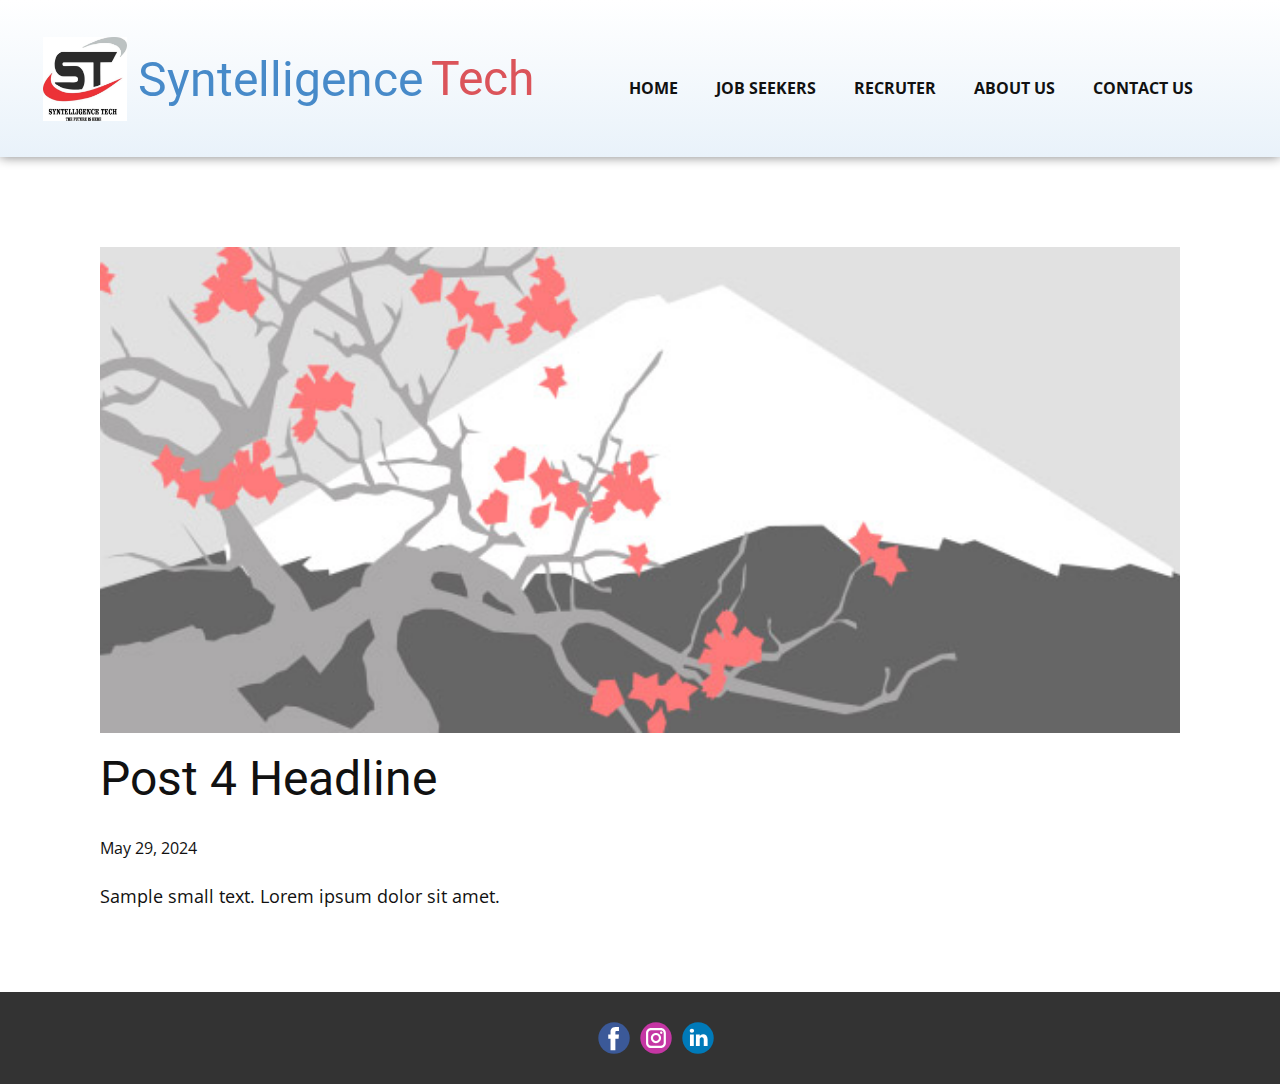
<file: blog/post-3.html>
<!DOCTYPE html>
<html style="font-size: 16px;" lang="en"><head>
    <meta name="viewport" content="width=device-width, initial-scale=1.0">
    <meta charset="utf-8">
    <meta name="keywords" content="Post 1 Headline">
    <meta name="description" content="">
    <title>Post 4 Headline</title>
    <link rel="stylesheet" href="../nicepage.css" media="screen">
<link rel="stylesheet" href="../Post-Template.css" media="screen">
    <script class="u-script" type="text/javascript" src="../jquery.js" defer=""></script>
    <script class="u-script" type="text/javascript" src="../nicepage.js" defer=""></script>
    <meta name="generator" content="Nicepage 6.10.5, nicepage.com">
    <link id="u-theme-google-font" rel="stylesheet" href="https://fonts.googleapis.com/css?family=Roboto:100,100i,300,300i,400,400i,500,500i,700,700i,900,900i|Open+Sans:300,300i,400,400i,500,500i,600,600i,700,700i,800,800i">
    
    
    
    <script type="application/ld+json">{
		"@context": "http://schema.org",
		"@type": "Organization",
		"name": "",
		"logo": "images/IMG-20240601-WA0000.jpg",
		"sameAs": [
				"https://www.facebook.com/people/Syntelligence-Tech/100091781185091/",
				"https://www.instagram.com/im_satish_pawale/",
				"https://www.linkedin.com/company/syntelligence-tech/"
		]
}</script>
    <meta name="theme-color" content="#478ac9">
  <meta data-intl-tel-input-cdn-path="intlTelInput/"></head>
  <body data-path-to-root="./" data-include-products="false" class="u-body u-xl-mode" data-lang="en"><header class="u-box-shadow u-clearfix u-gradient u-header u-header" id="sec-6d5a"><div class="u-clearfix u-sheet u-sheet-1">
        <h2 class="infinite u-text u-text-default-lg u-text-default-md u-text-default-xl u-text-palette-2-base u-text-1" data-animation-name="pulse" data-animation-duration="4000" data-animation-delay="0" data-animation-direction="">Tech</h2>
        <h2 class="infinite u-text u-text-default u-text-palette-1-base u-text-2" data-animation-name="pulse" data-animation-duration="4000" data-animation-delay="0" data-animation-direction="">Syntelligence</h2>
        <nav class="u-menu u-menu-one-level u-offcanvas u-menu-1">
          <div class="menu-collapse" style="font-size: 1rem; letter-spacing: 0px; text-transform: uppercase; font-weight: 700;">
            <a class="u-button-style u-custom-active-border-color u-custom-border u-custom-border-color u-custom-borders u-custom-hover-border-color u-custom-left-right-menu-spacing u-custom-padding-bottom u-custom-text-active-color u-custom-text-color u-custom-text-hover-color u-custom-top-bottom-menu-spacing u-nav-link u-text-active-palette-1-base u-text-hover-palette-2-base" href="#" style="padding: 12px 0px; font-size: calc(1em + 24px);">
              <svg class="u-svg-link" viewBox="0 0 24 24"><use xlink:href="#menu-hamburger"></use></svg>
              <svg class="u-svg-content" version="1.1" id="menu-hamburger" viewBox="0 0 16 16" x="0px" y="0px" xmlns:xlink="http://www.w3.org/1999/xlink" xmlns="http://www.w3.org/2000/svg"><g><rect y="1" width="16" height="2"></rect><rect y="7" width="16" height="2"></rect><rect y="13" width="16" height="2"></rect>
</g></svg>
            </a>
          </div>
          <div class="u-custom-menu u-nav-container">
            <ul class="u-nav u-spacing-2 u-unstyled u-nav-1"><li class="u-nav-item"><a class="u-border-2 u-border-active-palette-1-base u-border-hover-palette-1-light-1 u-button-style u-nav-link u-text-active-palette-3-dark-3 u-text-hover-black" href="../Home.html" style="padding: 16px;">Home</a>
</li><li class="u-nav-item"><a class="u-border-2 u-border-active-palette-1-base u-border-hover-palette-1-light-1 u-button-style u-nav-link u-text-active-palette-3-dark-3 u-text-hover-black" href="../Page-1.html" style="padding: 16px;">Job Seekers</a>
</li><li class="u-nav-item"><a class="u-border-2 u-border-active-palette-1-base u-border-hover-palette-1-light-1 u-button-style u-nav-link u-text-active-palette-3-dark-3 u-text-hover-black" href="../Page-2.html" style="padding: 16px;">Recruter</a>
</li><li class="u-nav-item"><a class="u-border-2 u-border-active-palette-1-base u-border-hover-palette-1-light-1 u-button-style u-nav-link u-text-active-palette-3-dark-3 u-text-hover-black" href="../About.html" style="padding: 16px;">About Us</a>
</li><li class="u-nav-item"><a class="u-border-2 u-border-active-palette-1-base u-border-hover-palette-1-light-1 u-button-style u-nav-link u-text-active-palette-3-dark-3 u-text-hover-black" href="../Contact.html" rel="nofollow" style="padding: 16px;">Contact Us</a>
</li></ul>
          </div>
          <div class="u-custom-menu u-nav-container-collapse">
            <div class="u-black u-container-style u-inner-container-layout u-opacity u-opacity-95 u-sidenav">
              <div class="u-inner-container-layout u-sidenav-overflow">
                <div class="u-menu-close"></div>
                <ul class="u-align-center u-nav u-popupmenu-items u-unstyled u-nav-2"><li class="u-nav-item"><a class="u-button-style u-nav-link" href="../Home.html">Home</a>
</li><li class="u-nav-item"><a class="u-button-style u-nav-link" href="../Page-1.html">Job Seekers</a>
</li><li class="u-nav-item"><a class="u-button-style u-nav-link" href="../Page-2.html">Recruter</a>
</li><li class="u-nav-item"><a class="u-button-style u-nav-link" href="../About.html">About Us</a>
</li><li class="u-nav-item"><a class="u-button-style u-nav-link" href="../Contact.html" rel="nofollow">Contact Us</a>
</li></ul>
              </div>
            </div>
            <div class="u-black u-menu-overlay u-opacity u-opacity-70"></div>
          </div>
        </nav>
        <a href="#" class="infinite u-image u-logo u-image-1" data-image-width="640" data-image-height="640" data-animation-name="pulse" data-animation-duration="4000" data-animation-delay="0" data-animation-direction="">
          <img src="../images/IMG-20240601-WA0000.jpg" class="u-logo-image u-logo-image-1">
        </a>
      </div></header>
    <section class="u-align-center u-clearfix u-section-1" id="sec-4c81">
      <div class="u-clearfix u-sheet u-valign-middle-md u-valign-middle-sm u-valign-middle-xs u-sheet-1"><!--post_details--><!--post_details_options_json--><!--{"source":""}--><!--/post_details_options_json--><!--blog_post-->
        <div class="u-container-style u-expanded-width u-post-details u-post-details-1">
          <div class="u-container-layout u-valign-middle u-container-layout-1"><!--blog_post_image-->
            <img alt="" class="u-blog-control u-expanded-width u-image u-image-default u-image-1" src="../images/0fd3416c.jpeg"><!--/blog_post_image--><!--blog_post_header-->
            <h2 class="u-blog-control u-text u-text-1">Post 4 Headline</h2><!--/blog_post_header--><!--blog_post_metadata-->
            <div class="u-blog-control u-metadata u-metadata-1"><!--blog_post_metadata_date-->
              <span class="u-meta-date u-meta-icon">May 29, 2024</span><!--/blog_post_metadata_date--><!--blog_post_metadata_category-->
              <!--/blog_post_metadata_category--><!--blog_post_metadata_comments-->
              <!--/blog_post_metadata_comments-->
            </div><!--/blog_post_metadata--><!--blog_post_content-->
            <div class="u-align-justify u-blog-control u-post-content u-text u-text-2 fr-view">
  Sample small text. Lorem ipsum dolor sit amet.
  </div><!--/blog_post_content-->
          </div>
        </div><!--/blog_post--><!--/post_details-->
      </div>
    </section>
    
    
    
    <footer class="u-clearfix u-footer u-grey-80" id="sec-daa3"><div class="u-clearfix u-sheet u-valign-middle-xl u-sheet-1">
        <div class="u-align-left u-social-icons u-spacing-10 u-social-icons-1">
          <a class="u-social-url" title="facebook" target="_blank" href="https://www.facebook.com/people/Syntelligence-Tech/100091781185091/"><span class="u-icon u-social-facebook u-social-icon u-icon-1"><svg class="u-svg-link" preserveAspectRatio="xMidYMin slice" viewBox="0 0 112 112" style=""><use xlink:href="#svg-94d7"></use></svg><svg class="u-svg-content" viewBox="0 0 112 112" x="0" y="0" id="svg-94d7"><circle fill="currentColor" cx="56.1" cy="56.1" r="55"></circle><path fill="#FFFFFF" d="M73.5,31.6h-9.1c-1.4,0-3.6,0.8-3.6,3.9v8.5h12.6L72,58.3H60.8v40.8H43.9V58.3h-8V43.9h8v-9.2
      c0-6.7,3.1-17,17-17h12.5v13.9H73.5z"></path></svg></span>
          </a>
          <a class="u-social-url" title="instagram" target="_blank" href="https://www.instagram.com/im_satish_pawale/"><span class="u-icon u-social-icon u-social-instagram u-icon-2"><svg class="u-svg-link" preserveAspectRatio="xMidYMin slice" viewBox="0 0 112 112" style=""><use xlink:href="#svg-ca80"></use></svg><svg class="u-svg-content" viewBox="0 0 112 112" x="0" y="0" id="svg-ca80"><circle fill="currentColor" cx="56.1" cy="56.1" r="55"></circle><path fill="#FFFFFF" d="M55.9,38.2c-9.9,0-17.9,8-17.9,17.9C38,66,46,74,55.9,74c9.9,0,17.9-8,17.9-17.9C73.8,46.2,65.8,38.2,55.9,38.2
      z M55.9,66.4c-5.7,0-10.3-4.6-10.3-10.3c-0.1-5.7,4.6-10.3,10.3-10.3c5.7,0,10.3,4.6,10.3,10.3C66.2,61.8,61.6,66.4,55.9,66.4z"></path><path fill="#FFFFFF" d="M74.3,33.5c-2.3,0-4.2,1.9-4.2,4.2s1.9,4.2,4.2,4.2s4.2-1.9,4.2-4.2S76.6,33.5,74.3,33.5z"></path><path fill="#FFFFFF" d="M73.1,21.3H38.6c-9.7,0-17.5,7.9-17.5,17.5v34.5c0,9.7,7.9,17.6,17.5,17.6h34.5c9.7,0,17.5-7.9,17.5-17.5V38.8
      C90.6,29.1,82.7,21.3,73.1,21.3z M83,73.3c0,5.5-4.5,9.9-9.9,9.9H38.6c-5.5,0-9.9-4.5-9.9-9.9V38.8c0-5.5,4.5-9.9,9.9-9.9h34.5
      c5.5,0,9.9,4.5,9.9,9.9V73.3z"></path></svg></span>
          </a>
          <a class="u-social-url" title="linkedin" target="_blank" href="https://www.linkedin.com/company/syntelligence-tech/"><span class="u-icon u-social-icon u-social-linkedin u-icon-3"><svg class="u-svg-link" preserveAspectRatio="xMidYMin slice" viewBox="0 0 112 112" style=""><use xlink:href="#svg-c8f7"></use></svg><svg class="u-svg-content" viewBox="0 0 112 112" x="0" y="0" id="svg-c8f7"><circle fill="currentColor" cx="56.1" cy="56.1" r="55"></circle><path fill="#FFFFFF" d="M41.3,83.7H27.9V43.4h13.4V83.7z M34.6,37.9L34.6,37.9c-4.6,0-7.5-3.1-7.5-7c0-4,3-7,7.6-7s7.4,3,7.5,7
      C42.2,34.8,39.2,37.9,34.6,37.9z M89.6,83.7H76.2V62.2c0-5.4-1.9-9.1-6.8-9.1c-3.7,0-5.9,2.5-6.9,4.9c-0.4,0.9-0.4,2.1-0.4,3.3v22.5
      H48.7c0,0,0.2-36.5,0-40.3h13.4v5.7c1.8-2.7,5-6.7,12.1-6.7c8.8,0,15.4,5.8,15.4,18.1V83.7z"></path></svg></span>
          </a>
        </div>
      </div></footer>
    
  
</body></html>
</file>
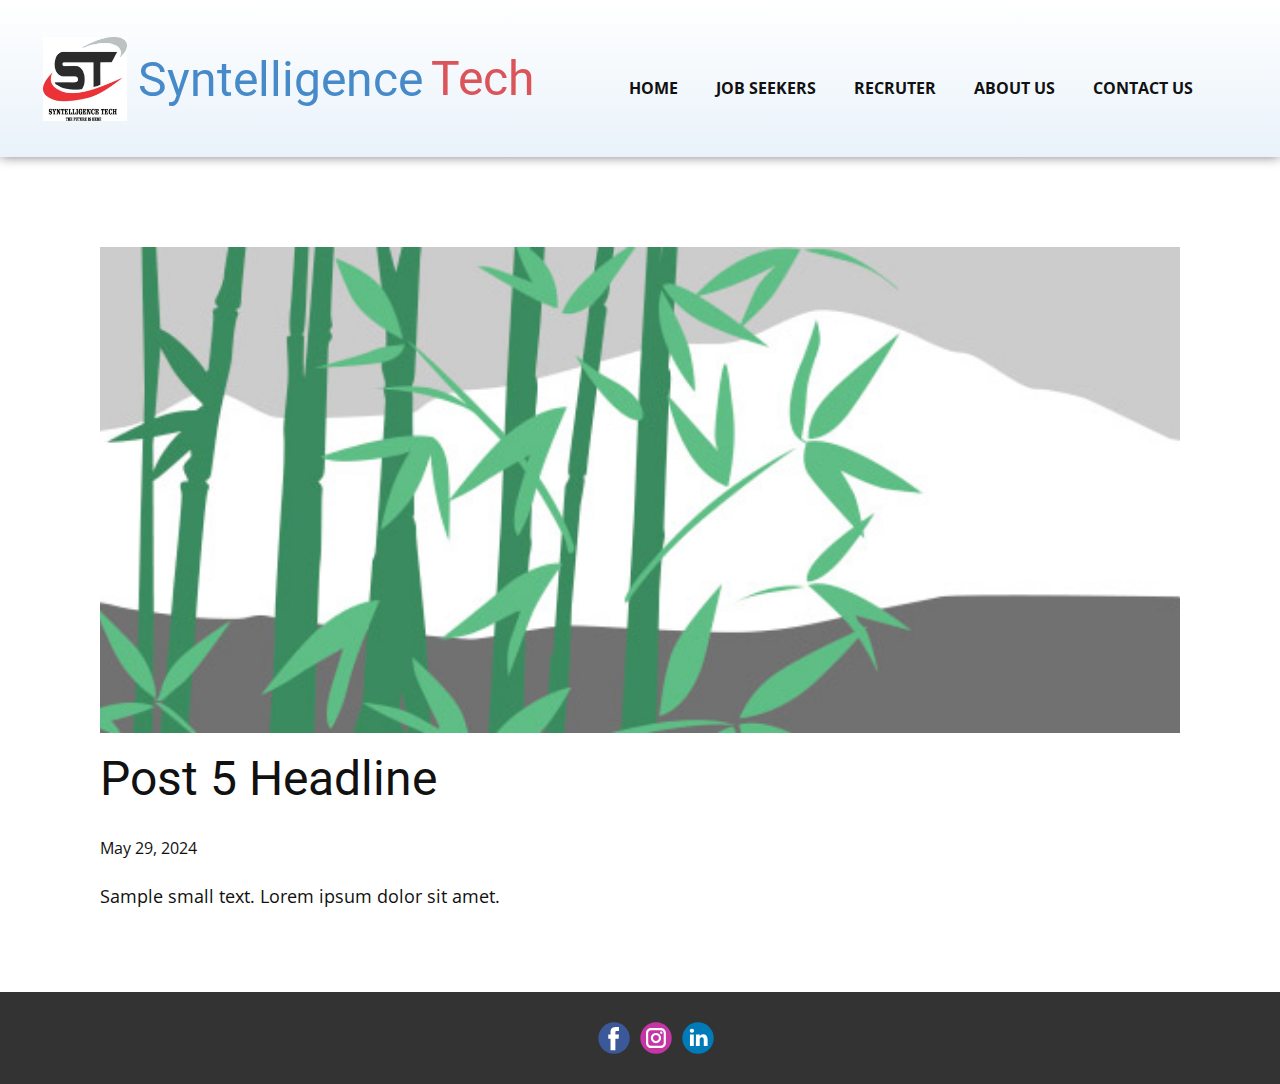
<file: blog/post-4.html>
<!DOCTYPE html>
<html style="font-size: 16px;" lang="en"><head>
    <meta name="viewport" content="width=device-width, initial-scale=1.0">
    <meta charset="utf-8">
    <meta name="keywords" content="Post 1 Headline">
    <meta name="description" content="">
    <title>Post 5 Headline</title>
    <link rel="stylesheet" href="../nicepage.css" media="screen">
<link rel="stylesheet" href="../Post-Template.css" media="screen">
    <script class="u-script" type="text/javascript" src="../jquery.js" defer=""></script>
    <script class="u-script" type="text/javascript" src="../nicepage.js" defer=""></script>
    <meta name="generator" content="Nicepage 6.10.5, nicepage.com">
    <link id="u-theme-google-font" rel="stylesheet" href="https://fonts.googleapis.com/css?family=Roboto:100,100i,300,300i,400,400i,500,500i,700,700i,900,900i|Open+Sans:300,300i,400,400i,500,500i,600,600i,700,700i,800,800i">
    
    
    
    <script type="application/ld+json">{
		"@context": "http://schema.org",
		"@type": "Organization",
		"name": "",
		"logo": "images/IMG-20240601-WA0000.jpg",
		"sameAs": [
				"https://www.facebook.com/people/Syntelligence-Tech/100091781185091/",
				"https://www.instagram.com/im_satish_pawale/",
				"https://www.linkedin.com/company/syntelligence-tech/"
		]
}</script>
    <meta name="theme-color" content="#478ac9">
  <meta data-intl-tel-input-cdn-path="intlTelInput/"></head>
  <body data-path-to-root="./" data-include-products="false" class="u-body u-xl-mode" data-lang="en"><header class="u-box-shadow u-clearfix u-gradient u-header u-header" id="sec-6d5a"><div class="u-clearfix u-sheet u-sheet-1">
        <h2 class="infinite u-text u-text-default-lg u-text-default-md u-text-default-xl u-text-palette-2-base u-text-1" data-animation-name="pulse" data-animation-duration="4000" data-animation-delay="0" data-animation-direction="">Tech</h2>
        <h2 class="infinite u-text u-text-default u-text-palette-1-base u-text-2" data-animation-name="pulse" data-animation-duration="4000" data-animation-delay="0" data-animation-direction="">Syntelligence</h2>
        <nav class="u-menu u-menu-one-level u-offcanvas u-menu-1">
          <div class="menu-collapse" style="font-size: 1rem; letter-spacing: 0px; text-transform: uppercase; font-weight: 700;">
            <a class="u-button-style u-custom-active-border-color u-custom-border u-custom-border-color u-custom-borders u-custom-hover-border-color u-custom-left-right-menu-spacing u-custom-padding-bottom u-custom-text-active-color u-custom-text-color u-custom-text-hover-color u-custom-top-bottom-menu-spacing u-nav-link u-text-active-palette-1-base u-text-hover-palette-2-base" href="#" style="padding: 12px 0px; font-size: calc(1em + 24px);">
              <svg class="u-svg-link" viewBox="0 0 24 24"><use xlink:href="#menu-hamburger"></use></svg>
              <svg class="u-svg-content" version="1.1" id="menu-hamburger" viewBox="0 0 16 16" x="0px" y="0px" xmlns:xlink="http://www.w3.org/1999/xlink" xmlns="http://www.w3.org/2000/svg"><g><rect y="1" width="16" height="2"></rect><rect y="7" width="16" height="2"></rect><rect y="13" width="16" height="2"></rect>
</g></svg>
            </a>
          </div>
          <div class="u-custom-menu u-nav-container">
            <ul class="u-nav u-spacing-2 u-unstyled u-nav-1"><li class="u-nav-item"><a class="u-border-2 u-border-active-palette-1-base u-border-hover-palette-1-light-1 u-button-style u-nav-link u-text-active-palette-3-dark-3 u-text-hover-black" href="../Home.html" style="padding: 16px;">Home</a>
</li><li class="u-nav-item"><a class="u-border-2 u-border-active-palette-1-base u-border-hover-palette-1-light-1 u-button-style u-nav-link u-text-active-palette-3-dark-3 u-text-hover-black" href="../Page-1.html" style="padding: 16px;">Job Seekers</a>
</li><li class="u-nav-item"><a class="u-border-2 u-border-active-palette-1-base u-border-hover-palette-1-light-1 u-button-style u-nav-link u-text-active-palette-3-dark-3 u-text-hover-black" href="../Page-2.html" style="padding: 16px;">Recruter</a>
</li><li class="u-nav-item"><a class="u-border-2 u-border-active-palette-1-base u-border-hover-palette-1-light-1 u-button-style u-nav-link u-text-active-palette-3-dark-3 u-text-hover-black" href="../About.html" style="padding: 16px;">About Us</a>
</li><li class="u-nav-item"><a class="u-border-2 u-border-active-palette-1-base u-border-hover-palette-1-light-1 u-button-style u-nav-link u-text-active-palette-3-dark-3 u-text-hover-black" href="../Contact.html" rel="nofollow" style="padding: 16px;">Contact Us</a>
</li></ul>
          </div>
          <div class="u-custom-menu u-nav-container-collapse">
            <div class="u-black u-container-style u-inner-container-layout u-opacity u-opacity-95 u-sidenav">
              <div class="u-inner-container-layout u-sidenav-overflow">
                <div class="u-menu-close"></div>
                <ul class="u-align-center u-nav u-popupmenu-items u-unstyled u-nav-2"><li class="u-nav-item"><a class="u-button-style u-nav-link" href="../Home.html">Home</a>
</li><li class="u-nav-item"><a class="u-button-style u-nav-link" href="../Page-1.html">Job Seekers</a>
</li><li class="u-nav-item"><a class="u-button-style u-nav-link" href="../Page-2.html">Recruter</a>
</li><li class="u-nav-item"><a class="u-button-style u-nav-link" href="../About.html">About Us</a>
</li><li class="u-nav-item"><a class="u-button-style u-nav-link" href="../Contact.html" rel="nofollow">Contact Us</a>
</li></ul>
              </div>
            </div>
            <div class="u-black u-menu-overlay u-opacity u-opacity-70"></div>
          </div>
        </nav>
        <a href="#" class="infinite u-image u-logo u-image-1" data-image-width="640" data-image-height="640" data-animation-name="pulse" data-animation-duration="4000" data-animation-delay="0" data-animation-direction="">
          <img src="../images/IMG-20240601-WA0000.jpg" class="u-logo-image u-logo-image-1">
        </a>
      </div></header>
    <section class="u-align-center u-clearfix u-section-1" id="sec-4c81">
      <div class="u-clearfix u-sheet u-valign-middle-md u-valign-middle-sm u-valign-middle-xs u-sheet-1"><!--post_details--><!--post_details_options_json--><!--{"source":""}--><!--/post_details_options_json--><!--blog_post-->
        <div class="u-container-style u-expanded-width u-post-details u-post-details-1">
          <div class="u-container-layout u-valign-middle u-container-layout-1"><!--blog_post_image-->
            <img alt="" class="u-blog-control u-expanded-width u-image u-image-default u-image-1" src="../images/68f64b9d.jpeg"><!--/blog_post_image--><!--blog_post_header-->
            <h2 class="u-blog-control u-text u-text-1">Post 5 Headline</h2><!--/blog_post_header--><!--blog_post_metadata-->
            <div class="u-blog-control u-metadata u-metadata-1"><!--blog_post_metadata_date-->
              <span class="u-meta-date u-meta-icon">May 29, 2024</span><!--/blog_post_metadata_date--><!--blog_post_metadata_category-->
              <!--/blog_post_metadata_category--><!--blog_post_metadata_comments-->
              <!--/blog_post_metadata_comments-->
            </div><!--/blog_post_metadata--><!--blog_post_content-->
            <div class="u-align-justify u-blog-control u-post-content u-text u-text-2 fr-view">
  Sample small text. Lorem ipsum dolor sit amet.
  </div><!--/blog_post_content-->
          </div>
        </div><!--/blog_post--><!--/post_details-->
      </div>
    </section>
    
    
    
    <footer class="u-clearfix u-footer u-grey-80" id="sec-daa3"><div class="u-clearfix u-sheet u-valign-middle-xl u-sheet-1">
        <div class="u-align-left u-social-icons u-spacing-10 u-social-icons-1">
          <a class="u-social-url" title="facebook" target="_blank" href="https://www.facebook.com/people/Syntelligence-Tech/100091781185091/"><span class="u-icon u-social-facebook u-social-icon u-icon-1"><svg class="u-svg-link" preserveAspectRatio="xMidYMin slice" viewBox="0 0 112 112" style=""><use xlink:href="#svg-94d7"></use></svg><svg class="u-svg-content" viewBox="0 0 112 112" x="0" y="0" id="svg-94d7"><circle fill="currentColor" cx="56.1" cy="56.1" r="55"></circle><path fill="#FFFFFF" d="M73.5,31.6h-9.1c-1.4,0-3.6,0.8-3.6,3.9v8.5h12.6L72,58.3H60.8v40.8H43.9V58.3h-8V43.9h8v-9.2
      c0-6.7,3.1-17,17-17h12.5v13.9H73.5z"></path></svg></span>
          </a>
          <a class="u-social-url" title="instagram" target="_blank" href="https://www.instagram.com/im_satish_pawale/"><span class="u-icon u-social-icon u-social-instagram u-icon-2"><svg class="u-svg-link" preserveAspectRatio="xMidYMin slice" viewBox="0 0 112 112" style=""><use xlink:href="#svg-ca80"></use></svg><svg class="u-svg-content" viewBox="0 0 112 112" x="0" y="0" id="svg-ca80"><circle fill="currentColor" cx="56.1" cy="56.1" r="55"></circle><path fill="#FFFFFF" d="M55.9,38.2c-9.9,0-17.9,8-17.9,17.9C38,66,46,74,55.9,74c9.9,0,17.9-8,17.9-17.9C73.8,46.2,65.8,38.2,55.9,38.2
      z M55.9,66.4c-5.7,0-10.3-4.6-10.3-10.3c-0.1-5.7,4.6-10.3,10.3-10.3c5.7,0,10.3,4.6,10.3,10.3C66.2,61.8,61.6,66.4,55.9,66.4z"></path><path fill="#FFFFFF" d="M74.3,33.5c-2.3,0-4.2,1.9-4.2,4.2s1.9,4.2,4.2,4.2s4.2-1.9,4.2-4.2S76.6,33.5,74.3,33.5z"></path><path fill="#FFFFFF" d="M73.1,21.3H38.6c-9.7,0-17.5,7.9-17.5,17.5v34.5c0,9.7,7.9,17.6,17.5,17.6h34.5c9.7,0,17.5-7.9,17.5-17.5V38.8
      C90.6,29.1,82.7,21.3,73.1,21.3z M83,73.3c0,5.5-4.5,9.9-9.9,9.9H38.6c-5.5,0-9.9-4.5-9.9-9.9V38.8c0-5.5,4.5-9.9,9.9-9.9h34.5
      c5.5,0,9.9,4.5,9.9,9.9V73.3z"></path></svg></span>
          </a>
          <a class="u-social-url" title="linkedin" target="_blank" href="https://www.linkedin.com/company/syntelligence-tech/"><span class="u-icon u-social-icon u-social-linkedin u-icon-3"><svg class="u-svg-link" preserveAspectRatio="xMidYMin slice" viewBox="0 0 112 112" style=""><use xlink:href="#svg-c8f7"></use></svg><svg class="u-svg-content" viewBox="0 0 112 112" x="0" y="0" id="svg-c8f7"><circle fill="currentColor" cx="56.1" cy="56.1" r="55"></circle><path fill="#FFFFFF" d="M41.3,83.7H27.9V43.4h13.4V83.7z M34.6,37.9L34.6,37.9c-4.6,0-7.5-3.1-7.5-7c0-4,3-7,7.6-7s7.4,3,7.5,7
      C42.2,34.8,39.2,37.9,34.6,37.9z M89.6,83.7H76.2V62.2c0-5.4-1.9-9.1-6.8-9.1c-3.7,0-5.9,2.5-6.9,4.9c-0.4,0.9-0.4,2.1-0.4,3.3v22.5
      H48.7c0,0,0.2-36.5,0-40.3h13.4v5.7c1.8-2.7,5-6.7,12.1-6.7c8.8,0,15.4,5.8,15.4,18.1V83.7z"></path></svg></span>
          </a>
        </div>
      </div></footer>
    
  
</body></html>
</file>
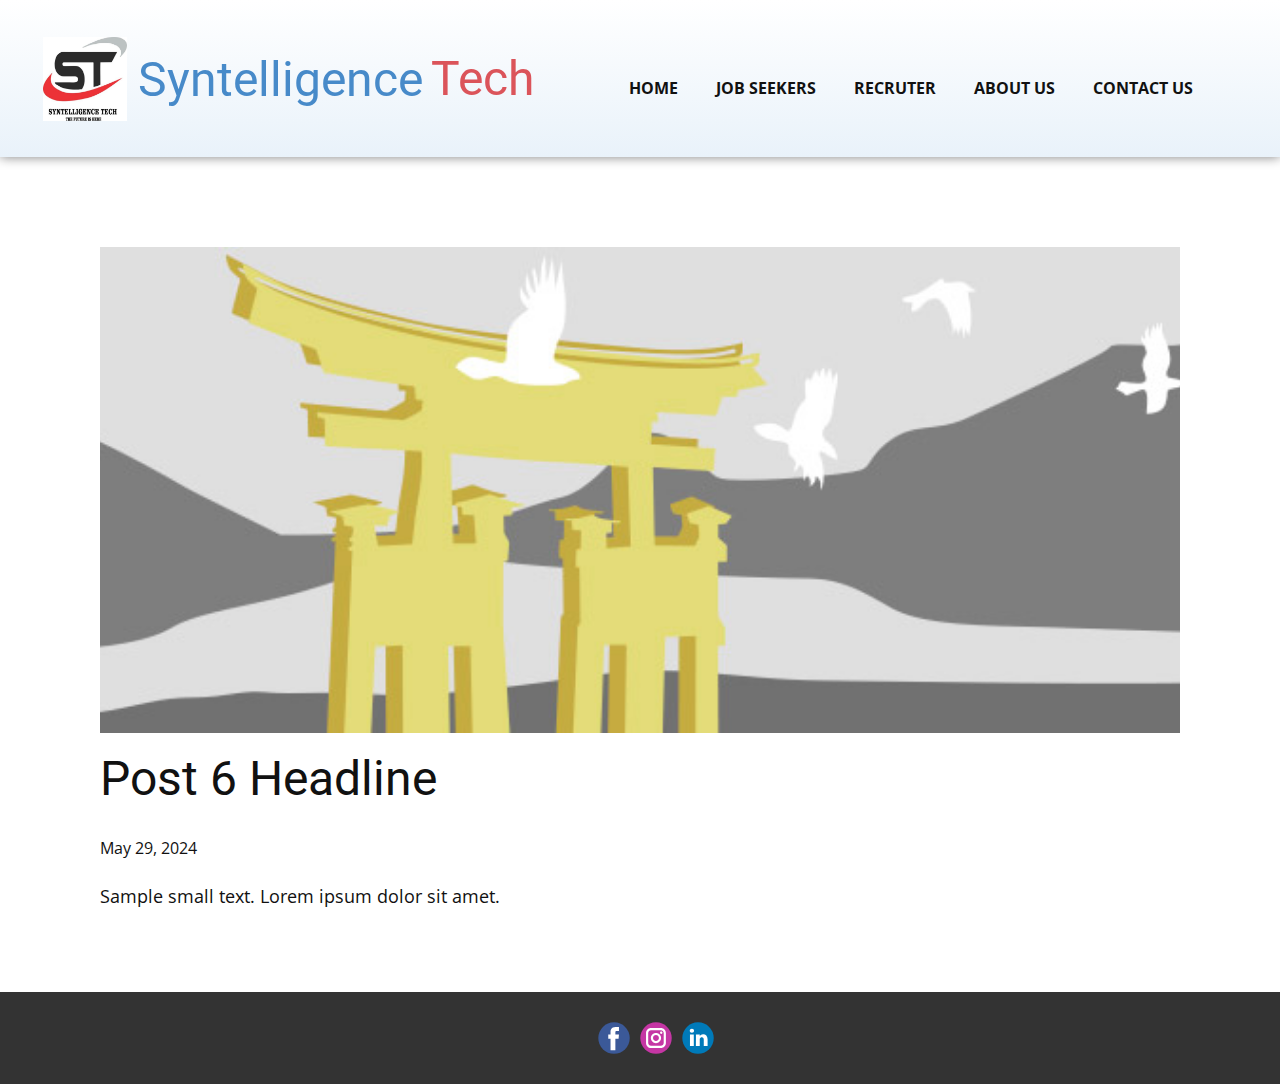
<file: blog/post-5.html>
<!DOCTYPE html>
<html style="font-size: 16px;" lang="en"><head>
    <meta name="viewport" content="width=device-width, initial-scale=1.0">
    <meta charset="utf-8">
    <meta name="keywords" content="Post 1 Headline">
    <meta name="description" content="">
    <title>Post 6 Headline</title>
    <link rel="stylesheet" href="../nicepage.css" media="screen">
<link rel="stylesheet" href="../Post-Template.css" media="screen">
    <script class="u-script" type="text/javascript" src="../jquery.js" defer=""></script>
    <script class="u-script" type="text/javascript" src="../nicepage.js" defer=""></script>
    <meta name="generator" content="Nicepage 6.10.5, nicepage.com">
    <link id="u-theme-google-font" rel="stylesheet" href="https://fonts.googleapis.com/css?family=Roboto:100,100i,300,300i,400,400i,500,500i,700,700i,900,900i|Open+Sans:300,300i,400,400i,500,500i,600,600i,700,700i,800,800i">
    
    
    
    <script type="application/ld+json">{
		"@context": "http://schema.org",
		"@type": "Organization",
		"name": "",
		"logo": "images/IMG-20240601-WA0000.jpg",
		"sameAs": [
				"https://www.facebook.com/people/Syntelligence-Tech/100091781185091/",
				"https://www.instagram.com/im_satish_pawale/",
				"https://www.linkedin.com/company/syntelligence-tech/"
		]
}</script>
    <meta name="theme-color" content="#478ac9">
  <meta data-intl-tel-input-cdn-path="intlTelInput/"></head>
  <body data-path-to-root="./" data-include-products="false" class="u-body u-xl-mode" data-lang="en"><header class="u-box-shadow u-clearfix u-gradient u-header u-header" id="sec-6d5a"><div class="u-clearfix u-sheet u-sheet-1">
        <h2 class="infinite u-text u-text-default-lg u-text-default-md u-text-default-xl u-text-palette-2-base u-text-1" data-animation-name="pulse" data-animation-duration="4000" data-animation-delay="0" data-animation-direction="">Tech</h2>
        <h2 class="infinite u-text u-text-default u-text-palette-1-base u-text-2" data-animation-name="pulse" data-animation-duration="4000" data-animation-delay="0" data-animation-direction="">Syntelligence</h2>
        <nav class="u-menu u-menu-one-level u-offcanvas u-menu-1">
          <div class="menu-collapse" style="font-size: 1rem; letter-spacing: 0px; text-transform: uppercase; font-weight: 700;">
            <a class="u-button-style u-custom-active-border-color u-custom-border u-custom-border-color u-custom-borders u-custom-hover-border-color u-custom-left-right-menu-spacing u-custom-padding-bottom u-custom-text-active-color u-custom-text-color u-custom-text-hover-color u-custom-top-bottom-menu-spacing u-nav-link u-text-active-palette-1-base u-text-hover-palette-2-base" href="#" style="padding: 12px 0px; font-size: calc(1em + 24px);">
              <svg class="u-svg-link" viewBox="0 0 24 24"><use xlink:href="#menu-hamburger"></use></svg>
              <svg class="u-svg-content" version="1.1" id="menu-hamburger" viewBox="0 0 16 16" x="0px" y="0px" xmlns:xlink="http://www.w3.org/1999/xlink" xmlns="http://www.w3.org/2000/svg"><g><rect y="1" width="16" height="2"></rect><rect y="7" width="16" height="2"></rect><rect y="13" width="16" height="2"></rect>
</g></svg>
            </a>
          </div>
          <div class="u-custom-menu u-nav-container">
            <ul class="u-nav u-spacing-2 u-unstyled u-nav-1"><li class="u-nav-item"><a class="u-border-2 u-border-active-palette-1-base u-border-hover-palette-1-light-1 u-button-style u-nav-link u-text-active-palette-3-dark-3 u-text-hover-black" href="../Home.html" style="padding: 16px;">Home</a>
</li><li class="u-nav-item"><a class="u-border-2 u-border-active-palette-1-base u-border-hover-palette-1-light-1 u-button-style u-nav-link u-text-active-palette-3-dark-3 u-text-hover-black" href="../Page-1.html" style="padding: 16px;">Job Seekers</a>
</li><li class="u-nav-item"><a class="u-border-2 u-border-active-palette-1-base u-border-hover-palette-1-light-1 u-button-style u-nav-link u-text-active-palette-3-dark-3 u-text-hover-black" href="../Page-2.html" style="padding: 16px;">Recruter</a>
</li><li class="u-nav-item"><a class="u-border-2 u-border-active-palette-1-base u-border-hover-palette-1-light-1 u-button-style u-nav-link u-text-active-palette-3-dark-3 u-text-hover-black" href="../About.html" style="padding: 16px;">About Us</a>
</li><li class="u-nav-item"><a class="u-border-2 u-border-active-palette-1-base u-border-hover-palette-1-light-1 u-button-style u-nav-link u-text-active-palette-3-dark-3 u-text-hover-black" href="../Contact.html" rel="nofollow" style="padding: 16px;">Contact Us</a>
</li></ul>
          </div>
          <div class="u-custom-menu u-nav-container-collapse">
            <div class="u-black u-container-style u-inner-container-layout u-opacity u-opacity-95 u-sidenav">
              <div class="u-inner-container-layout u-sidenav-overflow">
                <div class="u-menu-close"></div>
                <ul class="u-align-center u-nav u-popupmenu-items u-unstyled u-nav-2"><li class="u-nav-item"><a class="u-button-style u-nav-link" href="../Home.html">Home</a>
</li><li class="u-nav-item"><a class="u-button-style u-nav-link" href="../Page-1.html">Job Seekers</a>
</li><li class="u-nav-item"><a class="u-button-style u-nav-link" href="../Page-2.html">Recruter</a>
</li><li class="u-nav-item"><a class="u-button-style u-nav-link" href="../About.html">About Us</a>
</li><li class="u-nav-item"><a class="u-button-style u-nav-link" href="../Contact.html" rel="nofollow">Contact Us</a>
</li></ul>
              </div>
            </div>
            <div class="u-black u-menu-overlay u-opacity u-opacity-70"></div>
          </div>
        </nav>
        <a href="#" class="infinite u-image u-logo u-image-1" data-image-width="640" data-image-height="640" data-animation-name="pulse" data-animation-duration="4000" data-animation-delay="0" data-animation-direction="">
          <img src="../images/IMG-20240601-WA0000.jpg" class="u-logo-image u-logo-image-1">
        </a>
      </div></header>
    <section class="u-align-center u-clearfix u-section-1" id="sec-4c81">
      <div class="u-clearfix u-sheet u-valign-middle-md u-valign-middle-sm u-valign-middle-xs u-sheet-1"><!--post_details--><!--post_details_options_json--><!--{"source":""}--><!--/post_details_options_json--><!--blog_post-->
        <div class="u-container-style u-expanded-width u-post-details u-post-details-1">
          <div class="u-container-layout u-valign-middle u-container-layout-1"><!--blog_post_image-->
            <img alt="" class="u-blog-control u-expanded-width u-image u-image-default u-image-1" src="../images/8ad73f3c.jpeg"><!--/blog_post_image--><!--blog_post_header-->
            <h2 class="u-blog-control u-text u-text-1">Post 6 Headline</h2><!--/blog_post_header--><!--blog_post_metadata-->
            <div class="u-blog-control u-metadata u-metadata-1"><!--blog_post_metadata_date-->
              <span class="u-meta-date u-meta-icon">May 29, 2024</span><!--/blog_post_metadata_date--><!--blog_post_metadata_category-->
              <!--/blog_post_metadata_category--><!--blog_post_metadata_comments-->
              <!--/blog_post_metadata_comments-->
            </div><!--/blog_post_metadata--><!--blog_post_content-->
            <div class="u-align-justify u-blog-control u-post-content u-text u-text-2 fr-view">
  Sample small text. Lorem ipsum dolor sit amet.
  </div><!--/blog_post_content-->
          </div>
        </div><!--/blog_post--><!--/post_details-->
      </div>
    </section>
    
    
    
    <footer class="u-clearfix u-footer u-grey-80" id="sec-daa3"><div class="u-clearfix u-sheet u-valign-middle-xl u-sheet-1">
        <div class="u-align-left u-social-icons u-spacing-10 u-social-icons-1">
          <a class="u-social-url" title="facebook" target="_blank" href="https://www.facebook.com/people/Syntelligence-Tech/100091781185091/"><span class="u-icon u-social-facebook u-social-icon u-icon-1"><svg class="u-svg-link" preserveAspectRatio="xMidYMin slice" viewBox="0 0 112 112" style=""><use xlink:href="#svg-94d7"></use></svg><svg class="u-svg-content" viewBox="0 0 112 112" x="0" y="0" id="svg-94d7"><circle fill="currentColor" cx="56.1" cy="56.1" r="55"></circle><path fill="#FFFFFF" d="M73.5,31.6h-9.1c-1.4,0-3.6,0.8-3.6,3.9v8.5h12.6L72,58.3H60.8v40.8H43.9V58.3h-8V43.9h8v-9.2
      c0-6.7,3.1-17,17-17h12.5v13.9H73.5z"></path></svg></span>
          </a>
          <a class="u-social-url" title="instagram" target="_blank" href="https://www.instagram.com/im_satish_pawale/"><span class="u-icon u-social-icon u-social-instagram u-icon-2"><svg class="u-svg-link" preserveAspectRatio="xMidYMin slice" viewBox="0 0 112 112" style=""><use xlink:href="#svg-ca80"></use></svg><svg class="u-svg-content" viewBox="0 0 112 112" x="0" y="0" id="svg-ca80"><circle fill="currentColor" cx="56.1" cy="56.1" r="55"></circle><path fill="#FFFFFF" d="M55.9,38.2c-9.9,0-17.9,8-17.9,17.9C38,66,46,74,55.9,74c9.9,0,17.9-8,17.9-17.9C73.8,46.2,65.8,38.2,55.9,38.2
      z M55.9,66.4c-5.7,0-10.3-4.6-10.3-10.3c-0.1-5.7,4.6-10.3,10.3-10.3c5.7,0,10.3,4.6,10.3,10.3C66.2,61.8,61.6,66.4,55.9,66.4z"></path><path fill="#FFFFFF" d="M74.3,33.5c-2.3,0-4.2,1.9-4.2,4.2s1.9,4.2,4.2,4.2s4.2-1.9,4.2-4.2S76.6,33.5,74.3,33.5z"></path><path fill="#FFFFFF" d="M73.1,21.3H38.6c-9.7,0-17.5,7.9-17.5,17.5v34.5c0,9.7,7.9,17.6,17.5,17.6h34.5c9.7,0,17.5-7.9,17.5-17.5V38.8
      C90.6,29.1,82.7,21.3,73.1,21.3z M83,73.3c0,5.5-4.5,9.9-9.9,9.9H38.6c-5.5,0-9.9-4.5-9.9-9.9V38.8c0-5.5,4.5-9.9,9.9-9.9h34.5
      c5.5,0,9.9,4.5,9.9,9.9V73.3z"></path></svg></span>
          </a>
          <a class="u-social-url" title="linkedin" target="_blank" href="https://www.linkedin.com/company/syntelligence-tech/"><span class="u-icon u-social-icon u-social-linkedin u-icon-3"><svg class="u-svg-link" preserveAspectRatio="xMidYMin slice" viewBox="0 0 112 112" style=""><use xlink:href="#svg-c8f7"></use></svg><svg class="u-svg-content" viewBox="0 0 112 112" x="0" y="0" id="svg-c8f7"><circle fill="currentColor" cx="56.1" cy="56.1" r="55"></circle><path fill="#FFFFFF" d="M41.3,83.7H27.9V43.4h13.4V83.7z M34.6,37.9L34.6,37.9c-4.6,0-7.5-3.1-7.5-7c0-4,3-7,7.6-7s7.4,3,7.5,7
      C42.2,34.8,39.2,37.9,34.6,37.9z M89.6,83.7H76.2V62.2c0-5.4-1.9-9.1-6.8-9.1c-3.7,0-5.9,2.5-6.9,4.9c-0.4,0.9-0.4,2.1-0.4,3.3v22.5
      H48.7c0,0,0.2-36.5,0-40.3h13.4v5.7c1.8-2.7,5-6.7,12.1-6.7c8.8,0,15.4,5.8,15.4,18.1V83.7z"></path></svg></span>
          </a>
        </div>
      </div></footer>
    
  
</body></html>
</file>
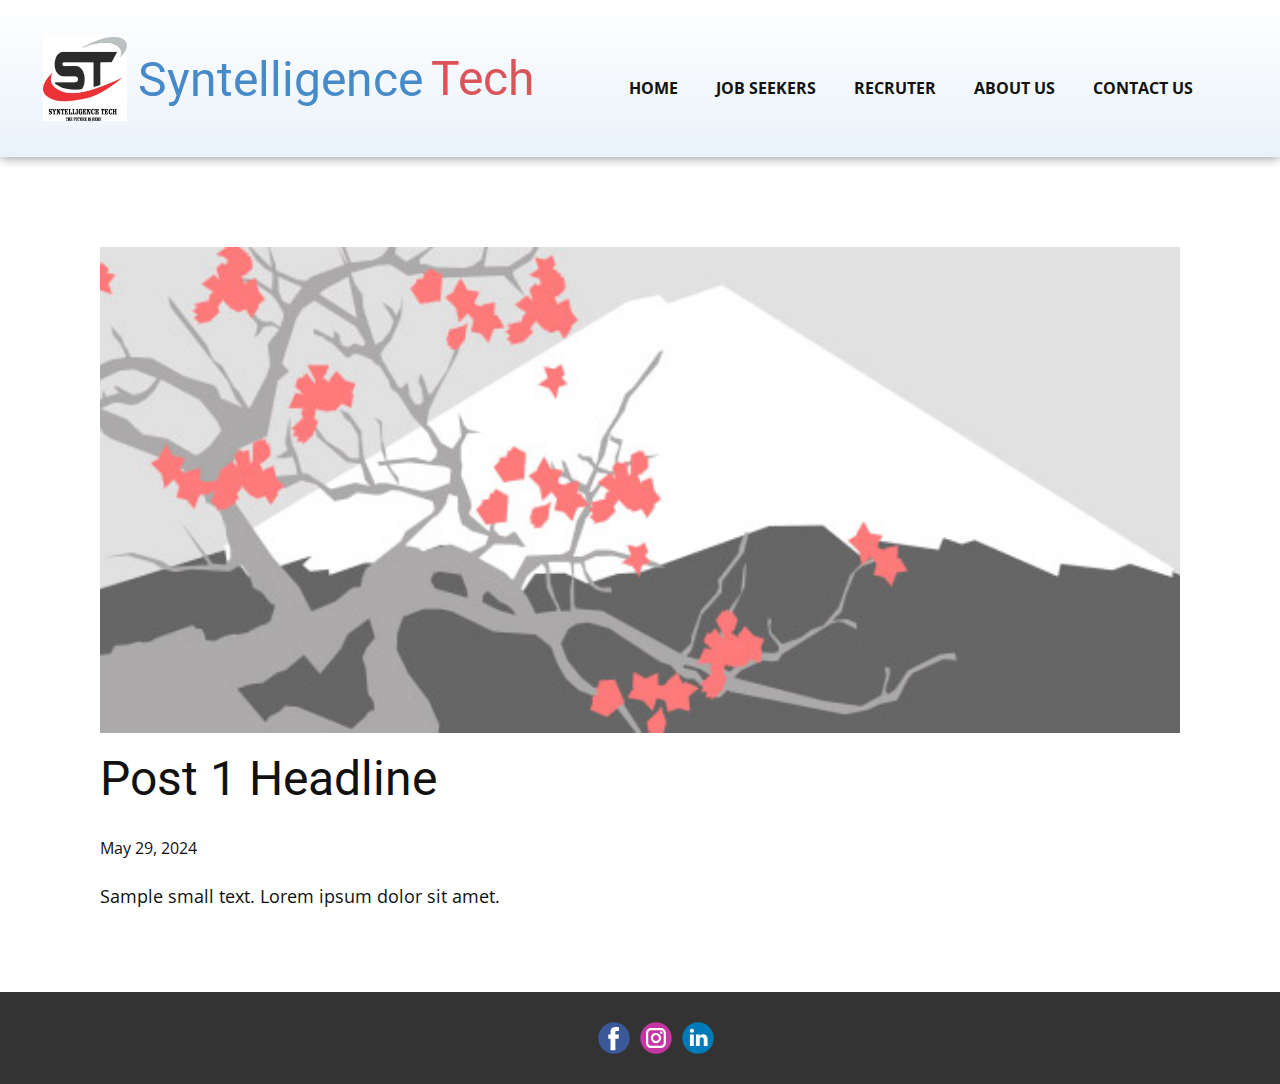
<file: blog/post.html>
<!DOCTYPE html>
<html style="font-size: 16px;" lang="en"><head>
    <meta name="viewport" content="width=device-width, initial-scale=1.0">
    <meta charset="utf-8">
    <meta name="keywords" content="Post 1 Headline">
    <meta name="description" content="">
    <title>Post 1 Headline</title>
    <link rel="stylesheet" href="../nicepage.css" media="screen">
<link rel="stylesheet" href="../Post-Template.css" media="screen">
    <script class="u-script" type="text/javascript" src="../jquery.js" defer=""></script>
    <script class="u-script" type="text/javascript" src="../nicepage.js" defer=""></script>
    <meta name="generator" content="Nicepage 6.10.5, nicepage.com">
    <link id="u-theme-google-font" rel="stylesheet" href="https://fonts.googleapis.com/css?family=Roboto:100,100i,300,300i,400,400i,500,500i,700,700i,900,900i|Open+Sans:300,300i,400,400i,500,500i,600,600i,700,700i,800,800i">
    
    
    
    <script type="application/ld+json">{
		"@context": "http://schema.org",
		"@type": "Organization",
		"name": "",
		"logo": "images/IMG-20240601-WA0000.jpg",
		"sameAs": [
				"https://www.facebook.com/people/Syntelligence-Tech/100091781185091/",
				"https://www.instagram.com/im_satish_pawale/",
				"https://www.linkedin.com/company/syntelligence-tech/"
		]
}</script>
    <meta name="theme-color" content="#478ac9">
  <meta data-intl-tel-input-cdn-path="intlTelInput/"></head>
  <body data-path-to-root="./" data-include-products="false" class="u-body u-xl-mode" data-lang="en"><header class="u-box-shadow u-clearfix u-gradient u-header u-header" id="sec-6d5a"><div class="u-clearfix u-sheet u-sheet-1">
        <h2 class="infinite u-text u-text-default-lg u-text-default-md u-text-default-xl u-text-palette-2-base u-text-1" data-animation-name="pulse" data-animation-duration="4000" data-animation-delay="0" data-animation-direction="">Tech</h2>
        <h2 class="infinite u-text u-text-default u-text-palette-1-base u-text-2" data-animation-name="pulse" data-animation-duration="4000" data-animation-delay="0" data-animation-direction="">Syntelligence</h2>
        <nav class="u-menu u-menu-one-level u-offcanvas u-menu-1">
          <div class="menu-collapse" style="font-size: 1rem; letter-spacing: 0px; text-transform: uppercase; font-weight: 700;">
            <a class="u-button-style u-custom-active-border-color u-custom-border u-custom-border-color u-custom-borders u-custom-hover-border-color u-custom-left-right-menu-spacing u-custom-padding-bottom u-custom-text-active-color u-custom-text-color u-custom-text-hover-color u-custom-top-bottom-menu-spacing u-nav-link u-text-active-palette-1-base u-text-hover-palette-2-base" href="#" style="padding: 12px 0px; font-size: calc(1em + 24px);">
              <svg class="u-svg-link" viewBox="0 0 24 24"><use xlink:href="#menu-hamburger"></use></svg>
              <svg class="u-svg-content" version="1.1" id="menu-hamburger" viewBox="0 0 16 16" x="0px" y="0px" xmlns:xlink="http://www.w3.org/1999/xlink" xmlns="http://www.w3.org/2000/svg"><g><rect y="1" width="16" height="2"></rect><rect y="7" width="16" height="2"></rect><rect y="13" width="16" height="2"></rect>
</g></svg>
            </a>
          </div>
          <div class="u-custom-menu u-nav-container">
            <ul class="u-nav u-spacing-2 u-unstyled u-nav-1"><li class="u-nav-item"><a class="u-border-2 u-border-active-palette-1-base u-border-hover-palette-1-light-1 u-button-style u-nav-link u-text-active-palette-3-dark-3 u-text-hover-black" href="../Home.html" style="padding: 16px;">Home</a>
</li><li class="u-nav-item"><a class="u-border-2 u-border-active-palette-1-base u-border-hover-palette-1-light-1 u-button-style u-nav-link u-text-active-palette-3-dark-3 u-text-hover-black" href="../Page-1.html" style="padding: 16px;">Job Seekers</a>
</li><li class="u-nav-item"><a class="u-border-2 u-border-active-palette-1-base u-border-hover-palette-1-light-1 u-button-style u-nav-link u-text-active-palette-3-dark-3 u-text-hover-black" href="../Page-2.html" style="padding: 16px;">Recruter</a>
</li><li class="u-nav-item"><a class="u-border-2 u-border-active-palette-1-base u-border-hover-palette-1-light-1 u-button-style u-nav-link u-text-active-palette-3-dark-3 u-text-hover-black" href="../About.html" style="padding: 16px;">About Us</a>
</li><li class="u-nav-item"><a class="u-border-2 u-border-active-palette-1-base u-border-hover-palette-1-light-1 u-button-style u-nav-link u-text-active-palette-3-dark-3 u-text-hover-black" href="../Contact.html" rel="nofollow" style="padding: 16px;">Contact Us</a>
</li></ul>
          </div>
          <div class="u-custom-menu u-nav-container-collapse">
            <div class="u-black u-container-style u-inner-container-layout u-opacity u-opacity-95 u-sidenav">
              <div class="u-inner-container-layout u-sidenav-overflow">
                <div class="u-menu-close"></div>
                <ul class="u-align-center u-nav u-popupmenu-items u-unstyled u-nav-2"><li class="u-nav-item"><a class="u-button-style u-nav-link" href="../Home.html">Home</a>
</li><li class="u-nav-item"><a class="u-button-style u-nav-link" href="../Page-1.html">Job Seekers</a>
</li><li class="u-nav-item"><a class="u-button-style u-nav-link" href="../Page-2.html">Recruter</a>
</li><li class="u-nav-item"><a class="u-button-style u-nav-link" href="../About.html">About Us</a>
</li><li class="u-nav-item"><a class="u-button-style u-nav-link" href="../Contact.html" rel="nofollow">Contact Us</a>
</li></ul>
              </div>
            </div>
            <div class="u-black u-menu-overlay u-opacity u-opacity-70"></div>
          </div>
        </nav>
        <a href="#" class="infinite u-image u-logo u-image-1" data-image-width="640" data-image-height="640" data-animation-name="pulse" data-animation-duration="4000" data-animation-delay="0" data-animation-direction="">
          <img src="../images/IMG-20240601-WA0000.jpg" class="u-logo-image u-logo-image-1">
        </a>
      </div></header>
    <section class="u-align-center u-clearfix u-section-1" id="sec-4c81">
      <div class="u-clearfix u-sheet u-valign-middle-md u-valign-middle-sm u-valign-middle-xs u-sheet-1"><!--post_details--><!--post_details_options_json--><!--{"source":""}--><!--/post_details_options_json--><!--blog_post-->
        <div class="u-container-style u-expanded-width u-post-details u-post-details-1">
          <div class="u-container-layout u-valign-middle u-container-layout-1"><!--blog_post_image-->
            <img alt="" class="u-blog-control u-expanded-width u-image u-image-default u-image-1" src="../images/0fd3416c.jpeg"><!--/blog_post_image--><!--blog_post_header-->
            <h2 class="u-blog-control u-text u-text-1">Post 1 Headline</h2><!--/blog_post_header--><!--blog_post_metadata-->
            <div class="u-blog-control u-metadata u-metadata-1"><!--blog_post_metadata_date-->
              <span class="u-meta-date u-meta-icon">May 29, 2024</span><!--/blog_post_metadata_date--><!--blog_post_metadata_category-->
              <!--/blog_post_metadata_category--><!--blog_post_metadata_comments-->
              <!--/blog_post_metadata_comments-->
            </div><!--/blog_post_metadata--><!--blog_post_content-->
            <div class="u-align-justify u-blog-control u-post-content u-text u-text-2 fr-view">
  Sample small text. Lorem ipsum dolor sit amet.
  </div><!--/blog_post_content-->
          </div>
        </div><!--/blog_post--><!--/post_details-->
      </div>
    </section>
    
    
    
    <footer class="u-clearfix u-footer u-grey-80" id="sec-daa3"><div class="u-clearfix u-sheet u-valign-middle-xl u-sheet-1">
        <div class="u-align-left u-social-icons u-spacing-10 u-social-icons-1">
          <a class="u-social-url" title="facebook" target="_blank" href="https://www.facebook.com/people/Syntelligence-Tech/100091781185091/"><span class="u-icon u-social-facebook u-social-icon u-icon-1"><svg class="u-svg-link" preserveAspectRatio="xMidYMin slice" viewBox="0 0 112 112" style=""><use xlink:href="#svg-94d7"></use></svg><svg class="u-svg-content" viewBox="0 0 112 112" x="0" y="0" id="svg-94d7"><circle fill="currentColor" cx="56.1" cy="56.1" r="55"></circle><path fill="#FFFFFF" d="M73.5,31.6h-9.1c-1.4,0-3.6,0.8-3.6,3.9v8.5h12.6L72,58.3H60.8v40.8H43.9V58.3h-8V43.9h8v-9.2
      c0-6.7,3.1-17,17-17h12.5v13.9H73.5z"></path></svg></span>
          </a>
          <a class="u-social-url" title="instagram" target="_blank" href="https://www.instagram.com/im_satish_pawale/"><span class="u-icon u-social-icon u-social-instagram u-icon-2"><svg class="u-svg-link" preserveAspectRatio="xMidYMin slice" viewBox="0 0 112 112" style=""><use xlink:href="#svg-ca80"></use></svg><svg class="u-svg-content" viewBox="0 0 112 112" x="0" y="0" id="svg-ca80"><circle fill="currentColor" cx="56.1" cy="56.1" r="55"></circle><path fill="#FFFFFF" d="M55.9,38.2c-9.9,0-17.9,8-17.9,17.9C38,66,46,74,55.9,74c9.9,0,17.9-8,17.9-17.9C73.8,46.2,65.8,38.2,55.9,38.2
      z M55.9,66.4c-5.7,0-10.3-4.6-10.3-10.3c-0.1-5.7,4.6-10.3,10.3-10.3c5.7,0,10.3,4.6,10.3,10.3C66.2,61.8,61.6,66.4,55.9,66.4z"></path><path fill="#FFFFFF" d="M74.3,33.5c-2.3,0-4.2,1.9-4.2,4.2s1.9,4.2,4.2,4.2s4.2-1.9,4.2-4.2S76.6,33.5,74.3,33.5z"></path><path fill="#FFFFFF" d="M73.1,21.3H38.6c-9.7,0-17.5,7.9-17.5,17.5v34.5c0,9.7,7.9,17.6,17.5,17.6h34.5c9.7,0,17.5-7.9,17.5-17.5V38.8
      C90.6,29.1,82.7,21.3,73.1,21.3z M83,73.3c0,5.5-4.5,9.9-9.9,9.9H38.6c-5.5,0-9.9-4.5-9.9-9.9V38.8c0-5.5,4.5-9.9,9.9-9.9h34.5
      c5.5,0,9.9,4.5,9.9,9.9V73.3z"></path></svg></span>
          </a>
          <a class="u-social-url" title="linkedin" target="_blank" href="https://www.linkedin.com/company/syntelligence-tech/"><span class="u-icon u-social-icon u-social-linkedin u-icon-3"><svg class="u-svg-link" preserveAspectRatio="xMidYMin slice" viewBox="0 0 112 112" style=""><use xlink:href="#svg-c8f7"></use></svg><svg class="u-svg-content" viewBox="0 0 112 112" x="0" y="0" id="svg-c8f7"><circle fill="currentColor" cx="56.1" cy="56.1" r="55"></circle><path fill="#FFFFFF" d="M41.3,83.7H27.9V43.4h13.4V83.7z M34.6,37.9L34.6,37.9c-4.6,0-7.5-3.1-7.5-7c0-4,3-7,7.6-7s7.4,3,7.5,7
      C42.2,34.8,39.2,37.9,34.6,37.9z M89.6,83.7H76.2V62.2c0-5.4-1.9-9.1-6.8-9.1c-3.7,0-5.9,2.5-6.9,4.9c-0.4,0.9-0.4,2.1-0.4,3.3v22.5
      H48.7c0,0,0.2-36.5,0-40.3h13.4v5.7c1.8-2.7,5-6.7,12.1-6.7c8.8,0,15.4,5.8,15.4,18.1V83.7z"></path></svg></span>
          </a>
        </div>
      </div></footer>
    
  
</body></html>
</file>
